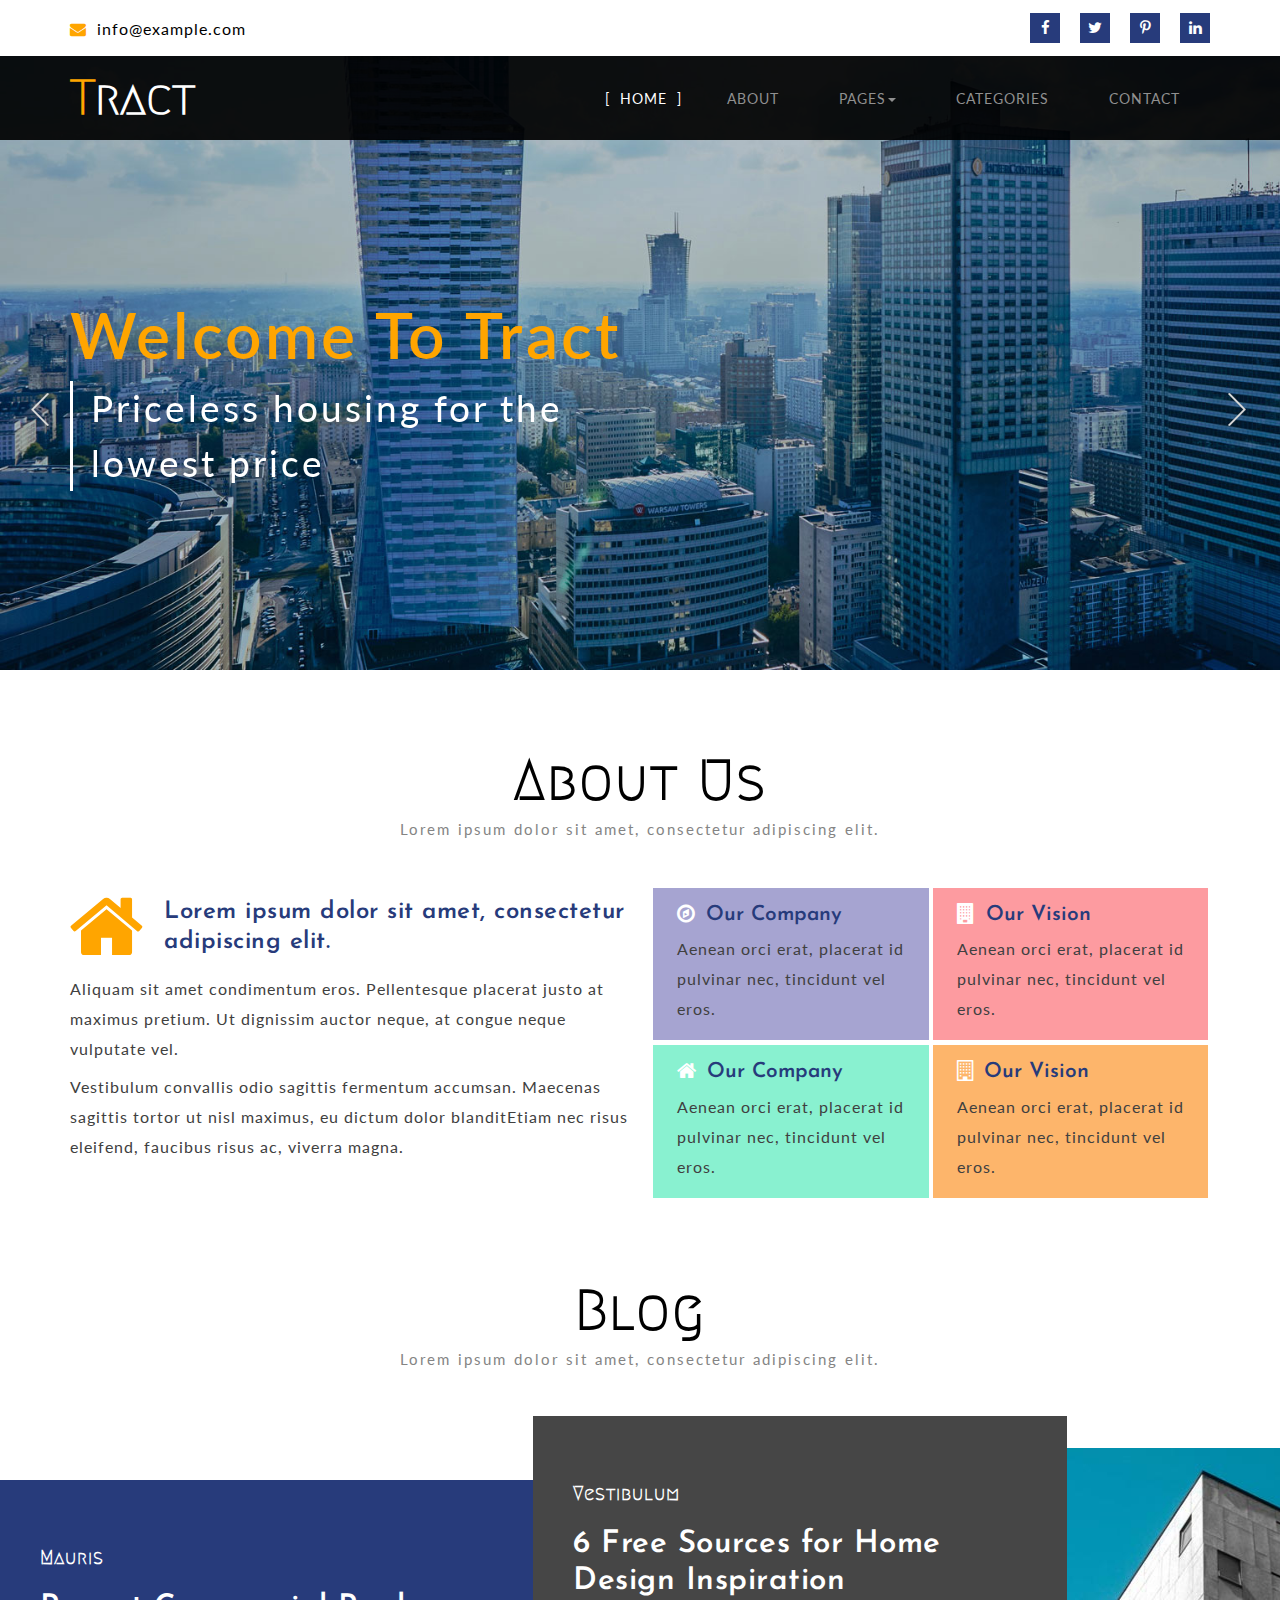
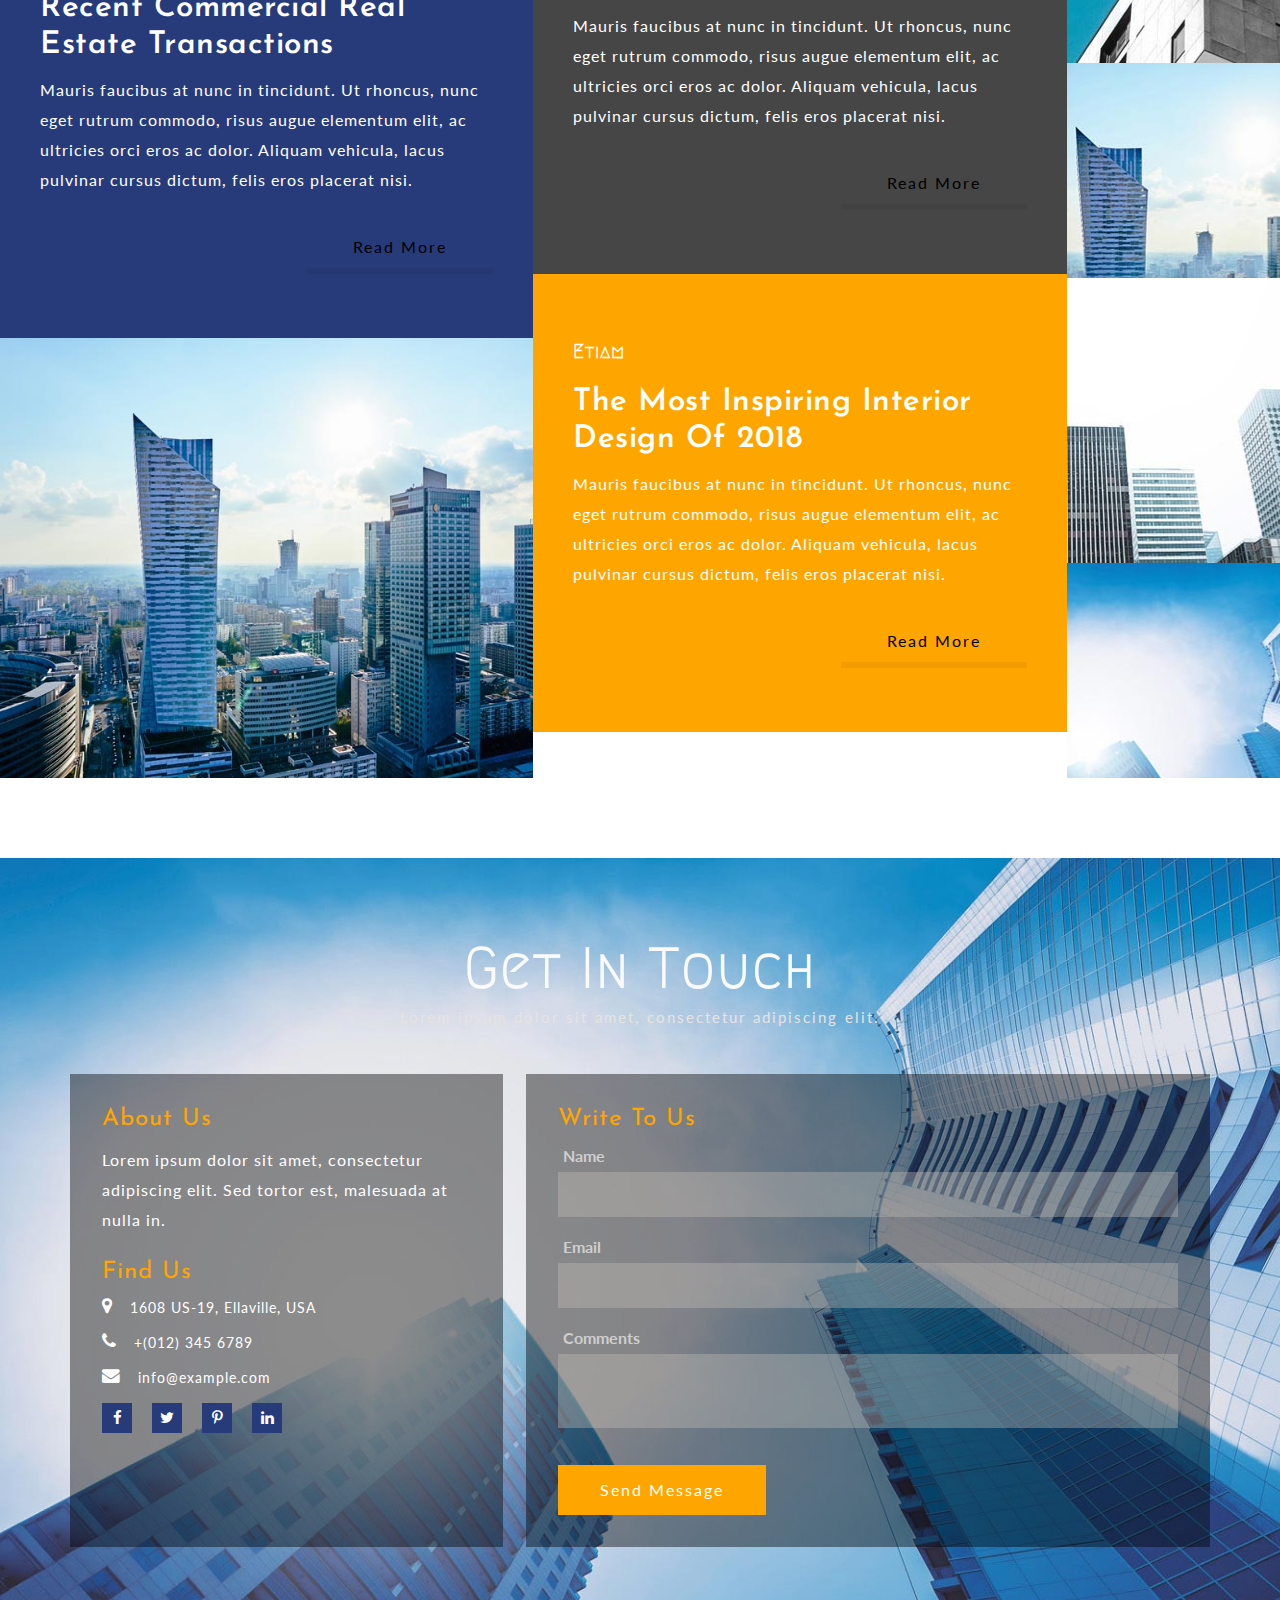
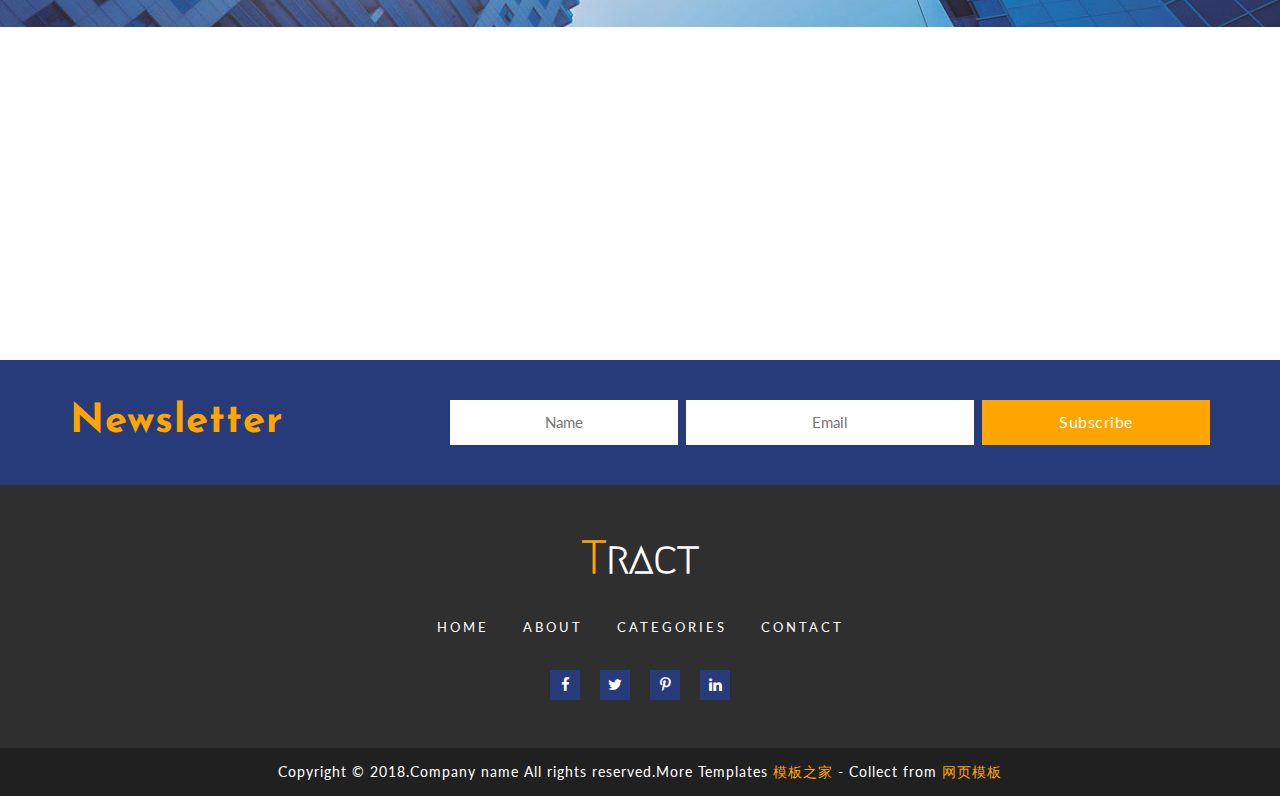
<file: index.html>
<!DOCTYPE html>
<html lang="en">

<head>
	<title>Home</title>
	<!-- Meta-tags -->
	<meta name="viewport" content="width=device-width, initial-scale=1">
	<meta http-equiv="Content-Type" content="text/html; charset=utf-8" />
	<meta name="keywords" content="" />
	<script type="application/x-javascript">
		addEventListener("load", function () {
			setTimeout(hideURLbar, 0);
		}, false);

		function hideURLbar() {
			window.scrollTo(0, 1);
		}
	</script>
	<!-- //Meta-tags -->
	<link href="css/bootstrap.css" rel="stylesheet" type="text/css" media="all" /><!-- //Bootstrap Css -->
	<link href="css/font-awesome.css" rel="stylesheet"><!-- //Font-awesome Css -->
	<link href="css/style.css" rel="stylesheet" type="text/css" media="all" /><!-- //Required Css -->
	<!--fonts-->
	<link href="http://fonts.googleapis.com/css?family=Megrim" rel="stylesheet">
	<link href="http://fonts.googleapis.com/css?family=Josefin+Sans:100,300,400,600,700" rel="stylesheet">
	<link href="http://fonts.googleapis.com/css?family=Lato:300,400,700,900" rel="stylesheet">
	<!--//fonts-->

</head>

<body>
	<!--Slider-->
	<div class="slider">
		<!-- header -->
		<div class="header">
			<div class="container">
				<div class="w3l_header_left">
					<ul>
						<li><span class="fa fa-envelope" aria-hidden="true"></span> <a href="mailto:info@example.com">info@example.com</a></li>
					</ul>
				</div>
				<div class="w3l_header_right">
					<div class="w3ls-social-icons">
						<a class="facebook" href="#"><span class="fa fa-facebook"></span></a>
						<a class="twitter" href="#"><span class="fa fa-twitter"></span></a>
						<a class="pinterest" href="#"><span class="fa fa-pinterest-p"></span></a>
						<a class="linkedin" href="#"><span class="fa fa-linkedin"></span></a>
					</div>
				</div>
				<div class="clearfix"> </div>
			</div>
		</div>

		<!-- //header -->
		<div class="header-bottom">
			<div class="container">
				<nav class="navbar navbar-default">
					<!-- Brand and toggle get grouped for better mobile display -->
					<div class="navbar-header">
						<button type="button" class="navbar-toggle collapsed" data-toggle="collapse" data-target="#bs-example-navbar-collapse-1">
					<span class="sr-only">Toggle navigation</span>
					<span class="icon-bar"></span>
					<span class="icon-bar"></span>
					<span class="icon-bar"></span>
				  </button>
						<div class="logo">
							<h1><a class="navbar-brand" href="index.html"><span>T</span>ract</a></h1>
						</div>
					</div>

					<!-- Collect the nav links, forms, and other content for toggling -->
					<div class="collapse navbar-collapse nav-wil" id="bs-example-navbar-collapse-1">
						<nav class="cl-effect-1" id="cl-effect-1">
							<ul class="nav navbar-nav">
								<li class="active"><a href="index.html" data-hover="Home">Home</a></li>
								<li><a href="about.html" data-hover="About">About</a></li>
								<li class="dropdown menu__item">
									<a href="#" class="dropdown-toggle menu__link active" data-toggle="dropdown" data-hover="Pages" role="button" aria-haspopup="true"
									    aria-expanded="false">Pages<span class="caret"></span></a>
									<ul class="dropdown-menu">
										<li><a href="codes.html">Short Codes</a></li>
										<li><a href="icons.html">Web Icons</a></li>
									</ul>
								</li>
								<li><a href="categories.html" data-hover="Categories">Categories</a></li>
								<li><a href="contact.html" data-hover="Contact">Contact</a></li>
							</ul>
						</nav>
					</div>
					<!-- /.navbar-collapse -->
				</nav>
			</div>
		</div>
		<div class="container">
			<div class="callbacks_container">
				<ul class="rslides" id="slider3">
					<li>

						<div class="slider-info">
							<h3>Welcome to Tract</h3>
							<p>Priceless housing for the lowest price</p>
						</div>
					</li>
					<li>
						<div class="slider-info">
							<h3>Welcome to Tract</h3>
							<p>Attractive home purchase offers</p>
						</div>
					</li>
					<li>
						<div class="slider-info">
							<h3>Welcome to Tract</h3>
							<p>Your success in property operations</p>
						</div>
					</li>

				</ul>

			</div>
		</div>
		<div class="clearfix"></div>
	</div>

	<div class="modal fade" id="myModal1" tabindex="-1" role="dialog">
		<!-- Modal1 -->
		<div class="modal-dialog">
			<!-- Modal content-->
			<div class="modal-content">
				<div class="modal-header">
					<button type="button" class="close" data-dismiss="modal">&times;</button>
					<h4><span>T</span>ract</h4>
					<img src="images/modal.jpg" alt=" " class="img-responsive">
					<h5>Professional realtor works for you</h5>
					<p>Lorem Ipsum is simply dummy text of the printing and typesetting industry. Lorem Ipsum has been the industry's standard
						dummy text ever since the 1500s, when an unknown printer took a galley of type and scrambled it to make a type specimen
						book. It has survived not only five centuries, but also the leap into electronic typesetting.</p>
				</div>
			</div>
		</div>
	</div>
	<!-- //Modal1 -->
	<!--//Slider-->
	<!--//Header-->

	<!-- about -->
	<div class="about">
		<div class="container">
			<h3 class="tittle">About Us</h3>
			<p class="heading-btm-w3ls">Lorem ipsum dolor sit amet, consectetur adipiscing elit.</p>
			<div class="about-main">
				<div class="about-left-w3-agile">
					<span class="fa fa-home" aria-hidden="true"></span>
					<h4 class="sub-hdng">Lorem ipsum dolor sit amet, consectetur adipiscing elit.</h4>
					<div class="clearfix"></div>
					<p class="para-w3-agileits">Aliquam sit amet condimentum eros. Pellentesque placerat justo at maximus pretium. Ut dignissim auctor neque, at congue
						neque vulputate vel.</p>
					<p class="para-w3-agileits">Vestibulum convallis odio sagittis fermentum accumsan. Maecenas sagittis tortor ut nisl maximus, eu dictum dolor blanditEtiam
						nec risus eleifend, faucibus risus ac, viverra magna. </p>
				</div>
				<div class="about-right-agileinfo">
					<div class="about-top">
						<div class="about-inner a1">
							<span class="fa fa-compass" aria-hidden="true"></span>
							<h6>Our Company</h6>
							<div class="clearfix"></div>
							<p class="para-w3-agileits">Aenean orci erat, placerat id pulvinar nec, tincidunt vel eros.</p>
						</div>
						<div class="about-inner a2">
							<span class="fa fa-building" aria-hidden="true"></span>
							<h6>Our Vision</h6>
							<div class="clearfix"></div>
							<p class="para-w3-agileits">Aenean orci erat, placerat id pulvinar nec, tincidunt vel eros.</p>
						</div>
					</div>
					<div class="about-bottom">
						<div class="about-inner a3">
							<span class="fa fa-home" aria-hidden="true"></span>
							<h6>Our Company</h6>
							<div class="clearfix"></div>
							<p class="para-w3-agileits">Aenean orci erat, placerat id pulvinar nec, tincidunt vel eros.</p>
						</div>
						<div class="about-inner a4">
							<span class="fa fa-building-o" aria-hidden="true"></span>
							<h6>Our Vision</h6>
							<div class="clearfix"></div>
							<p class="para-w3-agileits">Aenean orci erat, placerat id pulvinar nec, tincidunt vel eros.</p>
						</div>
					</div>
				</div>
			</div>
		</div>
	</div>
	<!-- //about-bottom -->
	<div class="tlinks">Collect from <a href="http://www.cssmoban.com/"  title="网站模板">网站模板</a></div>
	<!-- blog -->
	<div class="blog">
		<div class="container">
			<h3 class="tittle">Blog</h3>
			<p class="heading-btm-w3ls">Lorem ipsum dolor sit amet, consectetur adipiscing elit.</p>
		</div>
		<div class="col-md-5 blog-left-w3-agile">
			<div class="blog-inner">
				<span>Mauris</span>
				<h4 class="sub-hdng"><a href="#" data-toggle="modal" data-target="#myModal1">Recent Commercial Real Estate Transactions</a></h4>
				<p class="para-w3-agileits">Mauris faucibus at nunc in tincidunt. Ut rhoncus, nunc eget rutrum commodo, risus augue elementum elit, ac ultricies
					orci eros ac dolor. Aliquam vehicula, lacus pulvinar cursus dictum, felis eros placerat nisi.</p>
				<div class="readmore-w3"><a class="readmore" href="#" data-toggle="modal" data-target="#myModal1">Read More</a></div>
				<div class="clearfix"> </div>
			</div>
			<div class="blog-inner-img">

			</div>
		</div>
		<div class="col-md-5 blog-right-w3-agile">
			<div class="blog-inner dark">
				<span>Vestibulum</span>
				<h4 class="sub-hdng"><a href="#" data-toggle="modal" data-target="#myModal1">6 Free Sources for Home Design Inspiration</a></h4>
				<p class="para-w3-agileits">Mauris faucibus at nunc in tincidunt. Ut rhoncus, nunc eget rutrum commodo, risus augue elementum elit, ac ultricies
					orci eros ac dolor. Aliquam vehicula, lacus pulvinar cursus dictum, felis eros placerat nisi.</p>
				<div class="readmore-w3"><a class="readmore" href="#" data-toggle="modal" data-target="#myModal1">Read More</a></div>
				<div class="clearfix"> </div>
			</div>
			<div class="blog-inner green">
				<span>Etiam</span>
				<h4 class="sub-hdng"><a href="#" data-toggle="modal" data-target="#myModal1">The Most Inspiring Interior Design Of 2018</a></h4>
				<p class="para-w3-agileits">Mauris faucibus at nunc in tincidunt. Ut rhoncus, nunc eget rutrum commodo, risus augue elementum elit, ac ultricies
					orci eros ac dolor. Aliquam vehicula, lacus pulvinar cursus dictum, felis eros placerat nisi.</p>
				<div class="readmore-w3"><a class="readmore" href="#" data-toggle="modal" data-target="#myModal1">Read More</a></div>
				<div class="clearfix"> </div>
			</div>
		</div>
		<div class="col-md-2 blog-side-w3ls">
			<ul>
				<li class="img1"></li>
				<li class="img2"></li>
				<li class="img3"></li>
				<li class="img4"></li>
			</ul>
		</div>
		<div class="clearfix"> </div>
	</div>
	<!--// blog -->
	<!--footer-->
	<div class="contact-agile" id="contact">
		<div class="container">
			<h3 class="tittle">Get in Touch</h3>
			<p class="heading-btm-w3ls">Lorem ipsum dolor sit amet, consectetur adipiscing elit.</p>
			<div class="contact-eql">
				<div class="contact-left">
					<h4>About Us</h4>
					<p class="para-w3-agileits">Lorem ipsum dolor sit amet, consectetur adipiscing elit. Sed tortor est, malesuada at nulla in.</p>
					<h4>Find Us</h4>
					<div class="add-info">
						<span class="fa fa-map-marker" aria-hidden="true"></span>
						<p>1608 US-19, Ellaville, USA</p>
					</div>
					<div class="add-info">
						<span class="fa fa-phone" aria-hidden="true"></span>
						<p>+(012) 345 6789</p>
					</div>
					<div class="add-info">
						<span class="fa fa-envelope" aria-hidden="true"></span>
						<p><a href="mailto:info@example.com">info@example.com</a></p>
					</div>
					<div class="w3ls-social-icons">
						<a class="facebook" href="#"><span class="fa fa-facebook"></span></a>
						<a class="twitter" href="#"><span class="fa fa-twitter"></span></a>
						<a class="pinterest" href="#"><span class="fa fa-pinterest-p"></span></a>
						<a class="linkedin" href="#"><span class="fa fa-linkedin"></span></a>
					</div>
				</div>
				<div class="contact-middle">
					<h4>Write to Us</h4>
					<form action="#" method="post">
						<div class="form-fields-agileinfo">
							<p>Name</p>
							<input type="text" name="your name" placeholder=" " required="" />
						</div>
						<div class="form-fields-agileinfo">
							<p>Email</p>
							<input type="email" name="your email" placeholder=" " required="" />
						</div>
						<div class="form-fields-agileinfo">
							<p>Comments</p>
							<textarea name="your message" placeholder=" " required></textarea>
						</div>
						<input type="submit" value="Send Message">
					</form>
				</div>
			</div>
		</div>
	</div>
	<div class="map-w3ls">
		<iframe src=""></iframe>
	</div>
	<div class="w3layouts_newsletter_right">
		<div class="container">
			<div class="col-md-4 n-left">
				<h6>Newsletter</h6>
			</div>
			<div class="col-md-8 n-right">
				<form action="#" method="post">
					<div class="input-flds">
						<input type="text" name="Name" placeholder="Name" required="">
					</div>
					<div class="input-flds">
						<input type="email" name="Email" placeholder="Email" required="">
					</div>
					<div class="input-flds">
						<input type="submit" value="Subscribe">
					</div>
				</form>
			</div>
			<div class="clearfix"></div>
		</div>
	</div>
	<div class="bottom-social-w3ls">
		<h2 class="footer-logo"><a href="index.html"><span>T</span>ract</a></h2>
		<nav>
			<ul class="nav-w3ls">
				<li><a href="index.html">Home</a></li>
				<li><a href="about.html">About</a></li>
				<li><a href="categories.html">Categories</a></li>
				<li><a href="contact.html">Contact</a></li>
			</ul>
		</nav>
		<div class="w3ls-social-icons">
			<a class="facebook" href="#"><span class="fa fa-facebook"></span></a>
			<a class="twitter" href="#"><span class="fa fa-twitter"></span></a>
			<a class="pinterest" href="#"><span class="fa fa-pinterest-p"></span></a>
			<a class="linkedin" href="#"><span class="fa fa-linkedin"></span></a>
		</div>
	</div>
	<div class="copy">
		<p>Copyright &copy; 2018.Company name All rights reserved.More Templates <a href="http://www.cssmoban.com/" target="_blank" title="模板之家">模板之家</a> - Collect from <a href="http://www.cssmoban.com/" title="网页模板" target="_blank">网页模板</a></p>
	</div>
	<!--/footer -->

	<!-- js -->
	<script type="text/javascript" src="js/jquery-2.2.3.min.js"></script>
	<!-- start-smoth-scrolling -->
	<script type="text/javascript" src="js/move-top.js"></script>
	<script type="text/javascript" src="js/easing.js"></script>
	<script type="text/javascript">
		jQuery(document).ready(function ($) {
			$(".scroll").click(function (event) {
				event.preventDefault();
				$('html,body').animate({
					scrollTop: $(this.hash).offset().top
				}, 1000);
			});
		});
	</script>
	<!-- start-smoth-scrolling -->
	<script src="js/responsiveslides.min.js"></script>
	<script>
		// You can also use "$(window).load(function() {"
		$(function () {
			// Slideshow 3
			$("#slider3").responsiveSlides({
				auto: true,
				pager: false,
				nav: true,
				speed: 500,
				namespace: "callbacks",
				before: function () {
					$('.events').append("<li>before event fired.</li>");
				},
				after: function () {
					$('.events').append("<li>after event fired.</li>");
				}
			});

		});
	</script>
	<!-- smooth scrolling -->
	<script type="text/javascript">
		$(document).ready(function () {
			/*
				var defaults = {
				containerID: 'toTop', // fading element id
				containerHoverID: 'toTopHover', // fading element hover id
				scrollSpeed: 1200,
				easingType: 'linear' 
				};
			*/
			$().UItoTop({
				easingType: 'easeOutQuart'
			});
		});
	</script>


	<a href="#home" id="toTop" style="display: block;"> <span id="toTopHover" style="opacity: 1;"> </span></a>
	<!-- //smooth scrolling -->
	<script type="text/javascript" src="js/bootstrap-3.1.1.min.js"></script>

</body>

</html>
</file>
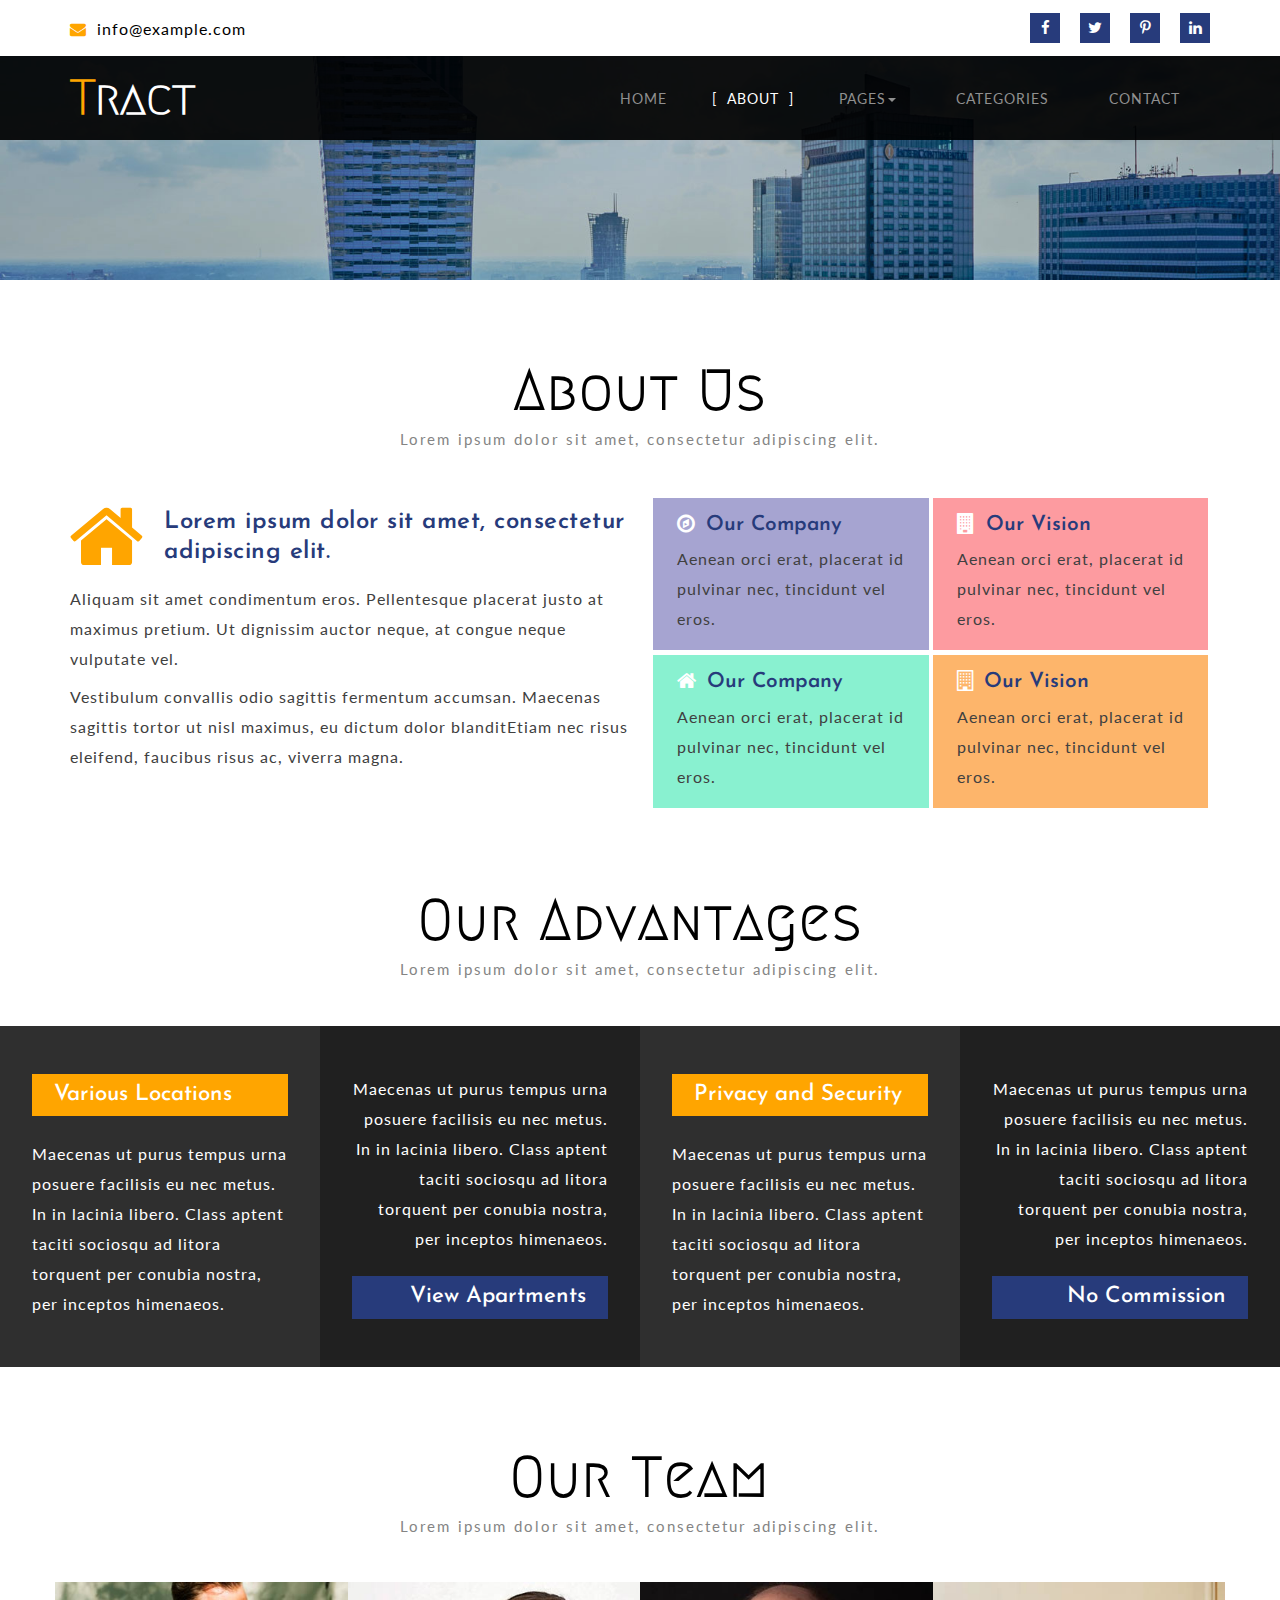
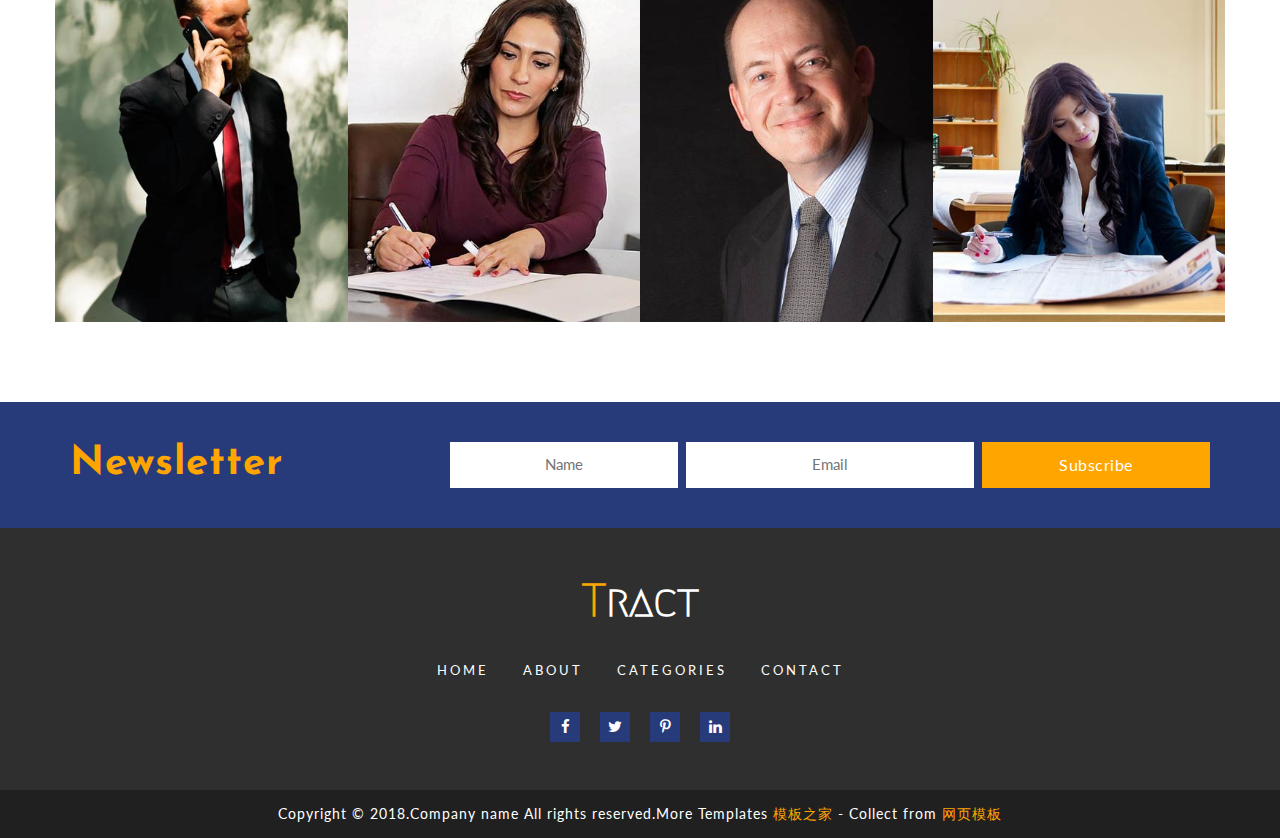
<file: about.html>
<!DOCTYPE html>
<html lang="en">

<head>
	<title>About</title>
	<!-- Meta-tags -->
	<meta name="viewport" content="width=device-width, initial-scale=1">
	<meta http-equiv="Content-Type" content="text/html; charset=utf-8" />
	<meta name="keywords" content="" />
	<script type="application/x-javascript">
		addEventListener("load", function () {
			setTimeout(hideURLbar, 0);
		}, false);

		function hideURLbar() {
			window.scrollTo(0, 1);
		}
	</script>
	<!-- //Meta-tags -->
	<link href="css/bootstrap.css" rel="stylesheet" type="text/css" media="all" /><!-- //Bootstrap Css -->
	<link href="css/font-awesome.css" rel="stylesheet"><!-- //Font-awesome Css -->
	<link href="css/style.css" rel="stylesheet" type="text/css" media="all" /><!-- //Required Css -->
	<!--fonts-->
	<link href="http://fonts.googleapis.com/css?family=Megrim" rel="stylesheet">
	<link href="http://fonts.googleapis.com/css?family=Josefin+Sans:100,300,400,600,700" rel="stylesheet">
	<link href="http://fonts.googleapis.com/css?family=Lato:300,400,700,900" rel="stylesheet">
	<!--//fonts-->

</head>

<body>
	<!--Slider-->
	<div class="inner-bnr">
		<!-- header -->
		<div class="header">
			<div class="container">
				<div class="w3l_header_left">
					<ul>
						<li><span class="fa fa-envelope" aria-hidden="true"></span> <a href="mailto:info@example.com">info@example.com</a></li>
					</ul>
				</div>
				<div class="w3l_header_right">
					<div class="w3ls-social-icons">
						<a class="facebook" href="#"><span class="fa fa-facebook"></span></a>
						<a class="twitter" href="#"><span class="fa fa-twitter"></span></a>
						<a class="pinterest" href="#"><span class="fa fa-pinterest-p"></span></a>
						<a class="linkedin" href="#"><span class="fa fa-linkedin"></span></a>
					</div>
				</div>
				<div class="clearfix"> </div>
			</div>
		</div>

		<!-- //header -->
		<div class="header-bottom">
			<div class="container">
				<nav class="navbar navbar-default">
					<!-- Brand and toggle get grouped for better mobile display -->
					<div class="navbar-header">
						<button type="button" class="navbar-toggle collapsed" data-toggle="collapse" data-target="#bs-example-navbar-collapse-1">
					<span class="sr-only">Toggle navigation</span>
					<span class="icon-bar"></span>
					<span class="icon-bar"></span>
					<span class="icon-bar"></span>
				  </button>
						<div class="logo">
							<h1><a class="navbar-brand" href="index.html"><span>T</span>ract</a></h1>
						</div>
					</div>

					<!-- Collect the nav links, forms, and other content for toggling -->
					<div class="collapse navbar-collapse nav-wil" id="bs-example-navbar-collapse-1">
						<nav class="cl-effect-1" id="cl-effect-1">
							<ul class="nav navbar-nav">
								<li><a href="index.html" data-hover="Home">Home</a></li>
								<li class="active"><a href="about.html" data-hover="About">About</a></li>
								<li class="dropdown menu__item">
									<a href="#" class="dropdown-toggle menu__link active" data-toggle="dropdown" data-hover="Pages" role="button" aria-haspopup="true"
									    aria-expanded="false">Pages<span class="caret"></span></a>
									<ul class="dropdown-menu">
										<li><a href="codes.html">Short Codes</a></li>
										<li><a href="icons.html">Web Icons</a></li>
									</ul>
								</li>
								<li><a href="categories.html" data-hover="Categories">Categories</a></li>
								<li><a href="contact.html" data-hover="Contact">Contact</a></li>
							</ul>
						</nav>
					</div>
					<!-- /.navbar-collapse -->
				</nav>
			</div>
		</div>
	</div>
	<!--//Slider-->
	<!--//Header-->

	<!-- about -->
	<div class="about">
		<div class="container">
			<h3 class="tittle">About Us</h3>
			<p class="heading-btm-w3ls">Lorem ipsum dolor sit amet, consectetur adipiscing elit.</p>
			<div class="about-main">
				<div class="about-left-w3-agile">
					<span class="fa fa-home" aria-hidden="true"></span>
					<h4 class="sub-hdng">Lorem ipsum dolor sit amet, consectetur adipiscing elit.</h4>
					<div class="clearfix"></div>
					<p class="para-w3-agileits">Aliquam sit amet condimentum eros. Pellentesque placerat justo at maximus pretium. Ut dignissim auctor neque, at congue
						neque vulputate vel.</p>
					<p class="para-w3-agileits">Vestibulum convallis odio sagittis fermentum accumsan. Maecenas sagittis tortor ut nisl maximus, eu dictum dolor blanditEtiam
						nec risus eleifend, faucibus risus ac, viverra magna. </p>
				</div>
				<div class="about-right-agileinfo">
					<div class="about-top">
						<div class="about-inner a1">
							<span class="fa fa-compass" aria-hidden="true"></span>
							<h6>Our Company</h6>
							<div class="clearfix"></div>
							<p class="para-w3-agileits">Aenean orci erat, placerat id pulvinar nec, tincidunt vel eros.</p>
						</div>
						<div class="about-inner a2">
							<span class="fa fa-building" aria-hidden="true"></span>
							<h6>Our Vision</h6>
							<div class="clearfix"></div>
							<p class="para-w3-agileits">Aenean orci erat, placerat id pulvinar nec, tincidunt vel eros.</p>
						</div>
					</div>
					<div class="about-bottom">
						<div class="about-inner a3">
							<span class="fa fa-home" aria-hidden="true"></span>
							<h6>Our Company</h6>
							<div class="clearfix"></div>
							<p class="para-w3-agileits">Aenean orci erat, placerat id pulvinar nec, tincidunt vel eros.</p>
						</div>
						<div class="about-inner a4">
							<span class="fa fa-building-o" aria-hidden="true"></span>
							<h6>Our Vision</h6>
							<div class="clearfix"></div>
							<p class="para-w3-agileits">Aenean orci erat, placerat id pulvinar nec, tincidunt vel eros.</p>
						</div>
					</div>
				</div>
			</div>
		</div>
	</div>
	<!-- //about-bottom -->
	<!-- advantages -->
	<div class="advantages">
		<div class="container">
			<h3 class="tittle">Our Advantages</h3>
			<p class="heading-btm-w3ls">Lorem ipsum dolor sit amet, consectetur adipiscing elit.</p>
		</div>
		<div class="advntge-main">
			<div class="advntge-left-w3-agile">
				<div class="advntge-inner-w3ls">
					<h6>Various Locations</h6>
					<p class="para-w3-agileits">Maecenas ut purus tempus urna posuere facilisis eu nec metus. In in lacinia libero. Class aptent taciti sociosqu ad
						litora torquent per conubia nostra, per inceptos himenaeos.</p>
				</div>
				<div class="advntge-inner-w3ls">
					<p class="para-w3-agileits text-right">Maecenas ut purus tempus urna posuere facilisis eu nec metus. In in lacinia libero. Class aptent taciti sociosqu ad
						litora torquent per conubia nostra, per inceptos himenaeos.</p>
					<h6 class="text-right">View Apartments</h6>
				</div>
			</div>
			<div class="advntge-right-agileinfo">
				<div class="advntge-inner-w3ls">
					<h6>Privacy and Security</h6>
					<p class="para-w3-agileits">Maecenas ut purus tempus urna posuere facilisis eu nec metus. In in lacinia libero. Class aptent taciti sociosqu ad
						litora torquent per conubia nostra, per inceptos himenaeos.</p>
				</div>
				<div class="advntge-inner-w3ls">
					<p class="para-w3-agileits text-right">Maecenas ut purus tempus urna posuere facilisis eu nec metus. In in lacinia libero. Class aptent taciti sociosqu ad
						litora torquent per conubia nostra, per inceptos himenaeos.</p>
					<h6 class="text-right">No Commission</h6>
				</div>
			</div>
		</div>
	</div>
	<!--// advantages -->
	<!-- team -->
	<div class="team">
		<div class="container">
			<h3 class="tittle">Our Team</h3>
			<p class="heading-btm-w3ls">Lorem ipsum dolor sit amet, consectetur adipiscing elit.</p>
			<div class="row team-row">
				<div class="col-md-3 col-sm-6 thumbnail team-w3agile">
					<img src="images/t1.jpg" class="img-responsive" alt="">
					<div class="team-info">
						<div class="caption">
							<h4>Andrew Tompson</h4>
							<p>Leasing Associate</p>
						</div>
						<div class="w3ls-social-icons">
							<a class="facebook" href="#"><span class="fa fa-facebook"></span></a>
							<a class="twitter" href="#"><span class="fa fa-twitter"></span></a>
							<a class="pinterest" href="#"><span class="fa fa-pinterest-p"></span></a>
							<a class="linkedin" href="#"><span class="fa fa-linkedin"></span></a>
						</div>
					</div>
				</div>
				<div class="col-md-3 col-sm-6 thumbnail team-w3agile">
					<img src="images/t2.jpg" class="img-responsive" alt="">
					<div class="team-info">
						<div class="caption">
							<h4>Carolyn Stone</h4>
							<p>Chief Officer</p>
						</div>
						<div class="w3ls-social-icons">
							<a class="facebook" href="#"><span class="fa fa-facebook"></span></a>
							<a class="twitter" href="#"><span class="fa fa-twitter"></span></a>
							<a class="pinterest" href="#"><span class="fa fa-pinterest-p"></span></a>
							<a class="linkedin" href="#"><span class="fa fa-linkedin"></span></a>
						</div>
					</div>
				</div>
				<div class="col-md-3 col-sm-6 thumbnail team-w3agile">
					<img src="images/t3.jpg" class="img-responsive" alt="">
					<div class="team-info">
						<div class="caption">
							<h4>Adam Lobster</h4>
							<p>Realtor</p>
						</div>
						<div class="w3ls-social-icons">
							<a class="facebook" href="#"><span class="fa fa-facebook"></span></a>
							<a class="twitter" href="#"><span class="fa fa-twitter"></span></a>
							<a class="pinterest" href="#"><span class="fa fa-pinterest-p"></span></a>
							<a class="linkedin" href="#"><span class="fa fa-linkedin"></span></a>
						</div>
					</div>
				</div>
				<div class="col-md-3 col-sm-6 thumbnail team-w3agile">
					<img src="images/t4.jpg" class="img-responsive" alt="">
					<div class="team-info">
						<div class="caption">
							<h4>Christina </h4>
							<p>Agent</p>
						</div>
						<div class="w3ls-social-icons">
							<a class="facebook" href="#"><span class="fa fa-facebook"></span></a>
							<a class="twitter" href="#"><span class="fa fa-twitter"></span></a>
							<a class="pinterest" href="#"><span class="fa fa-pinterest-p"></span></a>
							<a class="linkedin" href="#"><span class="fa fa-linkedin"></span></a>
						</div>
					</div>
				</div>
				<div class="clearfix"> </div>
			</div>
		</div>


	</div>
	<!-- //team -->

	<!--footer-->
	<div class="w3layouts_newsletter_right">
		<div class="container">
			<div class="col-md-4 n-left">
				<h6>Newsletter</h6>
			</div>
			<div class="col-md-8 n-right">
				<form action="#" method="post">
					<div class="input-flds">
						<input type="text" name="Name" placeholder="Name" required="">
					</div>
					<div class="input-flds">
						<input type="email" name="Email" placeholder="Email" required="">
					</div>
					<div class="input-flds">
						<input type="submit" value="Subscribe">
					</div>
				</form>
			</div>
			<div class="clearfix"></div>
		</div>
	</div>
	<div class="bottom-social-w3ls">
		<h2 class="footer-logo"><a href="index.html"><span>T</span>ract</a></h2>
		<nav>
			<ul class="nav-w3ls">
				<li><a href="index.html">Home</a></li>
				<li><a href="about.html">About</a></li>
				<li><a href="categories.html">Categories</a></li>
				<li><a href="contact.html">Contact</a></li>
			</ul>
		</nav>
		<div class="w3ls-social-icons">
			<a class="facebook" href="#"><span class="fa fa-facebook"></span></a>
			<a class="twitter" href="#"><span class="fa fa-twitter"></span></a>
			<a class="pinterest" href="#"><span class="fa fa-pinterest-p"></span></a>
			<a class="linkedin" href="#"><span class="fa fa-linkedin"></span></a>
		</div>
	</div>
	<div class="copy">
		<p>Copyright &copy; 2018.Company name All rights reserved.More Templates <a href="http://www.cssmoban.com/" target="_blank" title="模板之家">模板之家</a> - Collect from <a href="http://www.cssmoban.com/" title="网页模板" target="_blank">网页模板</a></p>
	</div>
	<!--/footer -->

	<!-- js -->
	<script type="text/javascript" src="js/jquery-2.2.3.min.js"></script>
	<!-- start-smoth-scrolling -->
	<script type="text/javascript" src="js/move-top.js"></script>
	<script type="text/javascript" src="js/easing.js"></script>
	<script type="text/javascript">
		jQuery(document).ready(function ($) {
			$(".scroll").click(function (event) {
				event.preventDefault();
				$('html,body').animate({
					scrollTop: $(this.hash).offset().top
				}, 1000);
			});
		});
	</script>
	<!-- start-smoth-scrolling -->
	<!-- smooth scrolling -->
	<script type="text/javascript">
		$(document).ready(function () {
			/*
				var defaults = {
				containerID: 'toTop', // fading element id
				containerHoverID: 'toTopHover', // fading element hover id
				scrollSpeed: 1200,
				easingType: 'linear' 
				};
			*/
			$().UItoTop({
				easingType: 'easeOutQuart'
			});
		});
	</script>


	<a href="#home" id="toTop" style="display: block;"> <span id="toTopHover" style="opacity: 1;"> </span></a>
	<!-- //smooth scrolling -->
	<script type="text/javascript" src="js/bootstrap-3.1.1.min.js"></script>

</body>

</html>
</file>
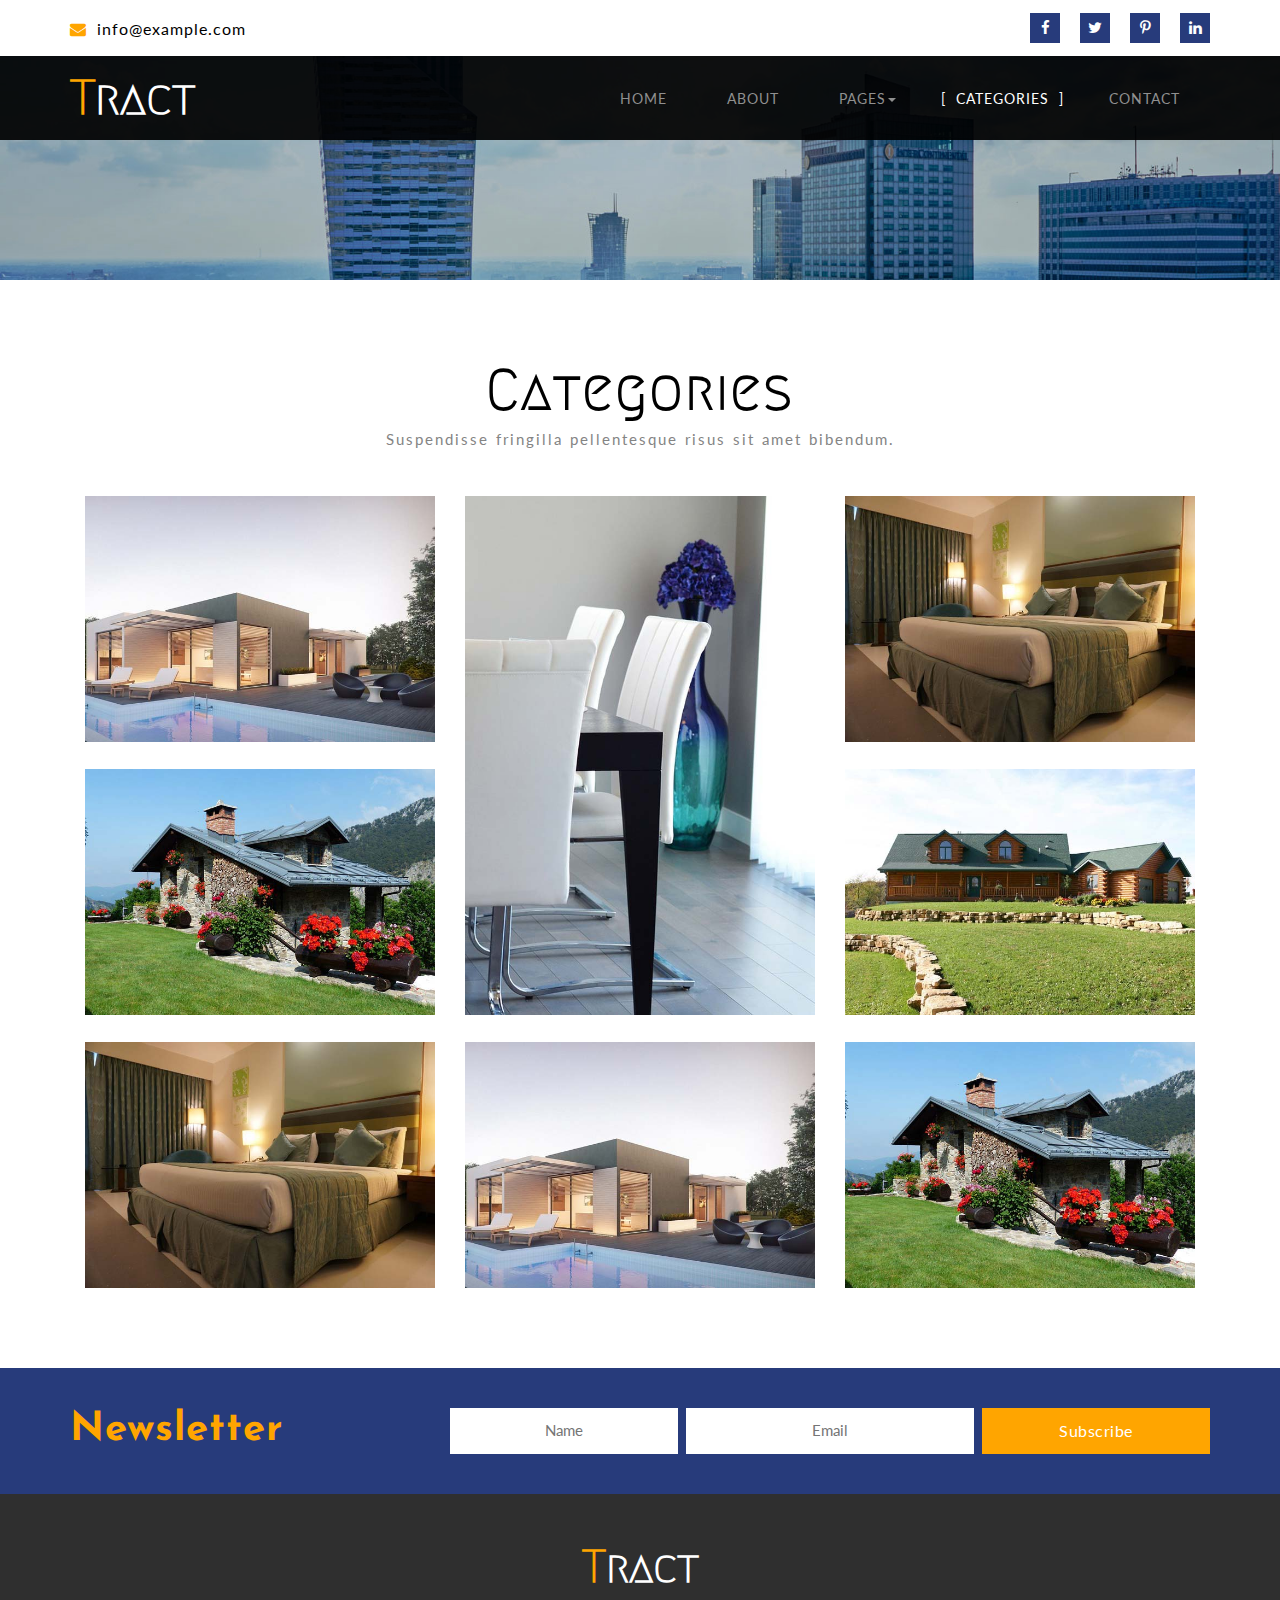
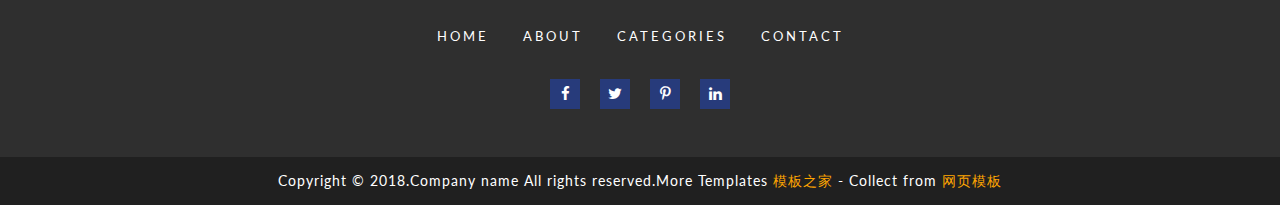
<file: categories.html>
<!DOCTYPE html>
<html lang="en">

<head>
	<title>Categories</title>
	<!-- Meta-tags -->
	<meta name="viewport" content="width=device-width, initial-scale=1">
	<meta http-equiv="Content-Type" content="text/html; charset=utf-8" />
	<meta name="keywords" content="" />
	<script type="application/x-javascript">
		addEventListener("load", function () {
			setTimeout(hideURLbar, 0);
		}, false);

		function hideURLbar() {
			window.scrollTo(0, 1);
		}
	</script>
	<!-- //Meta-tags -->
	<link href="css/bootstrap.css" rel="stylesheet" type="text/css" media="all" /><!-- //Bootstrap Css -->
	<link href="css/font-awesome.css" rel="stylesheet"><!-- //Font-awesome Css -->
	<link href="css/style.css" rel="stylesheet" type="text/css" media="all" /><!-- //Required Css -->
	<link rel="stylesheet" href="css/chocolat.css" type="text/css" media="screen"><!-- //Gallery Css -->
	<!--fonts-->
	<link href="http://fonts.googleapis.com/css?family=Megrim" rel="stylesheet">
	<link href="http://fonts.googleapis.com/css?family=Josefin+Sans:100,300,400,600,700" rel="stylesheet">
	<link href="http://fonts.googleapis.com/css?family=Lato:300,400,700,900" rel="stylesheet">
	<!--//fonts-->

</head>

<body>
	<!--Slider-->
	<div class="inner-bnr">
		<!-- header -->
		<div class="header">
			<div class="container">
				<div class="w3l_header_left">
					<ul>
						<li><span class="fa fa-envelope" aria-hidden="true"></span> <a href="mailto:info@example.com">info@example.com</a></li>
					</ul>
				</div>
				<div class="w3l_header_right">
					<div class="w3ls-social-icons">
						<a class="facebook" href="#"><span class="fa fa-facebook"></span></a>
						<a class="twitter" href="#"><span class="fa fa-twitter"></span></a>
						<a class="pinterest" href="#"><span class="fa fa-pinterest-p"></span></a>
						<a class="linkedin" href="#"><span class="fa fa-linkedin"></span></a>
					</div>
				</div>
				<div class="clearfix"> </div>
			</div>
		</div>

		<!-- //header -->
		<div class="header-bottom">
			<div class="container">
				<nav class="navbar navbar-default">
					<!-- Brand and toggle get grouped for better mobile display -->
					<div class="navbar-header">
						<button type="button" class="navbar-toggle collapsed" data-toggle="collapse" data-target="#bs-example-navbar-collapse-1">
					<span class="sr-only">Toggle navigation</span>
					<span class="icon-bar"></span>
					<span class="icon-bar"></span>
					<span class="icon-bar"></span>
				  </button>
						<div class="logo">
							<h1><a class="navbar-brand" href="index.html"><span>T</span>ract</a></h1>
						</div>
					</div>

					<!-- Collect the nav links, forms, and other content for toggling -->
					<div class="collapse navbar-collapse nav-wil" id="bs-example-navbar-collapse-1">
						<nav class="cl-effect-1" id="cl-effect-1">
							<ul class="nav navbar-nav">
								<li><a href="index.html" data-hover="Home">Home</a></li>
								<li><a href="about.html" data-hover="About">About</a></li>
								<li class="dropdown menu__item">
									<a href="#" class="dropdown-toggle menu__link active" data-toggle="dropdown" data-hover="Pages" role="button" aria-haspopup="true"
									    aria-expanded="false">Pages<span class="caret"></span></a>
									<ul class="dropdown-menu">
										<li><a href="codes.html">Short Codes</a></li>
										<li><a href="icons.html">Web Icons</a></li>
									</ul>
								</li>
								<li class="active"><a href="categories.html" data-hover="Categories">Categories</a></li>
								<li><a href="contact.html" data-hover="Contact">Contact</a></li>
							</ul>
						</nav>
					</div>
					<!-- /.navbar-collapse -->
				</nav>
			</div>
		</div>
	</div>
	<!--//Slider-->
	<!--//Header-->
	<!--Categories-->
	<div class="gallery" id="gallery">
		<div class="container">
			<h3 class="tittle">Categories</h3>
			<p class="heading-btm-w3ls">Suspendisse fringilla pellentesque risus sit amet bibendum.</p>
			<div class="agile_gallery_grids w3-agile demo">
				<div class="col-md-4 col-sm-4 col-xs-4 gal-sec">
					<div class="gallery-grid1">
						<a title="Attractive home purchase offers." href="images/g1.jpg">
						<img src="images/g1.jpg" alt=" " class="img-responsive" />
						<div class="p-mask">
							<h4>Swimming Pool</h4>
							<p>52 Properties</p>
						</div>
						</a>
					</div>
					<div class="gallery-grid1">
						<a title="Attractive home purchase offers." href="images/g2.jpg">
						<img src="images/g2.jpg" alt=" " class="img-responsive" />
						<div class="p-mask">
							<h4>Summer House</h4>
							<p>48 Properties</p>
						</div>
						</a>
					</div>
					<div class="gallery-grid1">
						<a title="Attractive home purchase offers." href="images/g4.jpg">
						<img src="images/g4.jpg" alt=" " class="img-responsive" />
						<div class="p-mask">
							<h4>Bedroom Apartments</h4>
							<p>85 Properties</p>
						</div>
						</a>
					</div>
				</div>
				<div class="col-md-4 col-sm-4 col-xs-4 gal-sec">
					<div class="gallery-grid1">
						<a title="Attractive home purchase offers." href="images/g3s.jpg">
						<img src="images/g3.jpg" alt=" " class="img-responsive" />
						<div class="p-mask">
							<h4>Studio Appartments</h4>
							<p>30 Properties</p>
						</div>
						</a>
					</div>
					<div class="gallery-grid1">
						<a title="Attractive home purchase offers." href="images/g1.jpg">
						<img src="images/g1.jpg" alt=" " class="img-responsive" />
						<div class="p-mask">
							<h4>Swimming Pool</h4>
							<p>52 Properties</p>
						</div>
						</a>
					</div>
				</div>
				<div class="col-md-4 col-sm-4 col-xs-4 gal-sec">
					<div class="gallery-grid1">
						<a title="Attractive home purchase offers." href="images/g4.jpg">
						<img src="images/g4.jpg" alt=" " class="img-responsive" />
						<div class="p-mask">
							<h4>Bedroom Apartments</h4>
							<p>85 Properties</p>
						</div>
						</a>
					</div>
					<div class="gallery-grid1">
						<a title="Attractive home purchase offers." href="images/g5.jpg">
						<img src="images/g5.jpg" alt=" " class="img-responsive" />
						<div class="p-mask">
							<h4>Cozy Houses</h4>
							<p>68 Properties</p>
						</div>
						</a>
					</div>
					<div class="gallery-grid1">
						<a title="Attractive home purchase offers." href="images/g2.jpg">
						<img src="images/g2.jpg" alt=" " class="img-responsive" />
						<div class="p-mask">
							<h4>Summer House</h4>
							<p>48 Properties</p>
						</div>
						</a>
					</div>
				</div>
			</div>
		</div>
	</div>
	<!--//Categories-->
	<!--footer-->
	<div class="w3layouts_newsletter_right">
		<div class="container">
			<div class="col-md-4 n-left">
				<h6>Newsletter</h6>
			</div>
			<div class="col-md-8 n-right">
				<form action="#" method="post">
					<div class="input-flds">
						<input type="text" name="Name" placeholder="Name" required="">
					</div>
					<div class="input-flds">
						<input type="email" name="Email" placeholder="Email" required="">
					</div>
					<div class="input-flds">
						<input type="submit" value="Subscribe">
					</div>
				</form>
			</div>
			<div class="clearfix"></div>
		</div>
	</div>
	<div class="bottom-social-w3ls">
		<h2 class="footer-logo"><a href="index.html"><span>T</span>ract</a></h2>
		<nav>
			<ul class="nav-w3ls">
				<li><a href="index.html">Home</a></li>
				<li><a href="about.html">About</a></li>
				<li><a href="categories.html">Categories</a></li>
				<li><a href="contact.html">Contact</a></li>
			</ul>
		</nav>
		<div class="w3ls-social-icons">
			<a class="facebook" href="#"><span class="fa fa-facebook"></span></a>
			<a class="twitter" href="#"><span class="fa fa-twitter"></span></a>
			<a class="pinterest" href="#"><span class="fa fa-pinterest-p"></span></a>
			<a class="linkedin" href="#"><span class="fa fa-linkedin"></span></a>
		</div>
	</div>
	<div class="copy">
		<p>Copyright &copy; 2018.Company name All rights reserved.More Templates <a href="http://www.cssmoban.com/" target="_blank" title="模板之家">模板之家</a> - Collect from <a href="http://www.cssmoban.com/" title="网页模板" target="_blank">网页模板</a></p>
	</div>
	<!--/footer -->

	<!-- js -->
	<script type="text/javascript" src="js/jquery-2.2.3.min.js"></script>
	<!--gallery -->
	<script src="js/jquery.chocolat.js"></script>
	<!--light-box-files -->
	<script type="text/javascript">
		$(function () {
			$('.gallery-grid1 a').Chocolat();
		});
	</script>
	<!-- //gallery -->
	<!-- start-smoth-scrolling -->
	<script type="text/javascript" src="js/move-top.js"></script>
	<script type="text/javascript" src="js/easing.js"></script>
	<script type="text/javascript">
		jQuery(document).ready(function ($) {
			$(".scroll").click(function (event) {
				event.preventDefault();
				$('html,body').animate({
					scrollTop: $(this.hash).offset().top
				}, 1000);
			});
		});
	</script>
	<!-- start-smoth-scrolling -->
	<!-- smooth scrolling -->
	<script type="text/javascript">
		$(document).ready(function () {
			/*
				var defaults = {
				containerID: 'toTop', // fading element id
				containerHoverID: 'toTopHover', // fading element hover id
				scrollSpeed: 1200,
				easingType: 'linear' 
				};
			*/
			$().UItoTop({
				easingType: 'easeOutQuart'
			});
		});
	</script>


	<a href="#home" id="toTop" style="display: block;"> <span id="toTopHover" style="opacity: 1;"> </span></a>
	<!-- //smooth scrolling -->
	<script type="text/javascript" src="js/bootstrap-3.1.1.min.js"></script>

</body>

</html>
</file>
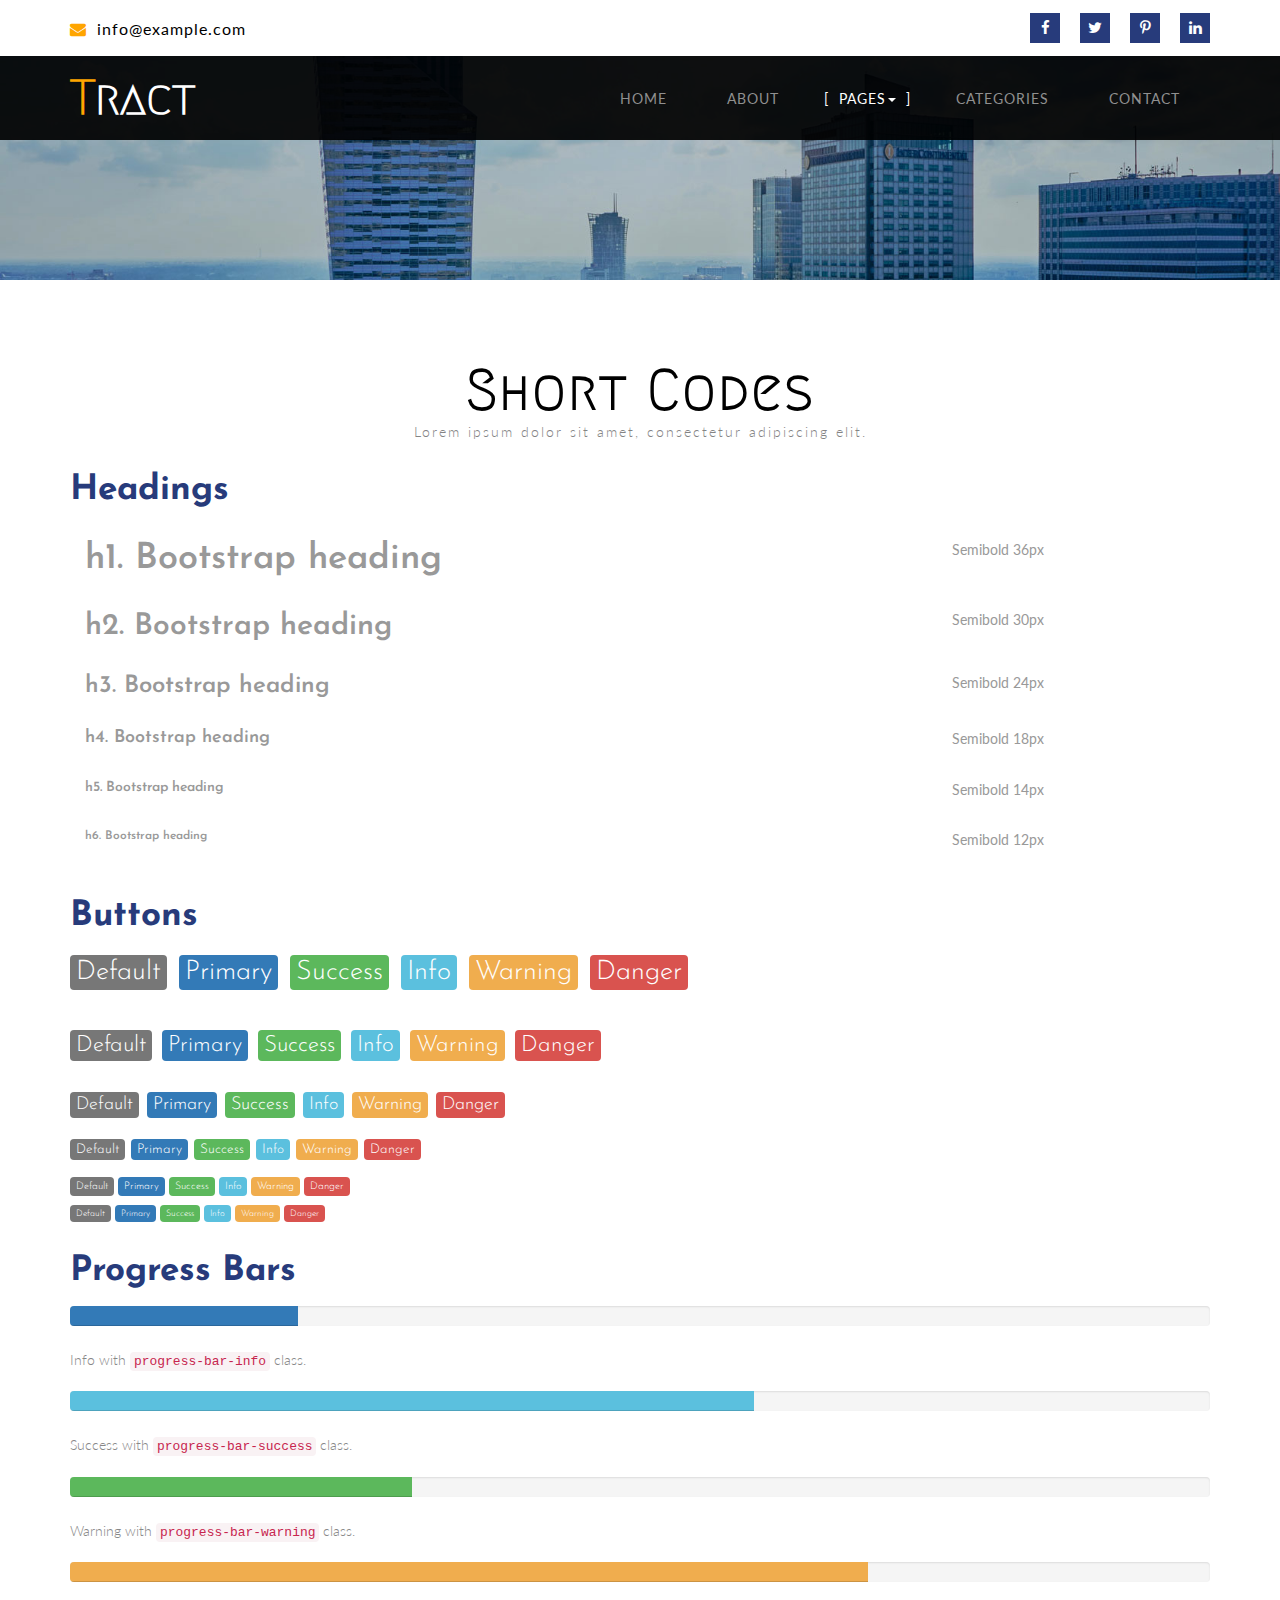
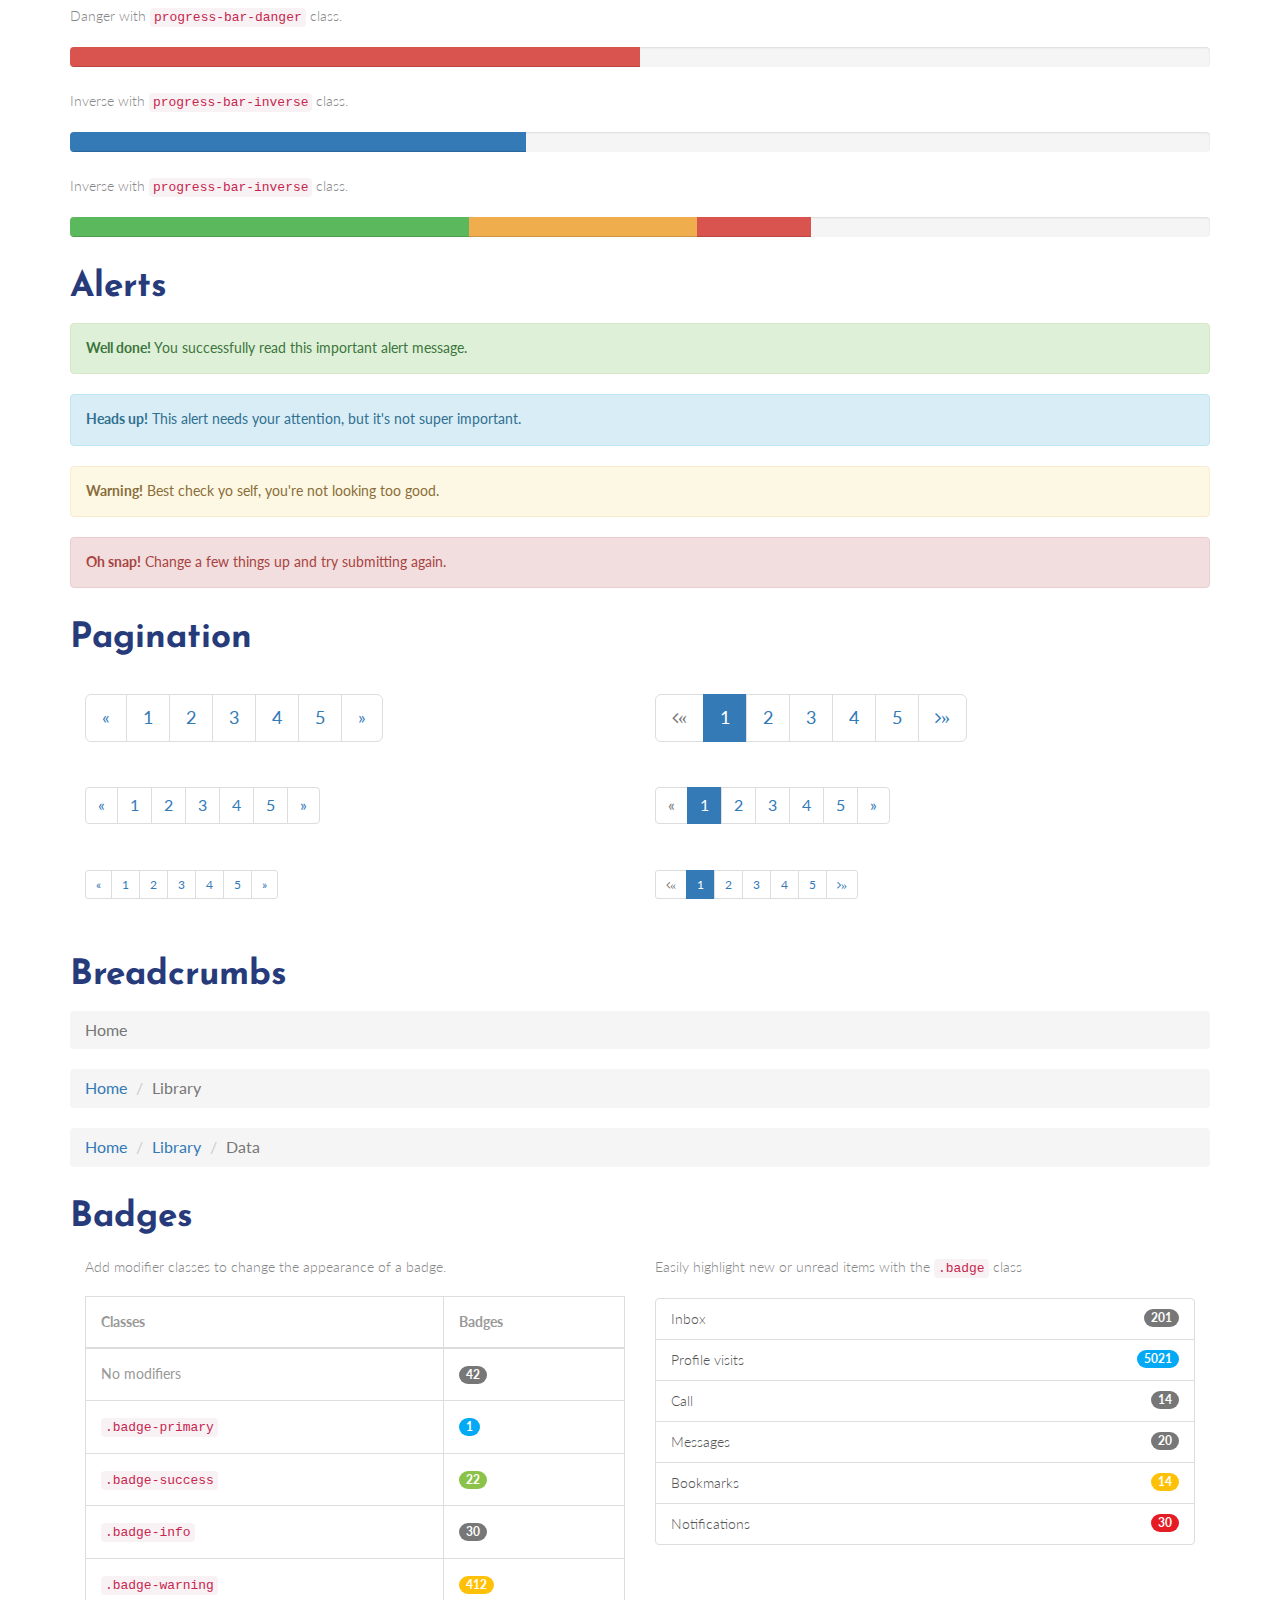
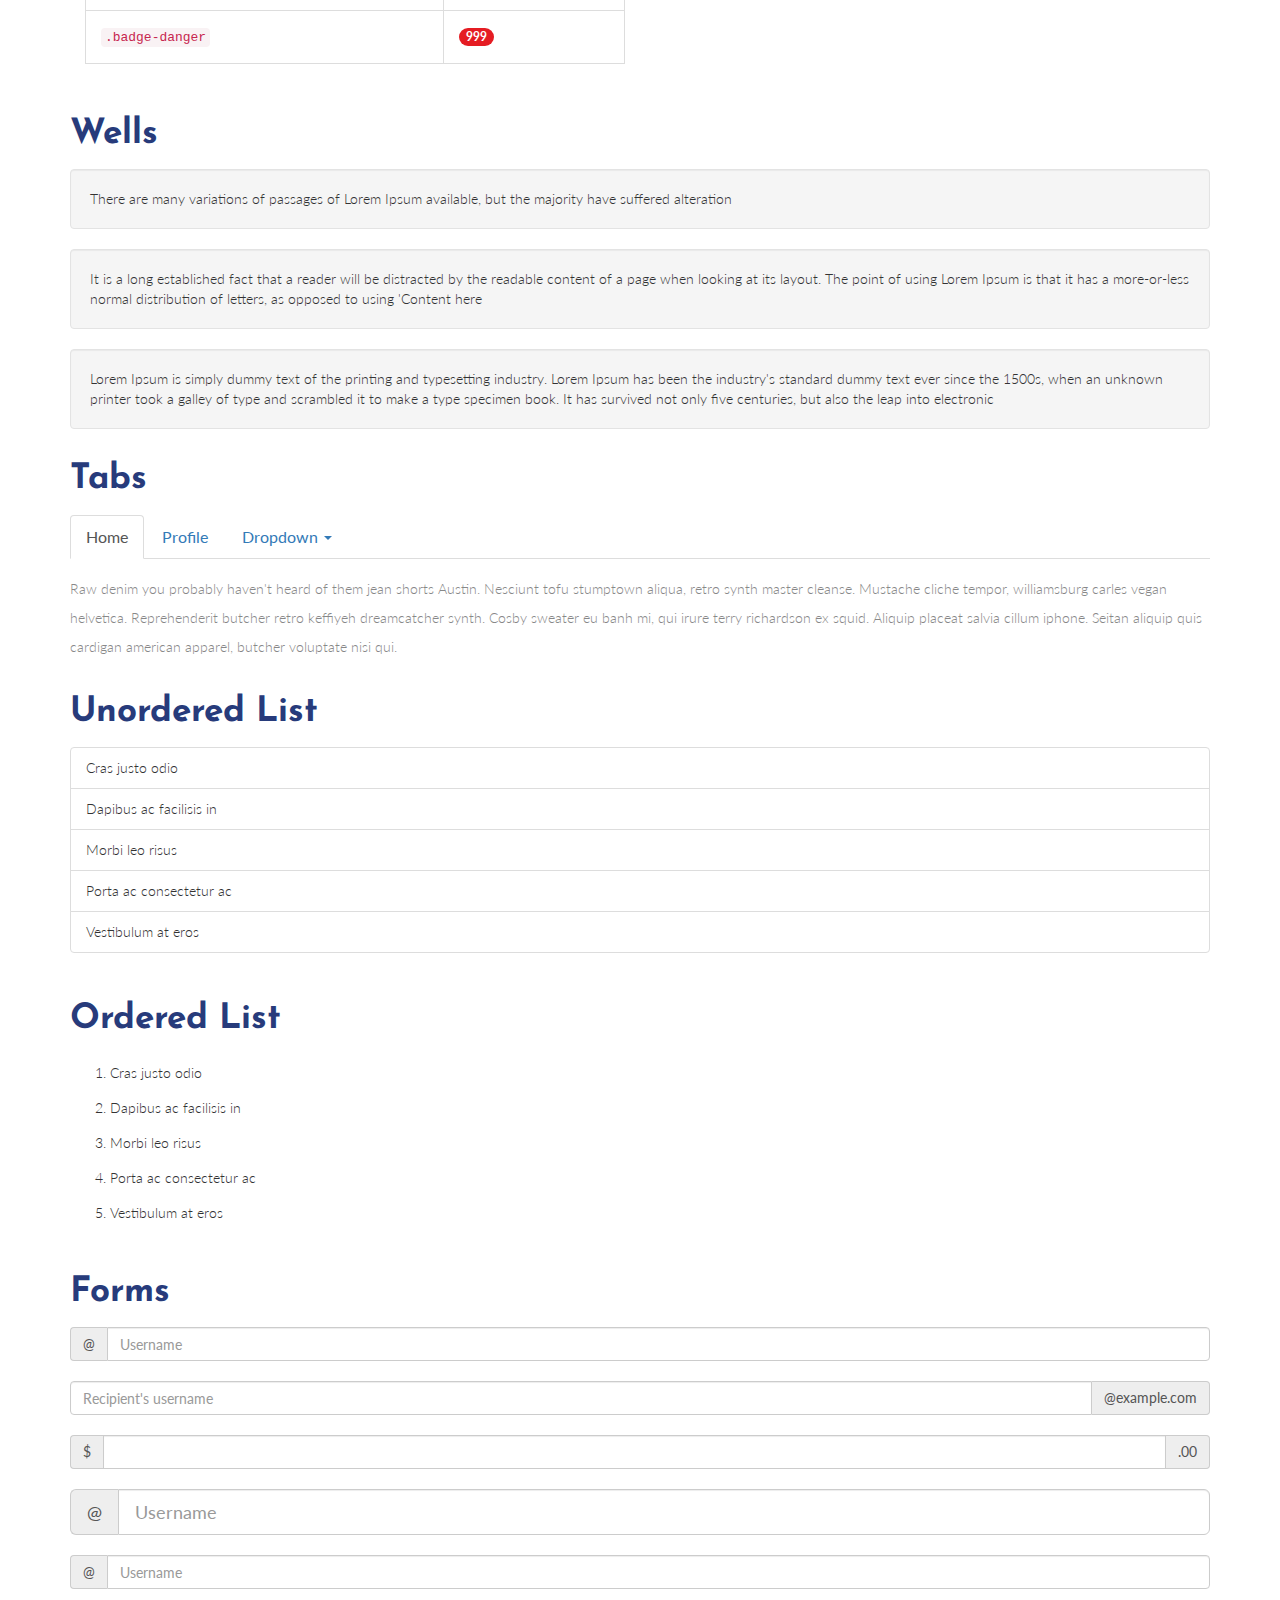
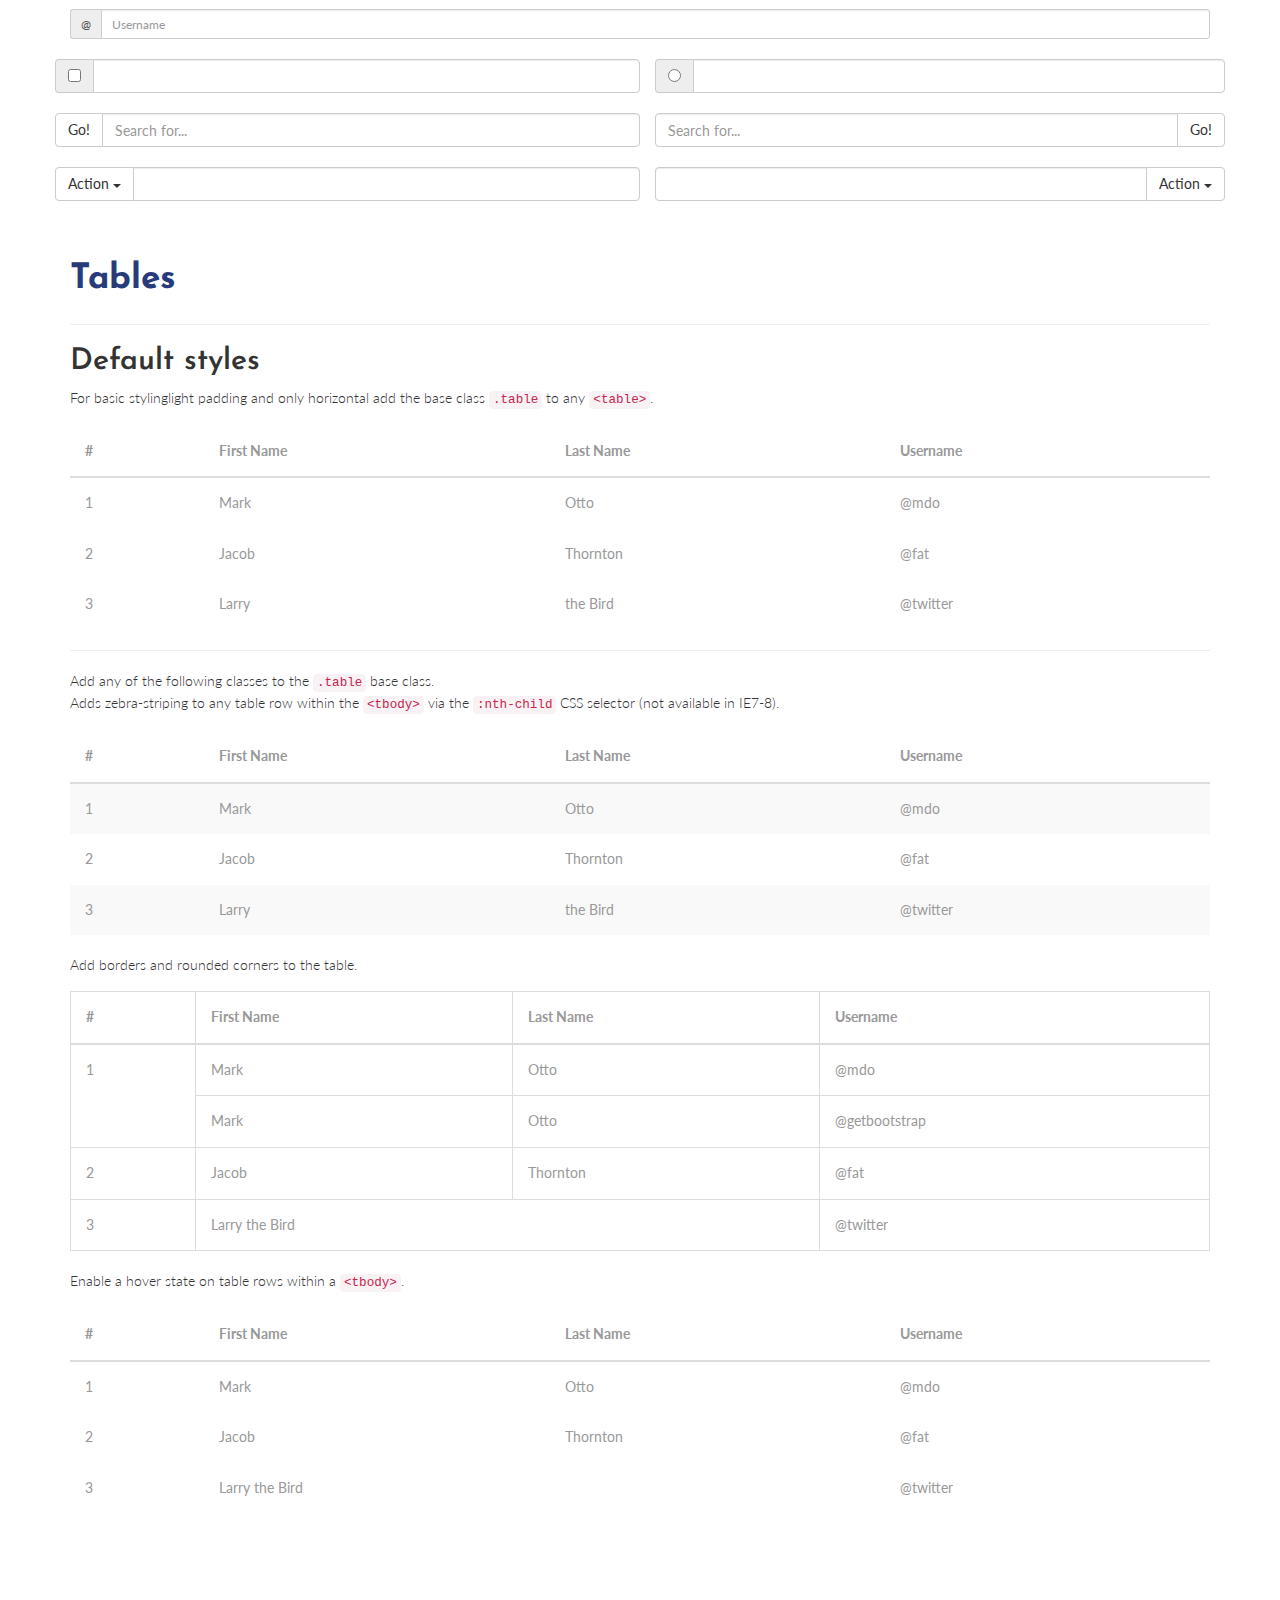
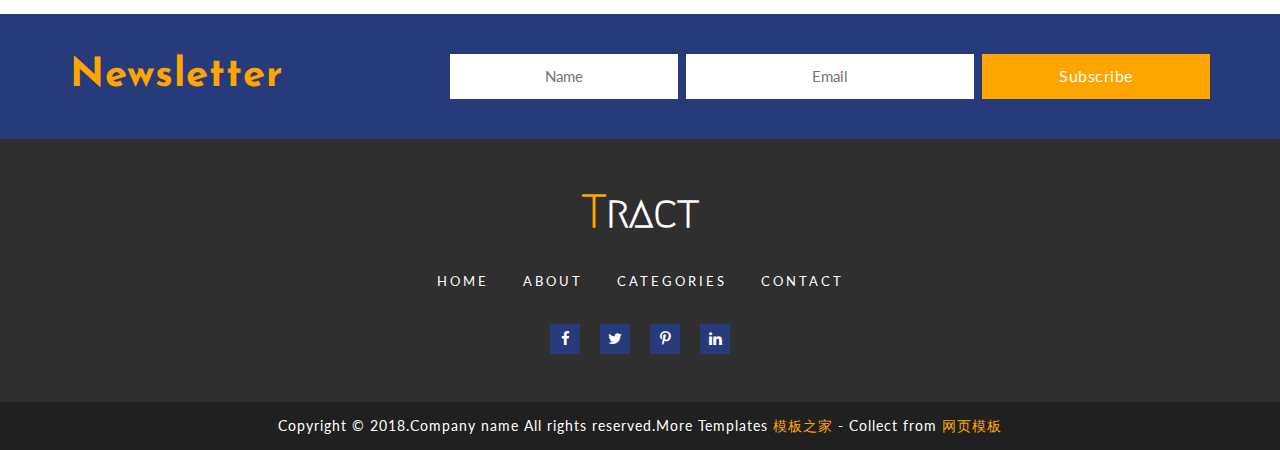
<file: codes.html>
<!DOCTYPE html>
<html lang="en">

<head>
	<title>ShortCodes</title>
	<!-- Meta-tags -->
	<meta name="viewport" content="width=device-width, initial-scale=1">
	<meta http-equiv="Content-Type" content="text/html; charset=utf-8" />
	<meta name="keywords" content="" />
	<script type="application/x-javascript">
		addEventListener("load", function () {
			setTimeout(hideURLbar, 0);
		}, false);

		function hideURLbar() {
			window.scrollTo(0, 1);
		}
	</script>
	<!-- //Meta-tags -->
	<link href="css/bootstrap.css" rel="stylesheet" type="text/css" media="all" /><!-- //Bootstrap Css -->
	<link href="css/font-awesome.css" rel="stylesheet"><!-- //Font-awesome Css -->
	<link href="css/style.css" rel="stylesheet" type="text/css" media="all" /><!-- //Required Css -->
	<!--fonts-->
	<link href="http://fonts.googleapis.com/css?family=Megrim" rel="stylesheet">
	<link href="http://fonts.googleapis.com/css?family=Josefin+Sans:100,300,400,600,700" rel="stylesheet">
	<link href="http://fonts.googleapis.com/css?family=Lato:300,400,700,900" rel="stylesheet">
	<!--//fonts-->

</head>

<body>
	<!--Slider-->
	<div class="inner-bnr">
		<!-- header -->
		<div class="header">
			<div class="container">
				<div class="w3l_header_left">
					<ul>
						<li><span class="fa fa-envelope" aria-hidden="true"></span> <a href="mailto:info@example.com">info@example.com</a></li>
					</ul>
				</div>
				<div class="w3l_header_right">
					<div class="w3ls-social-icons">
						<a class="facebook" href="#"><span class="fa fa-facebook"></span></a>
						<a class="twitter" href="#"><span class="fa fa-twitter"></span></a>
						<a class="pinterest" href="#"><span class="fa fa-pinterest-p"></span></a>
						<a class="linkedin" href="#"><span class="fa fa-linkedin"></span></a>
					</div>
				</div>
				<div class="clearfix"> </div>
			</div>
		</div>

		<!-- //header -->
		<div class="header-bottom">
			<div class="container">
				<nav class="navbar navbar-default">
					<!-- Brand and toggle get grouped for better mobile display -->
					<div class="navbar-header">
						<button type="button" class="navbar-toggle collapsed" data-toggle="collapse" data-target="#bs-example-navbar-collapse-1">
					<span class="sr-only">Toggle navigation</span>
					<span class="icon-bar"></span>
					<span class="icon-bar"></span>
					<span class="icon-bar"></span>
				  </button>
						<div class="logo">
							<h1><a class="navbar-brand" href="index.html"><span>T</span>ract</a></h1>
						</div>
					</div>

					<!-- Collect the nav links, forms, and other content for toggling -->
					<div class="collapse navbar-collapse nav-wil" id="bs-example-navbar-collapse-1">
						<nav class="cl-effect-1" id="cl-effect-1">
							<ul class="nav navbar-nav">
								<li><a href="index.html" data-hover="Home">Home</a></li>
								<li><a href="about.html" data-hover="About">About</a></li>
								<li class="dropdown menu__item active">
									<a href="#" class="dropdown-toggle menu__link active" data-toggle="dropdown" data-hover="Pages" role="button" aria-haspopup="true"
									    aria-expanded="false">Pages<span class="caret"></span></a>
									<ul class="dropdown-menu">
										<li><a href="codes.html">Short Codes</a></li>
										<li><a href="icons.html">Web Icons</a></li>
									</ul>
								</li>
								<li><a href="categories.html" data-hover="Categories">Categories</a></li>
								<li><a href="contact.html" data-hover="Contact">Contact</a></li>
							</ul>
						</nav>
					</div>
					<!-- /.navbar-collapse -->
				</nav>
			</div>
		</div>
	</div>
	<!--//Slider-->
	<!--//Header-->
	<!--typography-page -->
	<div class="typo">
		<div class="container">
			<h3 class="tittle">Short Codes</h3>
			<p class="heading-btm-w3ls">Lorem ipsum dolor sit amet, consectetur adipiscing elit.</p>
			<div class="grid_3 grid_4">
				<h3 class="hdg">Headings</h3>
				<div class="bs-example">
					<table class="table">
						<tbody>
							<tr>
								<td>
									<h1 id="h1.-bootstrap-heading">h1. Bootstrap heading<a class="anchorjs-link" href="#h1.-bootstrap-heading"><span class="anchorjs-icon"></span></a></h1>
								</td>
								<td class="type-info">Semibold 36px</td>
							</tr>
							<tr>
								<td>
									<h2 id="h2.-bootstrap-heading">h2. Bootstrap heading<a class="anchorjs-link" href="#h2.-bootstrap-heading"><span class="anchorjs-icon"></span></a></h2>
								</td>
								<td class="type-info">Semibold 30px</td>
							</tr>
							<tr>
								<td>
									<h3 id="h3.-bootstrap-heading">h3. Bootstrap heading<a class="anchorjs-link" href="#h3.-bootstrap-heading"><span class="anchorjs-icon"></span></a></h3>
								</td>
								<td class="type-info">Semibold 24px</td>
							</tr>
							<tr>
								<td>
									<h4 id="h4.-bootstrap-heading">h4. Bootstrap heading<a class="anchorjs-link" href="#h4.-bootstrap-heading"><span class="anchorjs-icon"></span></a></h4>
								</td>
								<td class="type-info">Semibold 18px</td>
							</tr>
							<tr>
								<td>
									<h5 id="h5.-bootstrap-heading">h5. Bootstrap heading<a class="anchorjs-link" href="#h5.-bootstrap-heading"><span class="anchorjs-icon"></span></a></h5>
								</td>
								<td class="type-info">Semibold 14px</td>
							</tr>
							<tr>
								<td>
									<h6>h6. Bootstrap heading</h6>
								</td>
								<td class="type-info">Semibold 12px</td>
							</tr>
						</tbody>
					</table>
				</div>
			</div>

			<div class="grid_3 grid_5">
				<h3>Buttons</h3>
				<h1>
					<a href="#"><span class="label label-default">Default</span></a>
					<a href="#"><span class="label label-primary">Primary</span></a>
					<a href="#"><span class="label label-success">Success</span></a>
					<a href="#"><span class="label label-info">Info</span></a>
					<a href="#"><span class="label label-warning">Warning</span></a>
					<a href="#"><span class="label label-danger">Danger</span></a>
				</h1>
				<h2>
					<a href="#"><span class="label label-default">Default</span></a>
					<a href="#"><span class="label label-primary">Primary</span></a>
					<a href="#"><span class="label label-success">Success</span></a>
					<a href="#"><span class="label label-info">Info</span></a>
					<a href="#"><span class="label label-warning">Warning</span></a>
					<a href="#"><span class="label label-danger">Danger</span></a>
				</h2>
				<h3>
					<a href="#"><span class="label label-default">Default</span></a>
					<a href="#"><span class="label label-primary">Primary</span></a>
					<a href="#"><span class="label label-success">Success</span></a>
					<a href="#"><span class="label label-info">Info</span></a>
					<a href="#"><span class="label label-warning">Warning</span></a>
					<a href="#"><span class="label label-danger">Danger</span></a>
				</h3>
				<h4>
					<a href="#"><span class="label label-default">Default</span></a>
					<a href="#"><span class="label label-primary">Primary</span></a>
					<a href="#"><span class="label label-success">Success</span></a>
					<a href="#"><span class="label label-info">Info</span></a>
					<a href="#"><span class="label label-warning">Warning</span></a>
					<a href="#"><span class="label label-danger">Danger</span></a>
				</h4>
				<h5>
					<a href="#"><span class="label label-default">Default</span></a>
					<a href="#"><span class="label label-primary">Primary</span></a>
					<a href="#"><span class="label label-success">Success</span></a>
					<a href="#"><span class="label label-info">Info</span></a>
					<a href="#"><span class="label label-warning">Warning</span></a>
					<a href="#"><span class="label label-danger">Danger</span></a>
				</h5>
				<h6>
					<a href="#"><span class="label label-default">Default</span></a>
					<a href="#"><span class="label label-primary">Primary</span></a>
					<a href="#"><span class="label label-success">Success</span></a>
					<a href="#"><span class="label label-info">Info</span></a>
					<a href="#"><span class="label label-warning">Warning</span></a>
					<a href="#"><span class="label label-danger">Danger</span></a>
				</h6>
			</div>
			<div class="grid_3 grid_5">
				<h3>Progress Bars</h3>
				<div class="tab-content">
					<div class="tab-pane active" id="domprogress">
						<div class="progress">
							<div class="progress-bar progress-bar-primary" style="width: 20%"></div>
						</div>
						<p>Info with <code>progress-bar-info</code> class.</p>
						<div class="progress">
							<div class="progress-bar progress-bar-info" style="width: 60%"></div>
						</div>
						<p>Success with <code>progress-bar-success</code> class.</p>
						<div class="progress">
							<div class="progress-bar progress-bar-success" style="width: 30%"></div>
						</div>
						<p>Warning with <code>progress-bar-warning</code> class.</p>
						<div class="progress">
							<div class="progress-bar progress-bar-warning" style="width: 70%"></div>
						</div>
						<p>Danger with <code>progress-bar-danger</code> class.</p>
						<div class="progress">
							<div class="progress-bar progress-bar-danger" style="width: 50%"></div>
						</div>
						<p>Inverse with <code>progress-bar-inverse</code> class.</p>
						<div class="progress">
							<div class="progress-bar progress-bar-inverse" style="width: 40%"></div>
						</div>
						<p>Inverse with <code>progress-bar-inverse</code> class.</p>
						<div class="progress">
							<div class="progress-bar progress-bar-success" style="width: 35%"><span class="sr-only">35% Complete (success)</span></div>
							<div class="progress-bar progress-bar-warning" style="width: 20%"><span class="sr-only">20% Complete (warning)</span></div>
							<div class="progress-bar progress-bar-danger" style="width: 10%"><span class="sr-only">10% Complete (danger)</span></div>
						</div>
					</div>
				</div>
			</div>
			<div class="grid_3 grid_5">
				<h3>Alerts</h3>
				<div class="alert alert-success" role="alert">
					<strong>Well done!</strong> You successfully read this important alert message.
				</div>
				<div class="alert alert-info" role="alert">
					<strong>Heads up!</strong> This alert needs your attention, but it's not super important.
				</div>
				<div class="alert alert-warning" role="alert">
					<strong>Warning!</strong> Best check yo self, you're not looking too good.
				</div>
				<div class="alert alert-danger" role="alert">
					<strong>Oh snap!</strong> Change a few things up and try submitting again.
				</div>
			</div>
			<div class="grid_3 grid_5">
				<h3>Pagination</h3>
				<div class="col-md-6">
					<nav>
						<ul class="pagination pagination-lg">
							<li><a href="#" aria-label="Previous"><span aria-hidden="true">&laquo;</span></a></li>
							<li><a href="#">1</a></li>
							<li><a href="#">2</a></li>
							<li><a href="#">3</a></li>
							<li><a href="#">4</a></li>
							<li><a href="#">5</a></li>
							<li><a href="#" aria-label="Next"><span aria-hidden="true">&raquo;</span></a></li>
						</ul>
					</nav>
					<nav>
						<ul class="pagination">
							<li><a href="#" aria-label="Previous"><span aria-hidden="true">&laquo;</span></a></li>
							<li><a href="#">1</a></li>
							<li><a href="#">2</a></li>
							<li><a href="#">3</a></li>
							<li><a href="#">4</a></li>
							<li><a href="#">5</a></li>
							<li><a href="#" aria-label="Next"><span aria-hidden="true">&raquo;</span></a></li>
						</ul>
					</nav>
					<nav>
						<ul class="pagination pagination-sm">
							<li><a href="#" aria-label="Previous"><span aria-hidden="true">&laquo;</span></a></li>
							<li><a href="#">1</a></li>
							<li><a href="#">2</a></li>
							<li><a href="#">3</a></li>
							<li><a href="#">4</a></li>
							<li><a href="#">5</a></li>
							<li><a href="#" aria-label="Next"><span aria-hidden="true">&raquo;</span></a></li>
						</ul>
					</nav>
				</div>
				<div class="col-md-6">
					<ul class="pagination pagination-lg">
						<li class="disabled"><a href="#"><i class="fa fa-angle-left">&laquo;</i></a></li>
						<li class="active"><a href="#">1</a></li>
						<li><a href="#">2</a></li>
						<li><a href="#">3</a></li>
						<li><a href="#">4</a></li>
						<li><a href="#">5</a></li>
						<li><a href="#"><i class="fa fa-angle-right">&raquo;</i></a></li>
					</ul>
					<nav>
						<ul class="pagination">
							<li class="disabled"><a href="#" aria-label="Previous"><span aria-hidden="true">&laquo;</span></a></li>
							<li class="active"><a href="#">1 <span class="sr-only">(current)</span></a></li>
							<li><a href="#">2</a></li>
							<li><a href="#">3</a></li>
							<li><a href="#">4</a></li>
							<li><a href="#">5</a></li>
							<li><a href="#" aria-label="Next"><span aria-hidden="true">&raquo;</span></a></li>
						</ul>
					</nav>
					<ul class="pagination pagination-sm">
						<li class="disabled"><a href="#"><i class="fa fa-angle-left">&laquo;</i></a></li>
						<li class="active"><a href="#">1</a></li>
						<li><a href="#">2</a></li>
						<li><a href="#">3</a></li>
						<li><a href="#">4</a></li>
						<li><a href="#">5</a></li>
						<li><a href="#"><i class="fa fa-angle-right">&raquo;</i></a></li>
					</ul>
				</div>
				<div class="clearfix"> </div>
			</div>
			<div class="grid_3 grid_5">
				<h3>Breadcrumbs</h3>
				<ol class="breadcrumb">
					<li class="active">Home</li>
				</ol>
				<ol class="breadcrumb">
					<li><a href="#">Home</a></li>
					<li class="active">Library</li>
				</ol>
				<ol class="breadcrumb">
					<li><a href="#">Home</a></li>
					<li><a href="#">Library</a></li>
					<li class="active">Data</li>
				</ol>
			</div>
			<div class="grid_3 grid_5">
				<h3>Badges</h3>
				<div class="col-md-6">
					<p>Add modifier classes to change the appearance of a badge.</p>
					<table class="table table-bordered">
						<thead>
							<tr>
								<th>Classes</th>
								<th>Badges</th>
							</tr>
						</thead>
						<tbody>
							<tr>
								<td>No modifiers</td>
								<td><span class="badge">42</span></td>
							</tr>
							<tr>
								<td><code>.badge-primary</code></td>
								<td><span class="badge badge-primary">1</span></td>
							</tr>
							<tr>
								<td><code>.badge-success</code></td>
								<td><span class="badge badge-success">22</span></td>
							</tr>
							<tr>
								<td><code>.badge-info</code></td>
								<td><span class="badge badge-info">30</span></td>
							</tr>
							<tr>
								<td><code>.badge-warning</code></td>
								<td><span class="badge badge-warning">412</span></td>
							</tr>
							<tr>
								<td><code>.badge-danger</code></td>
								<td><span class="badge badge-danger">999</span></td>
							</tr>
						</tbody>
					</table>
				</div>
				<div class="col-md-6">
					<p>Easily highlight new or unread items with the <code>.badge</code> class</p>
					<div class="list-group list-group-alternate">
						<a href="#" class="list-group-item"><span class="badge">201</span> <i class="ti ti-email"></i> Inbox </a>
						<a href="#" class="list-group-item"><span class="badge badge-primary">5021</span> <i class="ti ti-eye"></i> Profile visits </a>
						<a href="#" class="list-group-item"><span class="badge">14</span> <i class="ti ti-headphone-alt"></i> Call </a>
						<a href="#" class="list-group-item"><span class="badge">20</span> <i class="ti ti-comments"></i> Messages </a>
						<a href="#" class="list-group-item"><span class="badge badge-warning">14</span> <i class="ti ti-bookmark"></i> Bookmarks </a>
						<a href="#" class="list-group-item"><span class="badge badge-danger">30</span> <i class="ti ti-bell"></i> Notifications </a>
					</div>
				</div>
				<div class="clearfix"> </div>
			</div>
			<div class="grid_3 grid_5">
				<h3>Wells</h3>
				<div class="well">
					There are many variations of passages of Lorem Ipsum available, but the majority have suffered alteration
				</div>
				<div class="well">
					It is a long established fact that a reader will be distracted by the readable content of a page when looking at its layout.
					The point of using Lorem Ipsum is that it has a more-or-less normal distribution of letters, as opposed to using 'Content
					here
				</div>
				<div class="well">
					Lorem Ipsum is simply dummy text of the printing and typesetting industry. Lorem Ipsum has been the industry's standard dummy
					text ever since the 1500s, when an unknown printer took a galley of type and scrambled it to make a type specimen book.
					It has survived not only five centuries, but also the leap into electronic
				</div>
			</div>
			<div class="grid_3 grid_5">
				<h3 class="bars">Tabs</h3>
				<div class="bs-example bs-example-tabs" role="tabpanel" data-example-id="togglable-tabs">
					<ul id="myTab" class="nav nav-tabs" role="tablist">
						<li role="presentation" class="active"><a href="#home" id="home-tab" role="tab" data-toggle="tab" aria-controls="home" aria-expanded="true">Home</a></li>
						<li role="presentation"><a href="#profile" role="tab" id="profile-tab" data-toggle="tab" aria-controls="profile">Profile</a></li>
						<li role="presentation" class="dropdown">
							<a href="#" id="myTabDrop1" class="dropdown-toggle" data-toggle="dropdown" aria-controls="myTabDrop1-contents">Dropdown <span class="caret"></span></a>
							<ul class="dropdown-menu" role="menu" aria-labelledby="myTabDrop1" id="myTabDrop1-contents">
								<li><a href="#dropdown1" tabindex="-1" role="tab" id="dropdown1-tab" data-toggle="tab" aria-controls="dropdown1">@fat</a></li>
								<li><a href="#dropdown2" tabindex="-1" role="tab" id="dropdown2-tab" data-toggle="tab" aria-controls="dropdown2">@mdo</a></li>
							</ul>
						</li>
					</ul>
					<div id="myTabContent" class="tab-content">
						<div role="tabpanel" class="tab-pane fade in active" id="home" aria-labelledby="home-tab">
							<p>Raw denim you probably haven't heard of them jean shorts Austin. Nesciunt tofu stumptown aliqua, retro synth master
								cleanse. Mustache cliche tempor, williamsburg carles vegan helvetica. Reprehenderit butcher retro keffiyeh dreamcatcher
								synth. Cosby sweater eu banh mi, qui irure terry richardson ex squid. Aliquip placeat salvia cillum iphone. Seitan
								aliquip quis cardigan american apparel, butcher voluptate nisi qui.</p>
						</div>
						<div role="tabpanel" class="tab-pane fade" id="profile" aria-labelledby="profile-tab">
							<p>Food truck fixie locavore, accusamus mcsweeney's marfa nulla single-origin coffee squid. Exercitation +1 labore velit,
								blog sartorial PBR leggings next level wes anderson artisan four loko farm-to-table craft beer twee. Qui photo booth
								letterpress, commodo enim craft beer mlkshk aliquip jean shorts ullamco ad vinyl cillum PBR. Homo nostrud organic,
								assumenda labore aesthetic magna delectus mollit. Keytar helvetica VHS salvia yr, vero magna velit sapiente labore
								stumptown. Vegan fanny pack odio cillum wes anderson 8-bit, sustainable jean shorts beard ut DIY ethical culpa terry
								richardson biodiesel. Art party scenester stumptown, tumblr butcher vero sint qui sapiente accusamus tattooed echo
								park.
							</p>
						</div>
						<div role="tabpanel" class="tab-pane fade" id="dropdown1" aria-labelledby="dropdown1-tab">
							<p>Etsy mixtape wayfarers, ethical wes anderson tofu before they sold out mcsweeney's organic lomo retro fanny pack lo-fi
								farm-to-table readymade. Messenger bag gentrify pitchfork tattooed craft beer, iphone skateboard locavore carles
								etsy salvia banksy hoodie helvetica. DIY synth PBR banksy irony. Leggings gentrify squid 8-bit cred pitchfork. Williamsburg
								banh mi whatever gluten-free, carles pitchfork biodiesel fixie etsy retro mlkshk vice blog. Scenester cred you probably
								haven't heard of them, vinyl craft beer blog stumptown. Pitchfork sustainable tofu synth chambray yr.</p>
						</div>
						<div role="tabpanel" class="tab-pane fade" id="dropdown2" aria-labelledby="dropdown2-tab">
							<p>Trust fund seitan letterpress, keytar raw denim keffiyeh etsy art party before they sold out master cleanse gluten-free
								squid scenester freegan cosby sweater. Fanny pack portland seitan DIY, art party locavore wolf cliche high life echo
								park Austin. Cred vinyl keffiyeh DIY salvia PBR, banh mi before they sold out farm-to-table VHS viral locavore cosby
								sweater. Lomo wolf viral, mustache readymade thundercats keffiyeh craft beer marfa ethical. Wolf salvia freegan,
								sartorial keffiyeh echo park vegan.</p>
						</div>
					</div>
				</div>
			</div>
			<h3 class="bars">Unordered List</h3>
			<ul class="list-group">
				<li class="list-group-item">Cras justo odio</li>
				<li class="list-group-item">Dapibus ac facilisis in</li>
				<li class="list-group-item">Morbi leo risus</li>
				<li class="list-group-item">Porta ac consectetur ac</li>
				<li class="list-group-item">Vestibulum at eros</li>
			</ul>
			<h3 class="bars">Ordered List</h3>
			<ol>
				<li class="list-group-item1">Cras justo odio</li>
				<li class="list-group-item1">Dapibus ac facilisis in</li>
				<li class="list-group-item1">Morbi leo risus</li>
				<li class="list-group-item1">Porta ac consectetur ac</li>
				<li class="list-group-item1">Vestibulum at eros</li>
			</ol>
			<h3 class="bars">Forms</h3>
			<div class="input-group">
				<span class="input-group-addon" id="basic-addon1">@</span>
				<input type="text" class="form-control" placeholder="Username" aria-describedby="basic-addon1">
			</div>
			<div class="input-group">
				<input type="text" class="form-control" placeholder="Recipient's username" aria-describedby="basic-addon2">
				<span class="input-group-addon" id="basic-addon2">@example.com</span>
			</div>
			<div class="input-group">
				<span class="input-group-addon">$</span>
				<input type="text" class="form-control" aria-label="Amount (to the nearest dollar)">
				<span class="input-group-addon">.00</span>
			</div>
			<div class="input-group input-group-lg">
				<span class="input-group-addon" id="sizing-addon1">@</span>
				<input type="text" class="form-control" placeholder="Username" aria-describedby="sizing-addon1">
			</div>
			<div class="input-group">
				<span class="input-group-addon" id="sizing-addon2">@</span>
				<input type="text" class="form-control" placeholder="Username" aria-describedby="sizing-addon2">
			</div>
			<div class="input-group input-group-sm">
				<span class="input-group-addon" id="sizing-addon3">@</span>
				<input type="text" class="form-control" placeholder="Username" aria-describedby="sizing-addon3">
			</div>
			<div class="row">
				<div class="col-lg-6 in-gp-tl">
					<div class="input-group">
						<span class="input-group-addon">
							<input type="checkbox" aria-label="...">
						</span>
						<input type="text" class="form-control" aria-label="...">
					</div>
					<!-- /input-group -->
				</div>
				<!-- /.col-lg-6 -->
				<div class="col-lg-6 in-gp-tb">
					<div class="input-group">
						<span class="input-group-addon">
							<input type="radio" aria-label="...">
						</span>
						<input type="text" class="form-control" aria-label="...">
					</div>
					<!-- /input-group -->
				</div>
				<!-- /.col-lg-6 -->
			</div>
			<!-- /.row -->
			<div class="row">
				<div class="col-lg-6 in-gp-tl">
					<div class="input-group">
						<span class="input-group-btn">
							<button class="btn btn-default" type="button">Go!</button>
						</span>
						<input type="text" class="form-control" placeholder="Search for...">
					</div>
					<!-- /input-group -->
				</div>
				<!-- /.col-lg-6 -->
				<div class="col-lg-6 in-gp-tb">
					<div class="input-group">
						<input type="text" class="form-control" placeholder="Search for...">
						<span class="input-group-btn">
							<button class="btn btn-default" type="button">Go!</button>
						</span>
					</div>
					<!-- /input-group -->
				</div>
				<!-- /.col-lg-6 -->
			</div>
			<!-- /.row -->
			<div class="row">
				<div class="col-lg-6 in-gp-tl">
					<div class="input-group">
						<div class="input-group-btn">
							<button type="button" class="btn btn-default dropdown-toggle" data-toggle="dropdown" aria-haspopup="true" aria-expanded="false">Action <span class="caret"></span></button>
							<ul class="dropdown-menu">
								<li><a href="#">Action</a></li>
								<li><a href="#">Another action</a></li>
								<li><a href="#">Something else here</a></li>
								<li role="separator" class="divider"></li>
								<li><a href="#">Separated link</a></li>
							</ul>
						</div>
						<!-- /btn-group -->
						<input type="text" class="form-control" aria-label="...">
					</div>
					<!-- /input-group -->
				</div>
				<!-- /.col-lg-6 -->
				<div class="col-lg-6 in-gp-tb">
					<div class="input-group">
						<input type="text" class="form-control" aria-label="...">
						<div class="input-group-btn">
							<button type="button" class="btn btn-default dropdown-toggle" data-toggle="dropdown" aria-haspopup="true" aria-expanded="false">Action <span class="caret"></span></button>
							<ul class="dropdown-menu dropdown-menu-right">
								<li><a href="#">Action</a></li>
								<li><a href="#">Another action</a></li>
								<li><a href="#">Something else here</a></li>
								<li role="separator" class="divider"></li>
								<li><a href="#">Separated link</a></li>
							</ul>
						</div>
						<!-- /btn-group -->
					</div>
					<!-- /input-group -->
				</div>
				<!-- /.col-lg-6 -->
			</div>
			<!-- /.row -->
			<div class="page-header">
				<h3 class="bars">Tables</h3>
			</div>
			<h2 class="typoh2">Default styles</h2>
			<p>For basic stylinglight padding and only horizontal add the base class <code>.table</code> to any <code>&lt;table&gt;</code>.</p>
			<div class="bs-docs-example">
				<table class="table">
					<thead>
						<tr>
							<th>#</th>
							<th>First Name</th>
							<th>Last Name</th>
							<th>Username</th>
						</tr>
					</thead>
					<tbody>
						<tr>
							<td>1</td>
							<td>Mark</td>
							<td>Otto</td>
							<td>@mdo</td>
						</tr>
						<tr>
							<td>2</td>
							<td>Jacob</td>
							<td>Thornton</td>
							<td>@fat</td>
						</tr>
						<tr>
							<td>3</td>
							<td>Larry</td>
							<td>the Bird</td>
							<td>@twitter</td>
						</tr>
					</tbody>
				</table>
			</div>
			<hr class="bs-docs-separator">
			<p>Add any of the following classes to the <code>.table</code> base class.</p>
			<p>Adds zebra-striping to any table row within the <code>&lt;tbody&gt;</code> via the <code>:nth-child</code> CSS selector
				(not available in IE7-8).</p>
			<div class="bs-docs-example">
				<table class="table table-striped">
					<thead>
						<tr>
							<th>#</th>
							<th>First Name</th>
							<th>Last Name</th>
							<th>Username</th>
						</tr>
					</thead>
					<tbody>
						<tr>
							<td>1</td>
							<td>Mark</td>
							<td>Otto</td>
							<td>@mdo</td>
						</tr>
						<tr>
							<td>2</td>
							<td>Jacob</td>
							<td>Thornton</td>
							<td>@fat</td>
						</tr>
						<tr>
							<td>3</td>
							<td>Larry</td>
							<td>the Bird</td>
							<td>@twitter</td>
						</tr>
					</tbody>
				</table>
			</div>
			<p>Add borders and rounded corners to the table.</p>
			<div class="bs-docs-example">
				<table class="table table-bordered">
					<thead>
						<tr>
							<th>#</th>
							<th>First Name</th>
							<th>Last Name</th>
							<th>Username</th>
						</tr>
					</thead>
					<tbody>
						<tr>
							<td rowspan="2">1</td>
							<td>Mark</td>
							<td>Otto</td>
							<td>@mdo</td>
						</tr>
						<tr>
							<td>Mark</td>
							<td>Otto</td>
							<td>@getbootstrap</td>
						</tr>
						<tr>
							<td>2</td>
							<td>Jacob</td>
							<td>Thornton</td>
							<td>@fat</td>
						</tr>
						<tr>
							<td>3</td>
							<td colspan="2">Larry the Bird</td>
							<td>@twitter</td>
						</tr>
					</tbody>
				</table>
			</div>
			<p>Enable a hover state on table rows within a <code>&lt;tbody&gt;</code>.</p>
			<div class="bs-docs-example">
				<table class="table table-hover">
					<thead>
						<tr>
							<th>#</th>
							<th>First Name</th>
							<th>Last Name</th>
							<th>Username</th>
						</tr>
					</thead>
					<tbody>
						<tr>
							<td>1</td>
							<td>Mark</td>
							<td>Otto</td>
							<td>@mdo</td>
						</tr>
						<tr>
							<td>2</td>
							<td>Jacob</td>
							<td>Thornton</td>
							<td>@fat</td>
						</tr>
						<tr>
							<td>3</td>
							<td colspan="2">Larry the Bird</td>
							<td>@twitter</td>
						</tr>
					</tbody>
				</table>
			</div>
		</div>
	</div>
	<!-- //typography-page -->

	<!--footer-->
	<div class="w3layouts_newsletter_right">
		<div class="container">
			<div class="col-md-4 n-left">
				<h6>Newsletter</h6>
			</div>
			<div class="col-md-8 n-right">
				<form action="#" method="post">
					<div class="input-flds">
						<input type="text" name="Name" placeholder="Name" required="">
					</div>
					<div class="input-flds">
						<input type="email" name="Email" placeholder="Email" required="">
					</div>
					<div class="input-flds">
						<input type="submit" value="Subscribe">
					</div>
				</form>
			</div>
			<div class="clearfix"></div>
		</div>
	</div>
	<div class="bottom-social-w3ls">
		<h2 class="footer-logo"><a href="index.html"><span>T</span>ract</a></h2>
		<nav>
			<ul class="nav-w3ls">
				<li><a href="index.html">Home</a></li>
				<li><a href="about.html">About</a></li>
				<li><a href="categories.html">Categories</a></li>
				<li><a href="contact.html">Contact</a></li>
			</ul>
		</nav>
		<div class="w3ls-social-icons">
			<a class="facebook" href="#"><span class="fa fa-facebook"></span></a>
			<a class="twitter" href="#"><span class="fa fa-twitter"></span></a>
			<a class="pinterest" href="#"><span class="fa fa-pinterest-p"></span></a>
			<a class="linkedin" href="#"><span class="fa fa-linkedin"></span></a>
		</div>
	</div>
	<div class="copy">
		<p>Copyright &copy; 2018.Company name All rights reserved.More Templates <a href="http://www.cssmoban.com/" target="_blank" title="模板之家">模板之家</a> - Collect from <a href="http://www.cssmoban.com/" title="网页模板" target="_blank">网页模板</a></p>
	</div>
	<!--/footer -->

	<!-- js -->
	<script type="text/javascript" src="js/jquery-2.2.3.min.js"></script>
	<!-- start-smoth-scrolling -->
	<script type="text/javascript" src="js/move-top.js"></script>
	<script type="text/javascript" src="js/easing.js"></script>
	<script type="text/javascript">
		jQuery(document).ready(function ($) {
			$(".scroll").click(function (event) {
				event.preventDefault();
				$('html,body').animate({
					scrollTop: $(this.hash).offset().top
				}, 1000);
			});
		});
	</script>
	<!-- start-smoth-scrolling -->
	<!-- smooth scrolling -->
	<script type="text/javascript">
		$(document).ready(function () {
			/*
				var defaults = {
				containerID: 'toTop', // fading element id
				containerHoverID: 'toTopHover', // fading element hover id
				scrollSpeed: 1200,
				easingType: 'linear' 
				};
			*/
			$().UItoTop({
				easingType: 'easeOutQuart'
			});
		});
	</script>


	<a href="#home" id="toTop" style="display: block;"> <span id="toTopHover" style="opacity: 1;"> </span></a>
	<!-- //smooth scrolling -->
	<script type="text/javascript" src="js/bootstrap-3.1.1.min.js"></script>

</body>

</html>
</file>
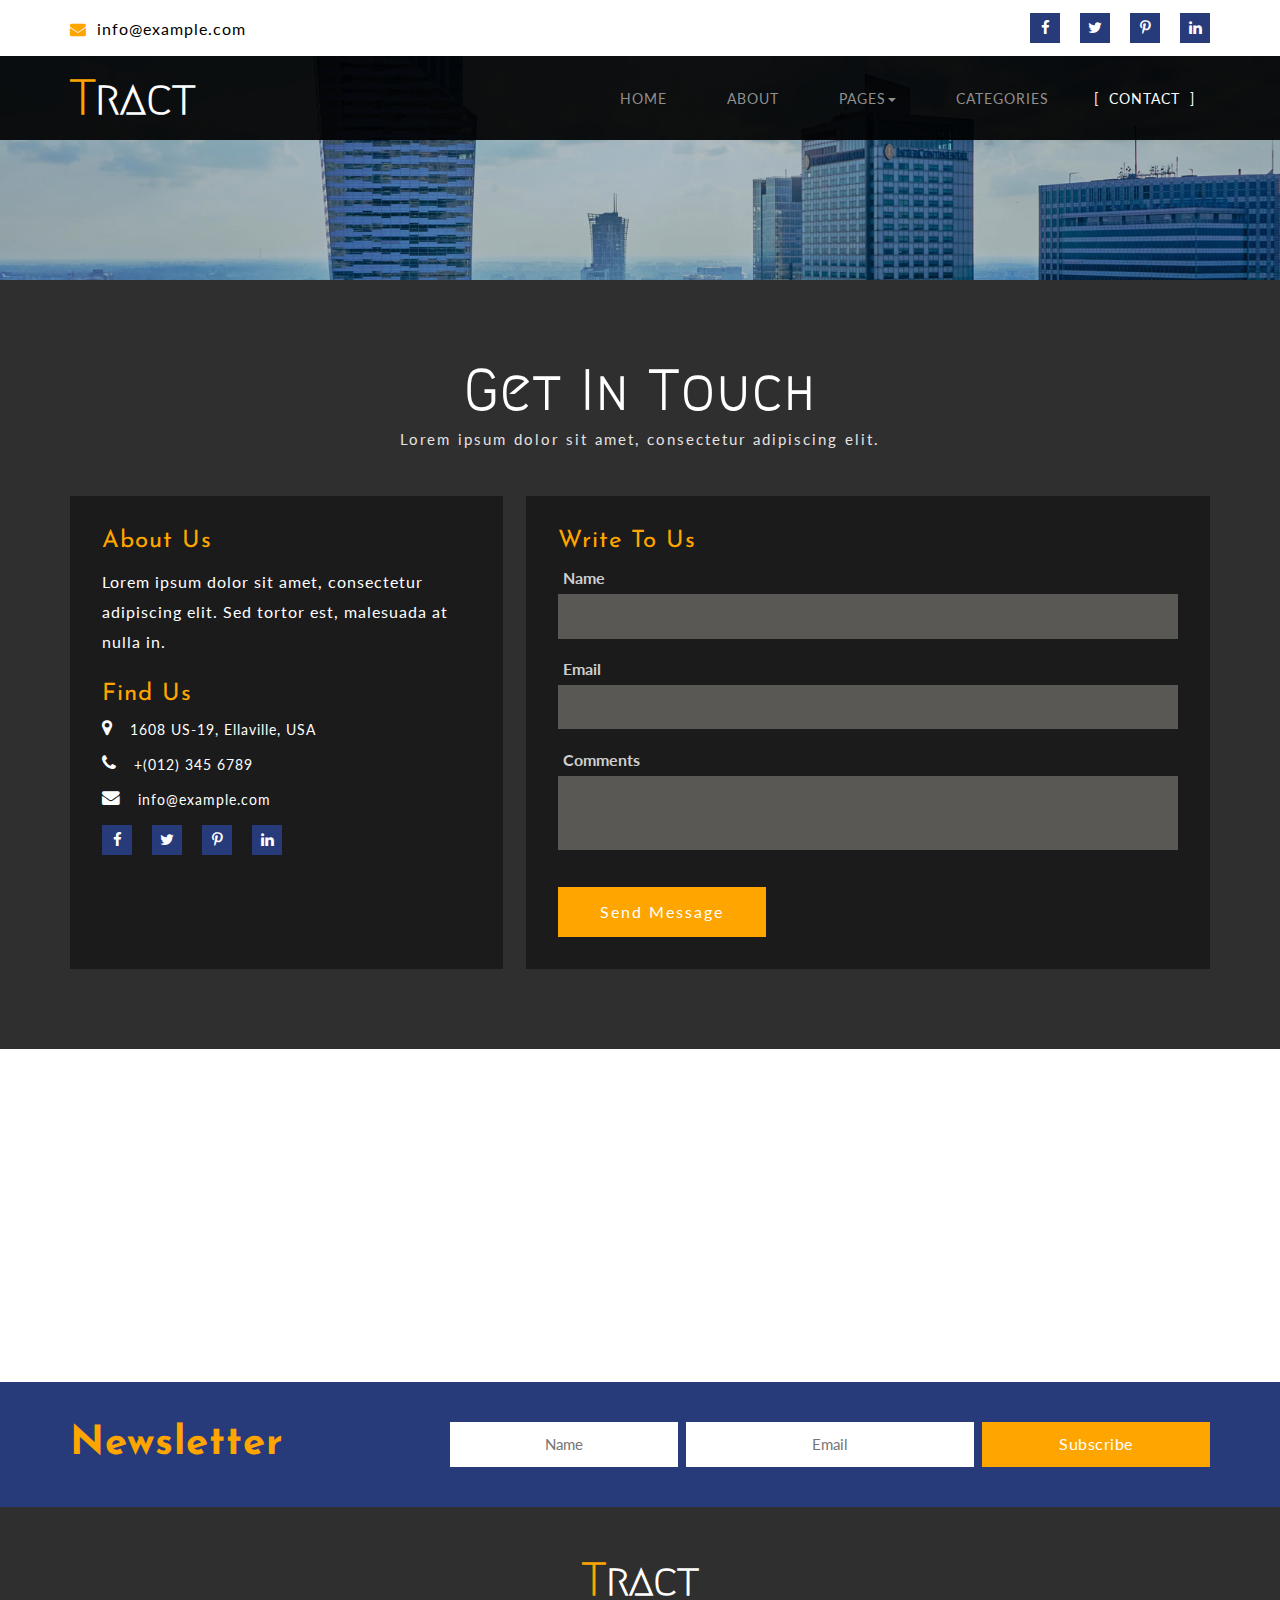
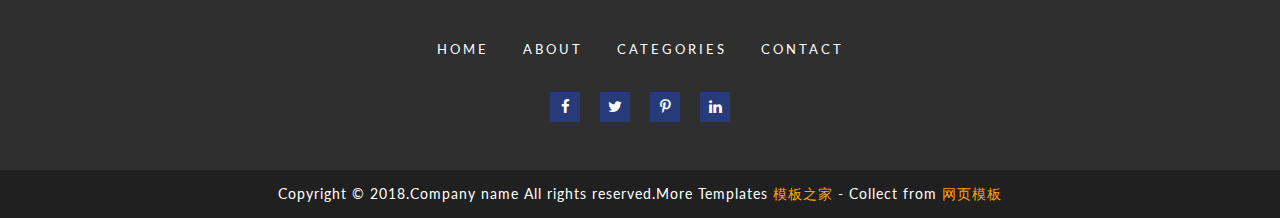
<file: contact.html>
<!DOCTYPE html>
<html lang="en">

<head>
	<title>Contact</title>
	<!-- Meta-tags -->
	<meta name="viewport" content="width=device-width, initial-scale=1">
	<meta http-equiv="Content-Type" content="text/html; charset=utf-8" />
	<meta name="keywords" content="" />
	<script type="application/x-javascript">
		addEventListener("load", function () {
			setTimeout(hideURLbar, 0);
		}, false);

		function hideURLbar() {
			window.scrollTo(0, 1);
		}
	</script>
	<!-- //Meta-tags -->
	<link href="css/bootstrap.css" rel="stylesheet" type="text/css" media="all" /><!-- //Bootstrap Css -->
	<link href="css/font-awesome.css" rel="stylesheet"><!-- //Font-awesome Css -->
	<link href="css/style.css" rel="stylesheet" type="text/css" media="all" /><!-- //Required Css -->
	<!--fonts-->
	<link href="http://fonts.googleapis.com/css?family=Megrim" rel="stylesheet">
	<link href="http://fonts.googleapis.com/css?family=Josefin+Sans:100,300,400,600,700" rel="stylesheet">
	<link href="http://fonts.googleapis.com/css?family=Lato:300,400,700,900" rel="stylesheet">
	<!--//fonts-->

</head>

<body>
	<!--Slider-->
	<div class="inner-bnr">
		<!-- header -->
		<div class="header">
			<div class="container">
				<div class="w3l_header_left">
					<ul>
						<li><span class="fa fa-envelope" aria-hidden="true"></span> <a href="mailto:info@example.com">info@example.com</a></li>
					</ul>
				</div>
				<div class="w3l_header_right">
					<div class="w3ls-social-icons">
						<a class="facebook" href="#"><span class="fa fa-facebook"></span></a>
						<a class="twitter" href="#"><span class="fa fa-twitter"></span></a>
						<a class="pinterest" href="#"><span class="fa fa-pinterest-p"></span></a>
						<a class="linkedin" href="#"><span class="fa fa-linkedin"></span></a>
					</div>
				</div>
				<div class="clearfix"> </div>
			</div>
		</div>

		<!-- //header -->
		<div class="header-bottom">
			<div class="container">
				<nav class="navbar navbar-default">
					<!-- Brand and toggle get grouped for better mobile display -->
					<div class="navbar-header">
						<button type="button" class="navbar-toggle collapsed" data-toggle="collapse" data-target="#bs-example-navbar-collapse-1">
					<span class="sr-only">Toggle navigation</span>
					<span class="icon-bar"></span>
					<span class="icon-bar"></span>
					<span class="icon-bar"></span>
				  </button>
						<div class="logo">
							<h1><a class="navbar-brand" href="index.html"><span>T</span>ract</a></h1>
						</div>
					</div>

					<!-- Collect the nav links, forms, and other content for toggling -->
					<div class="collapse navbar-collapse nav-wil" id="bs-example-navbar-collapse-1">
						<nav class="cl-effect-1" id="cl-effect-1">
							<ul class="nav navbar-nav">
								<li><a href="index.html" data-hover="Home">Home</a></li>
								<li><a href="about.html" data-hover="About">About</a></li>
								<li class="dropdown menu__item">
									<a href="#" class="dropdown-toggle menu__link active" data-toggle="dropdown" data-hover="Pages" role="button" aria-haspopup="true"
									    aria-expanded="false">Pages<span class="caret"></span></a>
									<ul class="dropdown-menu">
										<li><a href="codes.html">Short Codes</a></li>
										<li><a href="icons.html">Web Icons</a></li>
									</ul>
								</li>
								<li><a href="categories.html" data-hover="Categories">Categories</a></li>
								<li class="active"><a href="contact.html" data-hover="Contact">Contact</a></li>
							</ul>
						</nav>
					</div>
					<!-- /.navbar-collapse -->
				</nav>
			</div>
		</div>
	</div>
	<!--//Slider-->
	<!--//Header-->
	<!--footer-->
	<div class="contact-agile contact-page">
		<div class="container">
			<h3 class="tittle">Get in Touch</h3>
			<p class="heading-btm-w3ls">Lorem ipsum dolor sit amet, consectetur adipiscing elit.</p>
			<div class="contact-eql">
				<div class="contact-left">
					<h4>About Us</h4>
					<p class="para-w3-agileits">Lorem ipsum dolor sit amet, consectetur adipiscing elit. Sed tortor est, malesuada at nulla in.</p>
					<h4>Find Us</h4>
					<div class="add-info">
						<span class="fa fa-map-marker" aria-hidden="true"></span>
						<p>1608 US-19, Ellaville, USA</p>
					</div>
					<div class="add-info">
						<span class="fa fa-phone" aria-hidden="true"></span>
						<p>+(012) 345 6789</p>
					</div>
					<div class="add-info">
						<span class="fa fa-envelope" aria-hidden="true"></span>
						<p><a href="mailto:info@example.com">info@example.com</a></p>
					</div>
					<div class="w3ls-social-icons">
						<a class="facebook" href="#"><span class="fa fa-facebook"></span></a>
						<a class="twitter" href="#"><span class="fa fa-twitter"></span></a>
						<a class="pinterest" href="#"><span class="fa fa-pinterest-p"></span></a>
						<a class="linkedin" href="#"><span class="fa fa-linkedin"></span></a>
					</div>
				</div>
				<div class="contact-middle">
					<h4>Write to Us</h4>
					<form action="#" method="post">
						<div class="form-fields-agileinfo">
							<p>Name</p>
							<input type="text" name="your name" placeholder=" " required="" />
						</div>
						<div class="form-fields-agileinfo">
							<p>Email</p>
							<input type="email" name="your email" placeholder=" " required="" />
						</div>
						<div class="form-fields-agileinfo">
							<p>Comments</p>
							<textarea name="your message" placeholder=" " required=""></textarea>
						</div>
						<input type="submit" value="Send Message">
					</form>
				</div>
			</div>
		</div>
	</div>
	<div class="map-w3ls">
		<iframe src="https://www.google.com/maps/embed?pb=!1m18!1m12!1m3!1d13152320.404165294!2d-103.55034684755314!3d36.40881487153194!2m3!1f0!2f0!3f0!3m2!1i1024!2i768!4f13.1!3m3!1m2!1s0x88f30059df4864d5%3A0x3ef8d5e2e1ec947!2sKing&#39;s+Custom+Builders!5e0!3m2!1sen!2sin!4v1510548882552"></iframe>
	</div>
	<div class="w3layouts_newsletter_right">
		<div class="container">
			<div class="col-md-4 n-left">
				<h6>Newsletter</h6>
			</div>
			<div class="col-md-8 n-right">
				<form action="#" method="post">
					<div class="input-flds">
						<input type="text" name="Name" placeholder="Name" required="">
					</div>
					<div class="input-flds">
						<input type="email" name="Email" placeholder="Email" required="">
					</div>
					<div class="input-flds">
						<input type="submit" value="Subscribe">
					</div>
				</form>
			</div>
			<div class="clearfix"></div>
		</div>
	</div>
	<div class="bottom-social-w3ls">
		<h2 class="footer-logo"><a href="index.html"><span>T</span>ract</a></h2>
		<nav>
			<ul class="nav-w3ls">
				<li><a href="index.html">Home</a></li>
				<li><a href="about.html">About</a></li>
				<li><a href="categories.html">Categories</a></li>
				<li><a href="contact.html">Contact</a></li>
			</ul>
		</nav>
		<div class="w3ls-social-icons">
			<a class="facebook" href="#"><span class="fa fa-facebook"></span></a>
			<a class="twitter" href="#"><span class="fa fa-twitter"></span></a>
			<a class="pinterest" href="#"><span class="fa fa-pinterest-p"></span></a>
			<a class="linkedin" href="#"><span class="fa fa-linkedin"></span></a>
		</div>
	</div>
	<div class="copy">
		<p>Copyright &copy; 2018.Company name All rights reserved.More Templates <a href="http://www.cssmoban.com/" target="_blank" title="模板之家">模板之家</a> - Collect from <a href="http://www.cssmoban.com/" title="网页模板" target="_blank">网页模板</a></p>
	</div>
	<!--/footer -->

	<!-- js -->
	<script type="text/javascript" src="js/jquery-2.2.3.min.js"></script>
	<!-- start-smoth-scrolling -->
	<script type="text/javascript" src="js/move-top.js"></script>
	<script type="text/javascript" src="js/easing.js"></script>
	<script type="text/javascript">
		jQuery(document).ready(function ($) {
			$(".scroll").click(function (event) {
				event.preventDefault();
				$('html,body').animate({
					scrollTop: $(this.hash).offset().top
				}, 1000);
			});
		});
	</script>
	<!-- start-smoth-scrolling -->
	<!-- smooth scrolling -->
	<script type="text/javascript">
		$(document).ready(function () {
			/*
				var defaults = {
				containerID: 'toTop', // fading element id
				containerHoverID: 'toTopHover', // fading element hover id
				scrollSpeed: 1200,
				easingType: 'linear' 
				};
			*/
			$().UItoTop({
				easingType: 'easeOutQuart'
			});
		});
	</script>


	<a href="#home" id="toTop" style="display: block;"> <span id="toTopHover" style="opacity: 1;"> </span></a>
	<!-- //smooth scrolling -->
	<script type="text/javascript" src="js/bootstrap-3.1.1.min.js"></script>

</body>

</html>
</file>
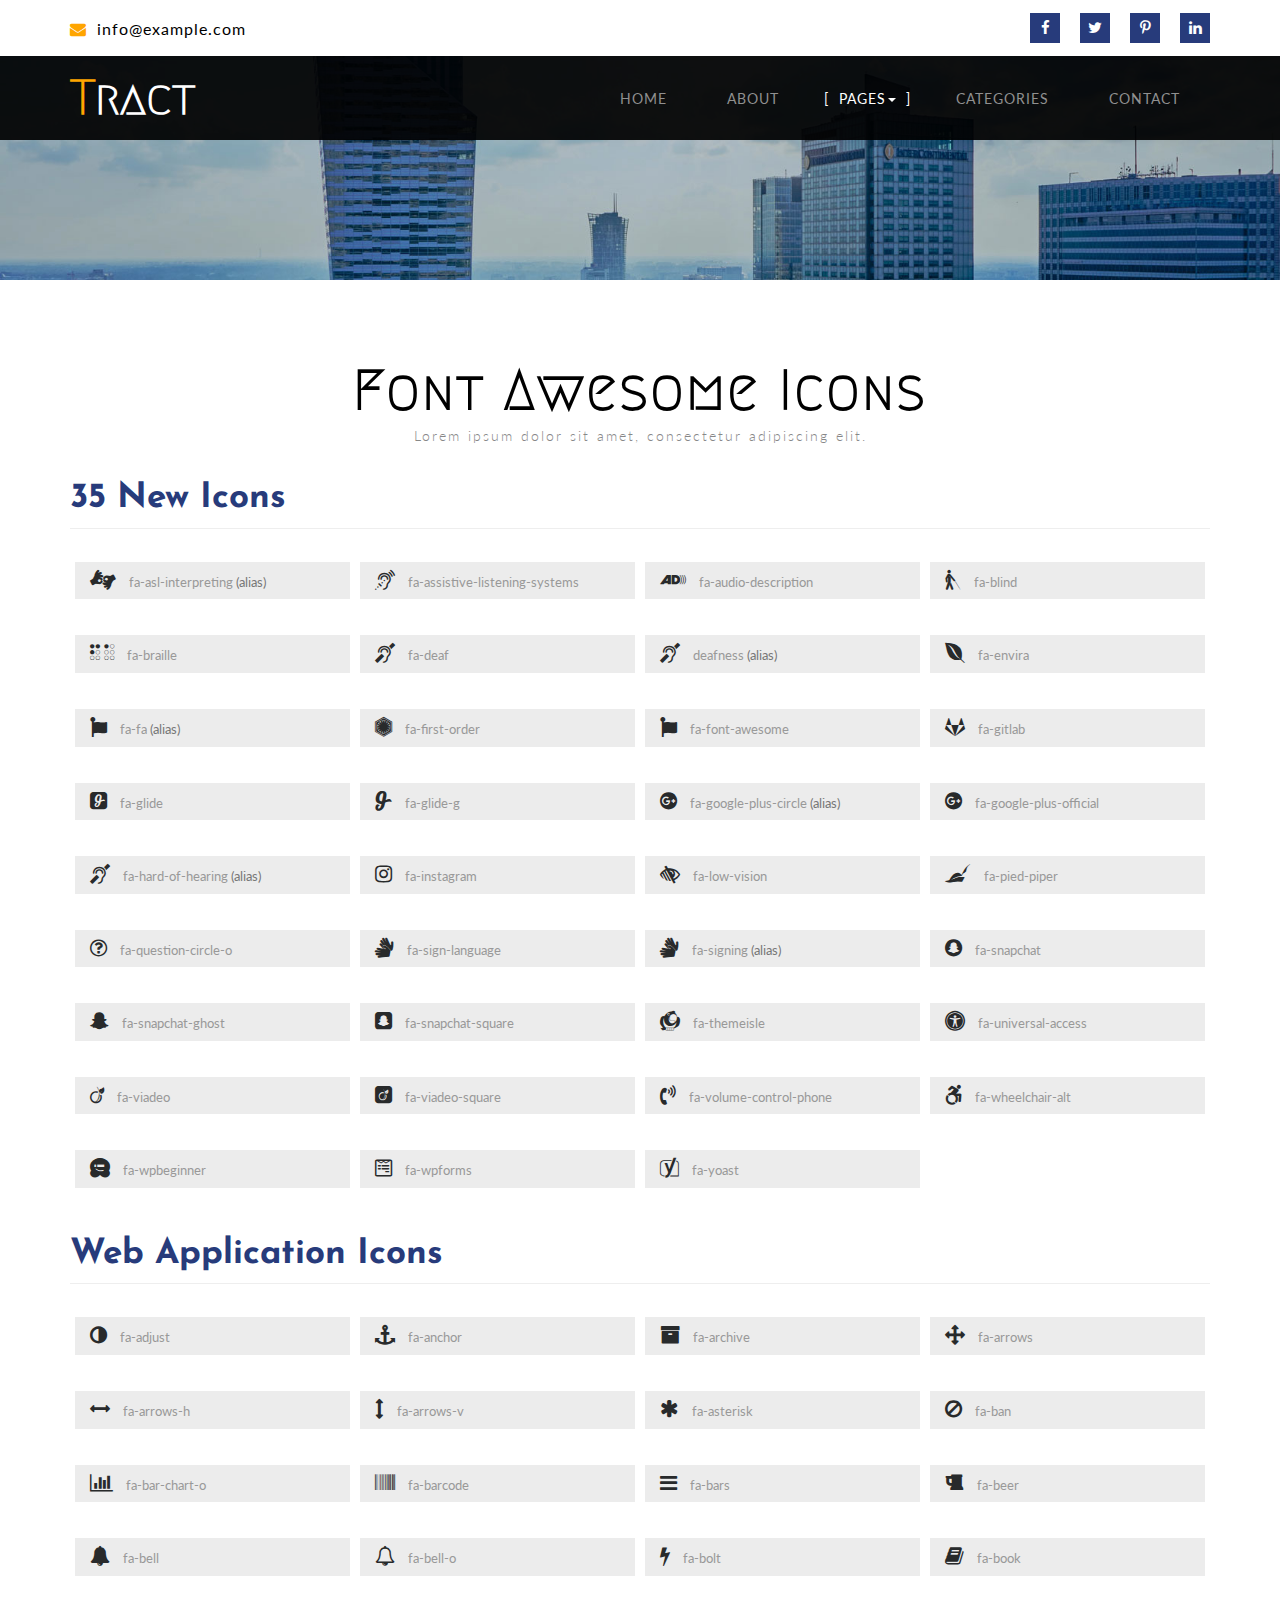
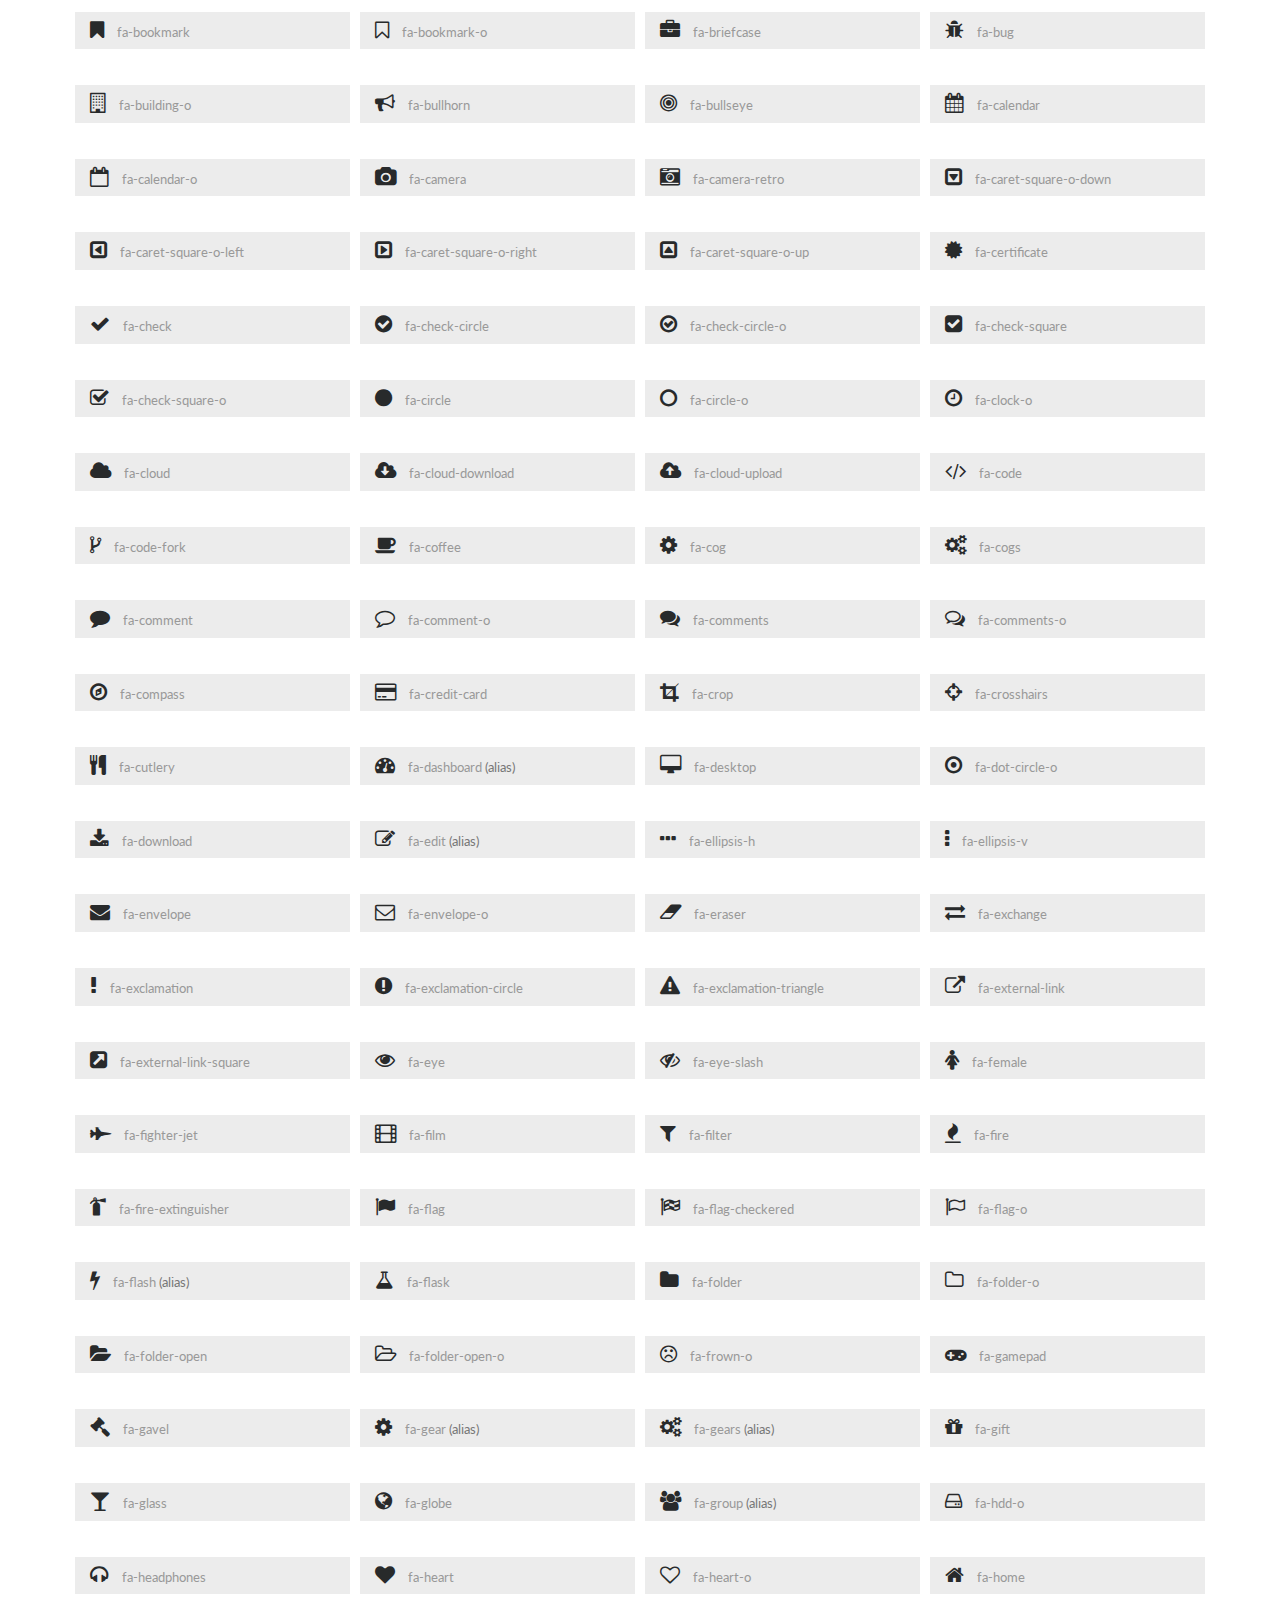
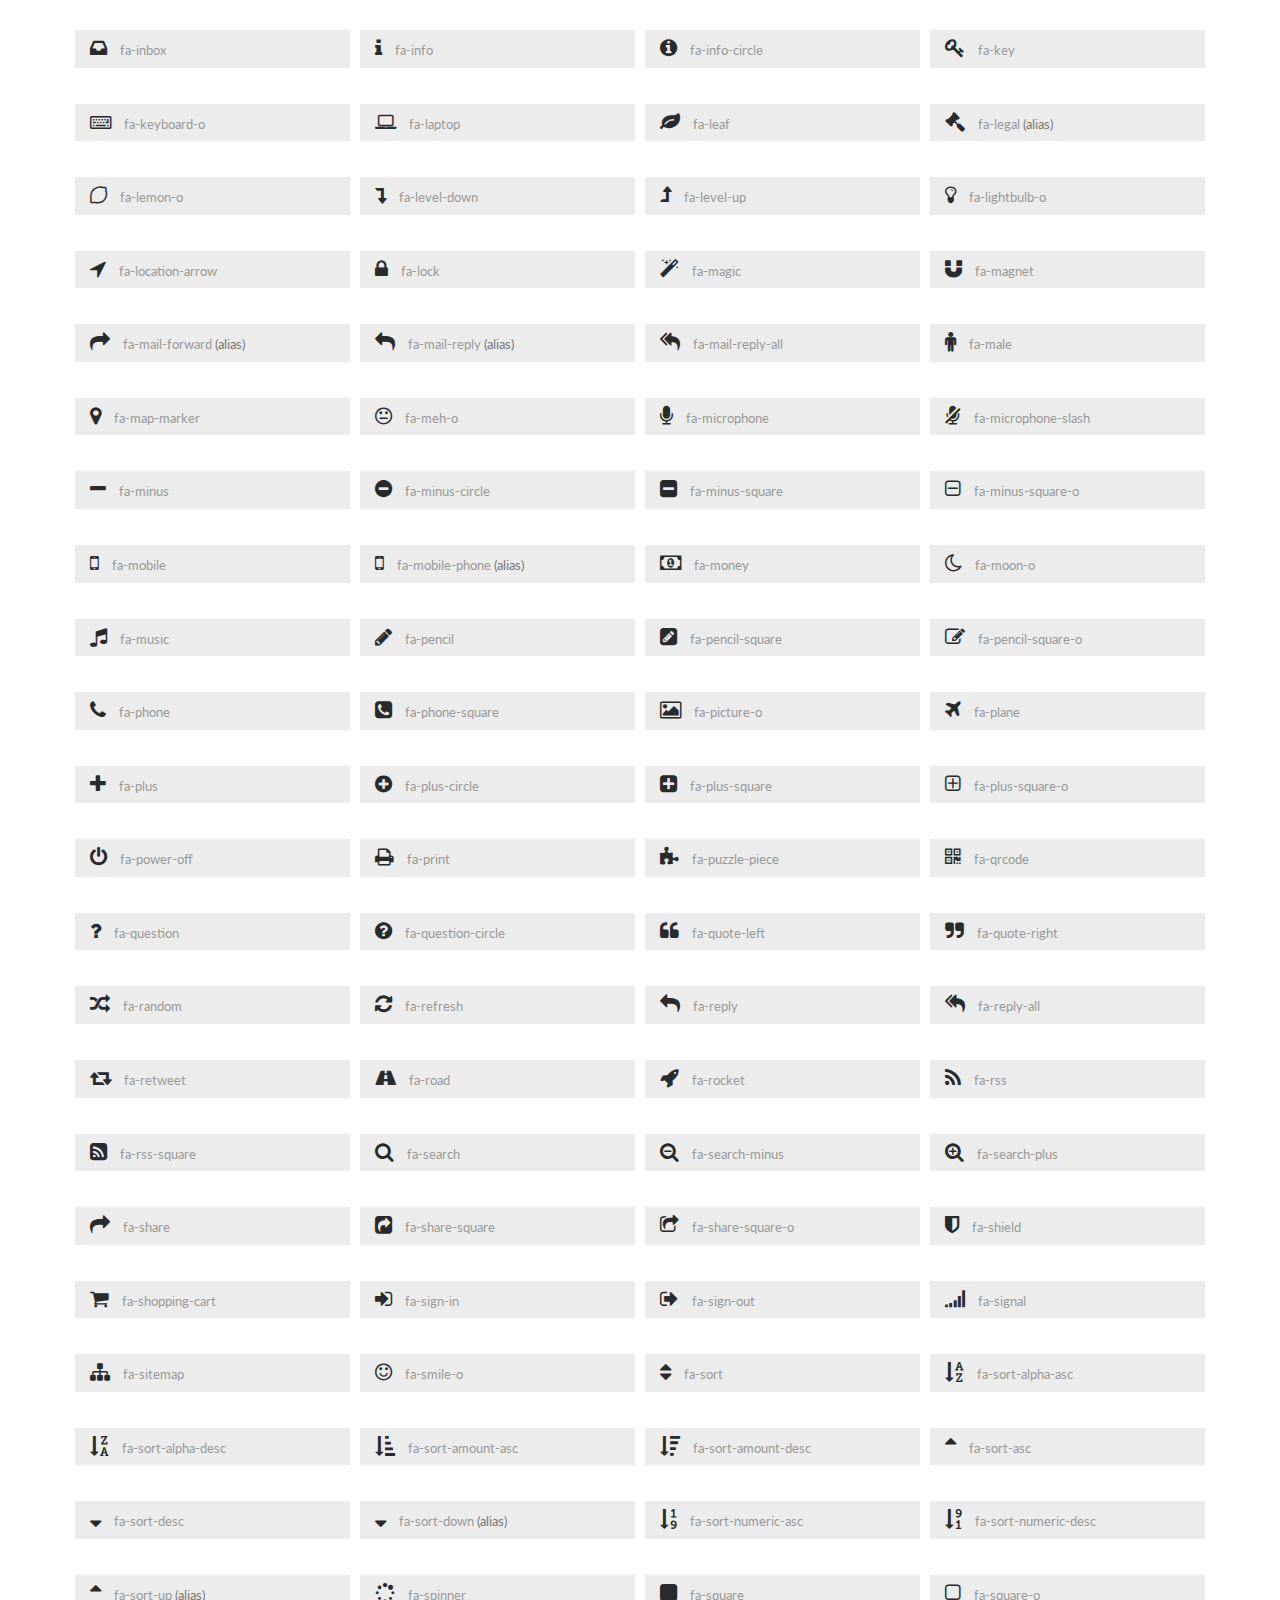
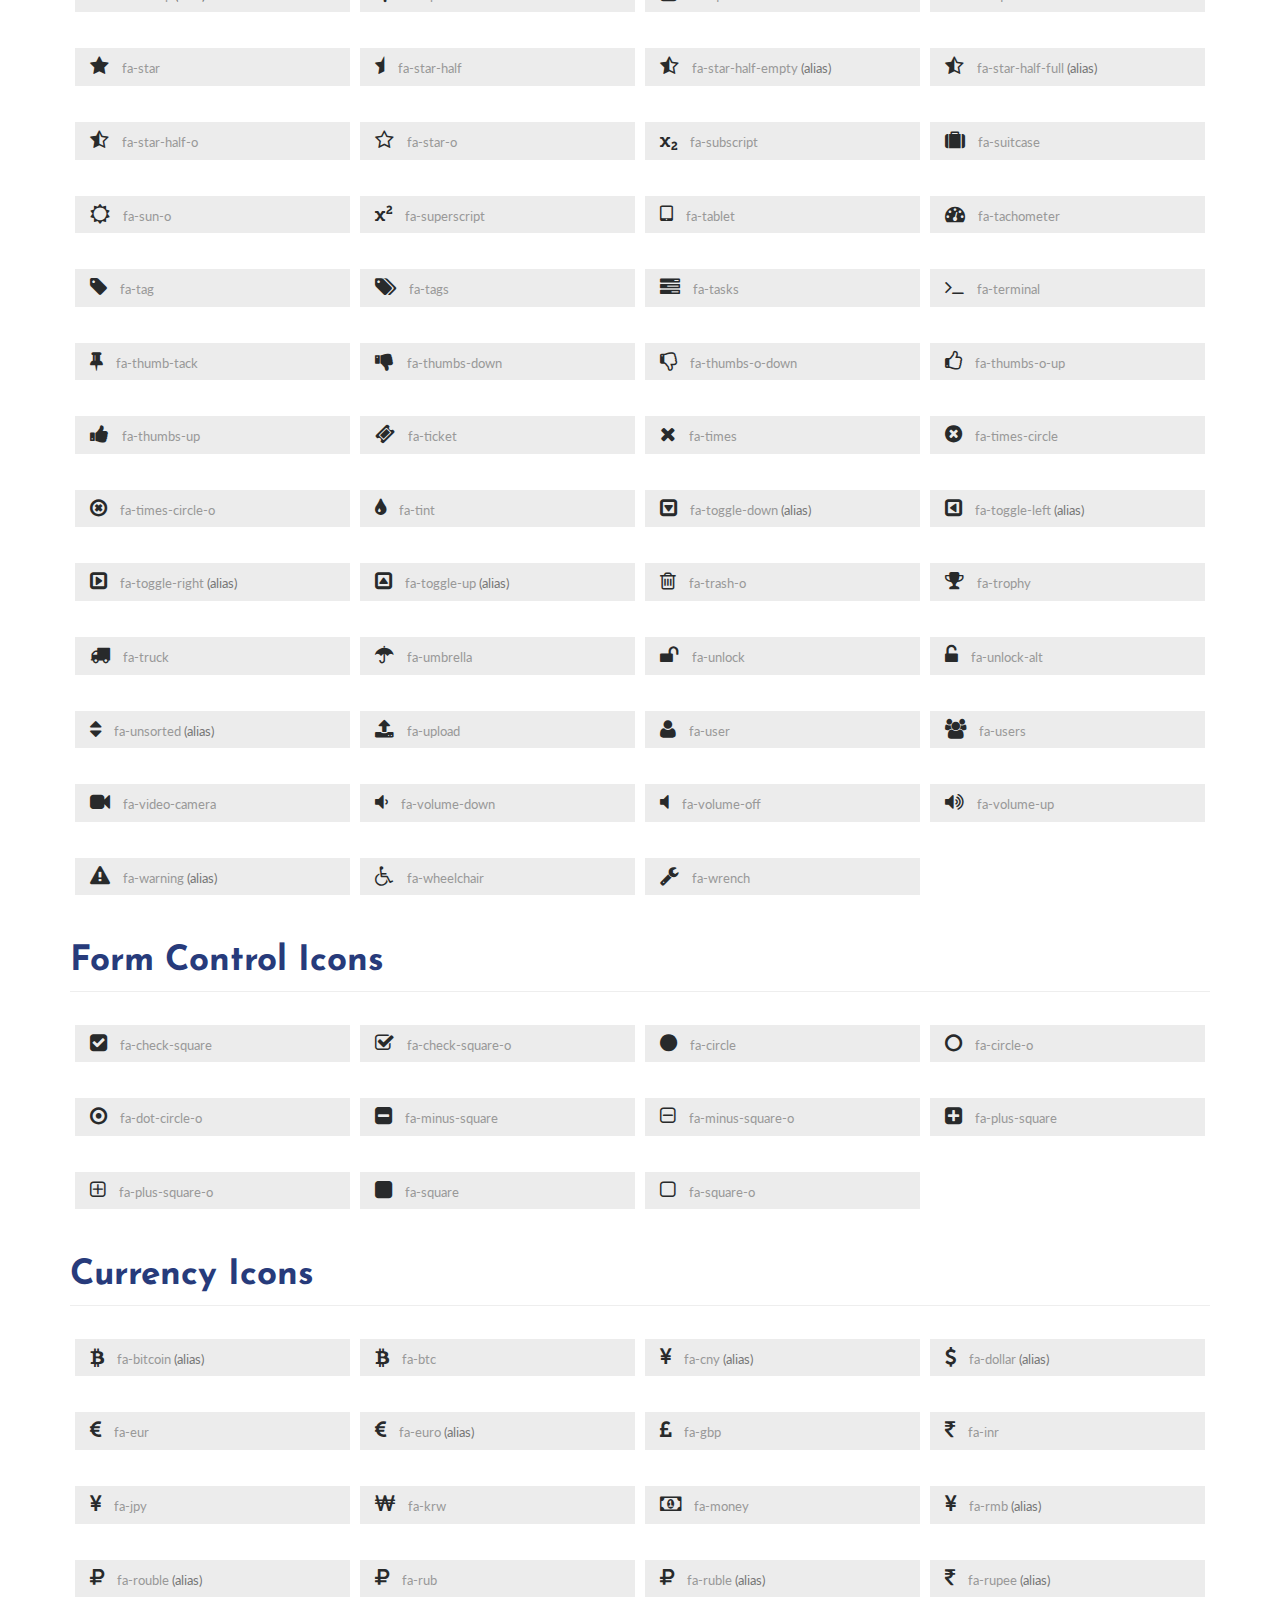
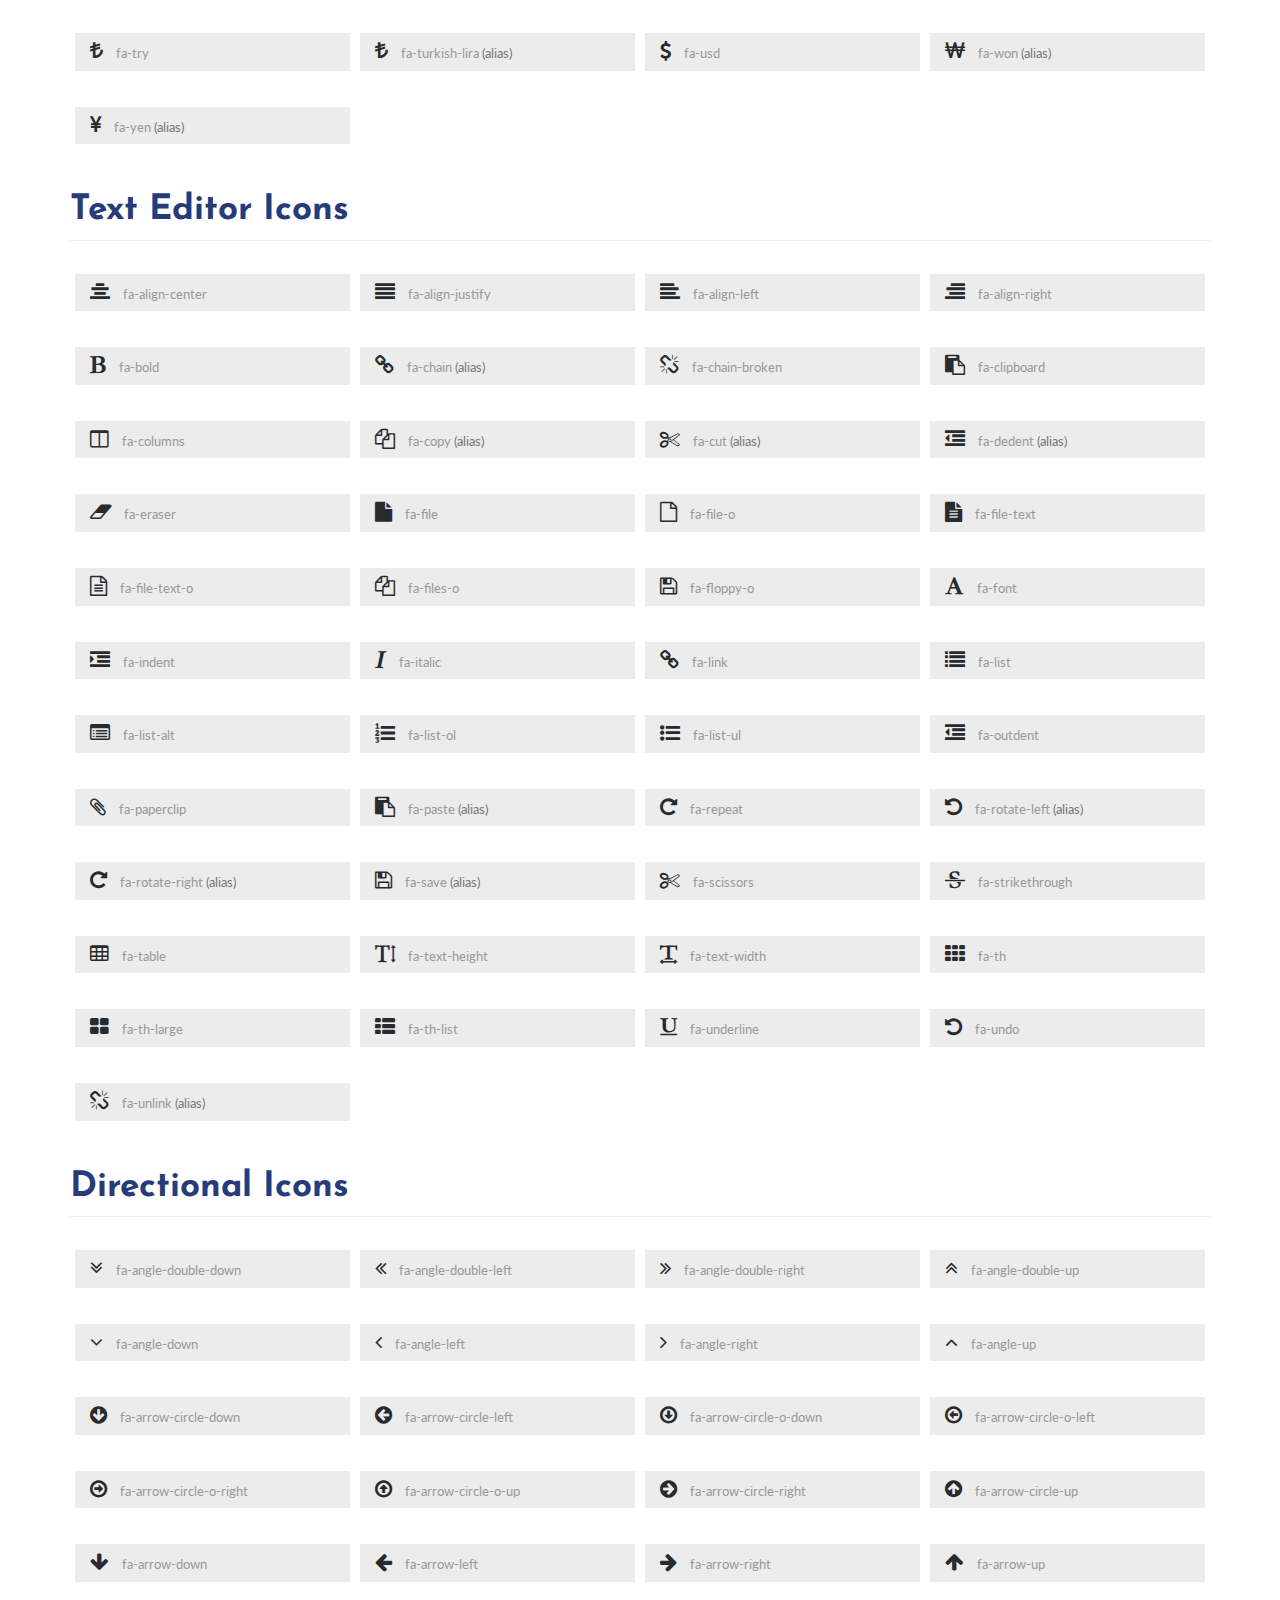
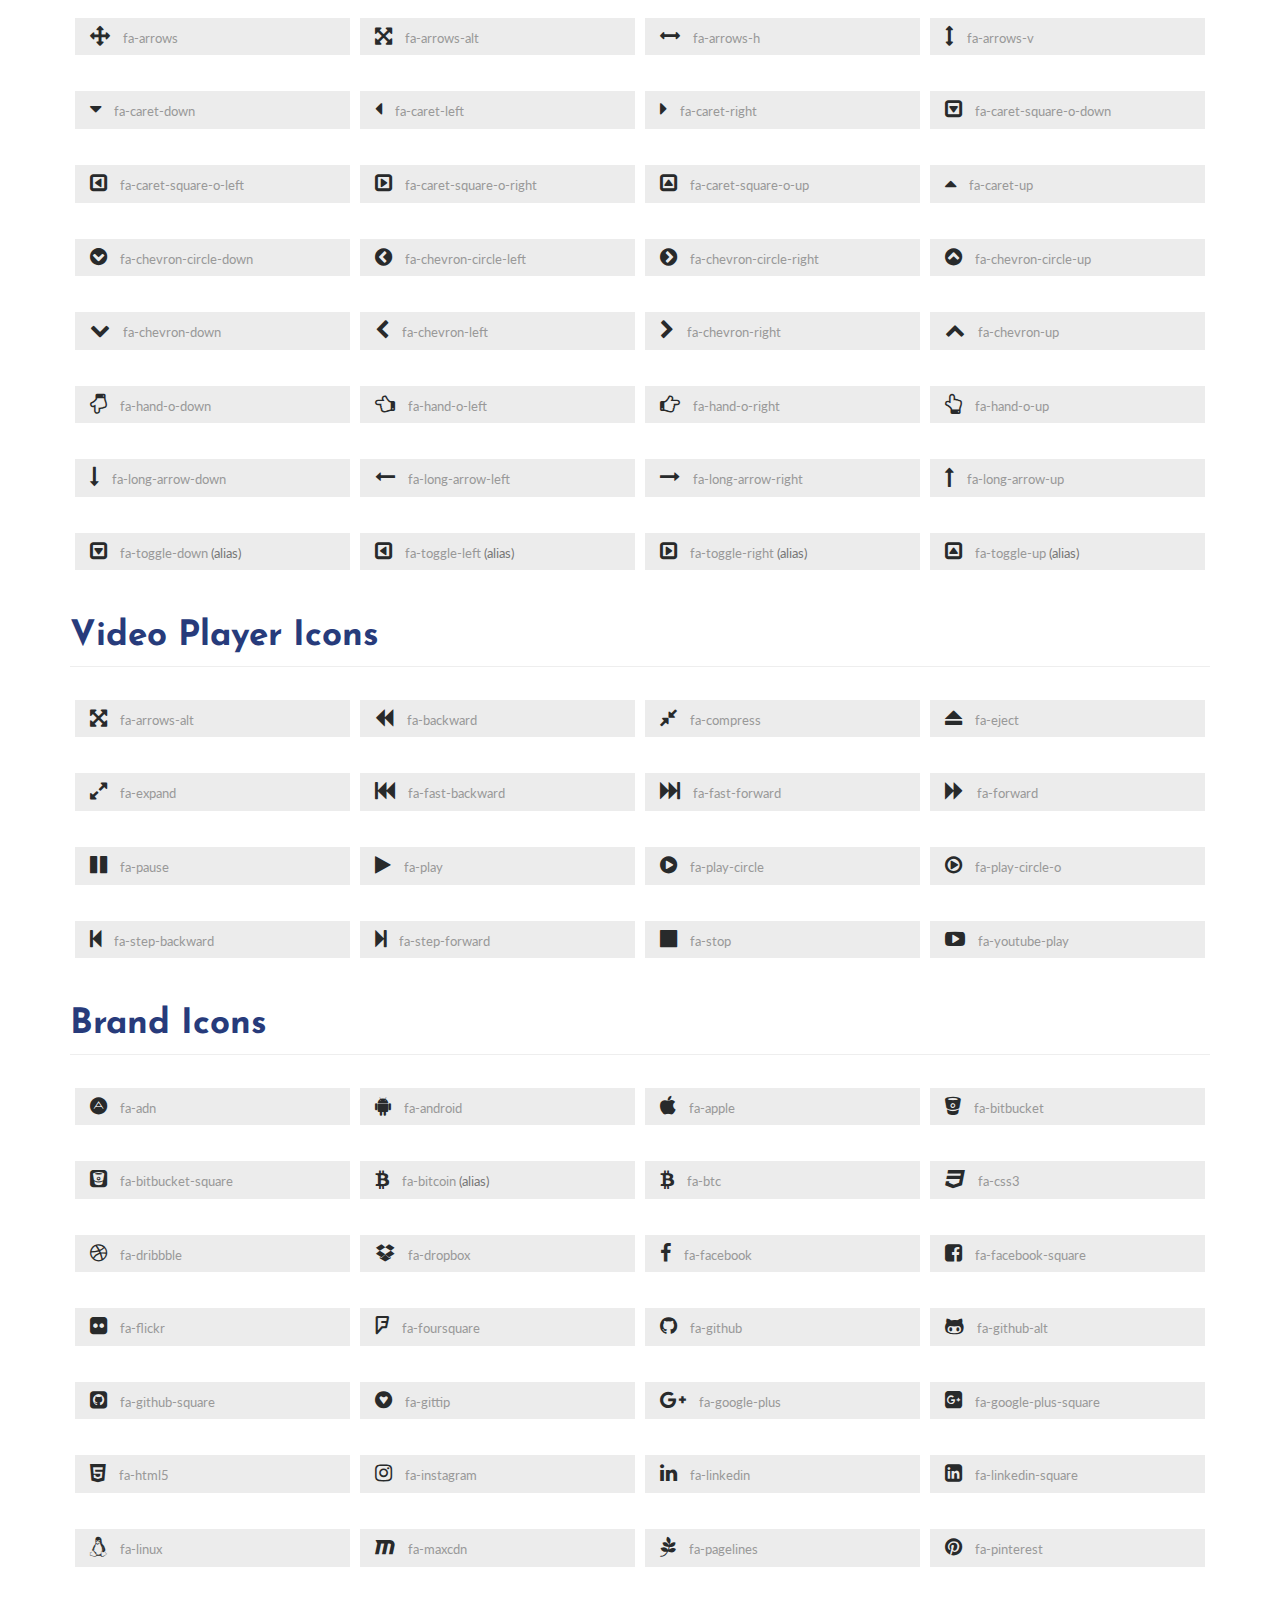
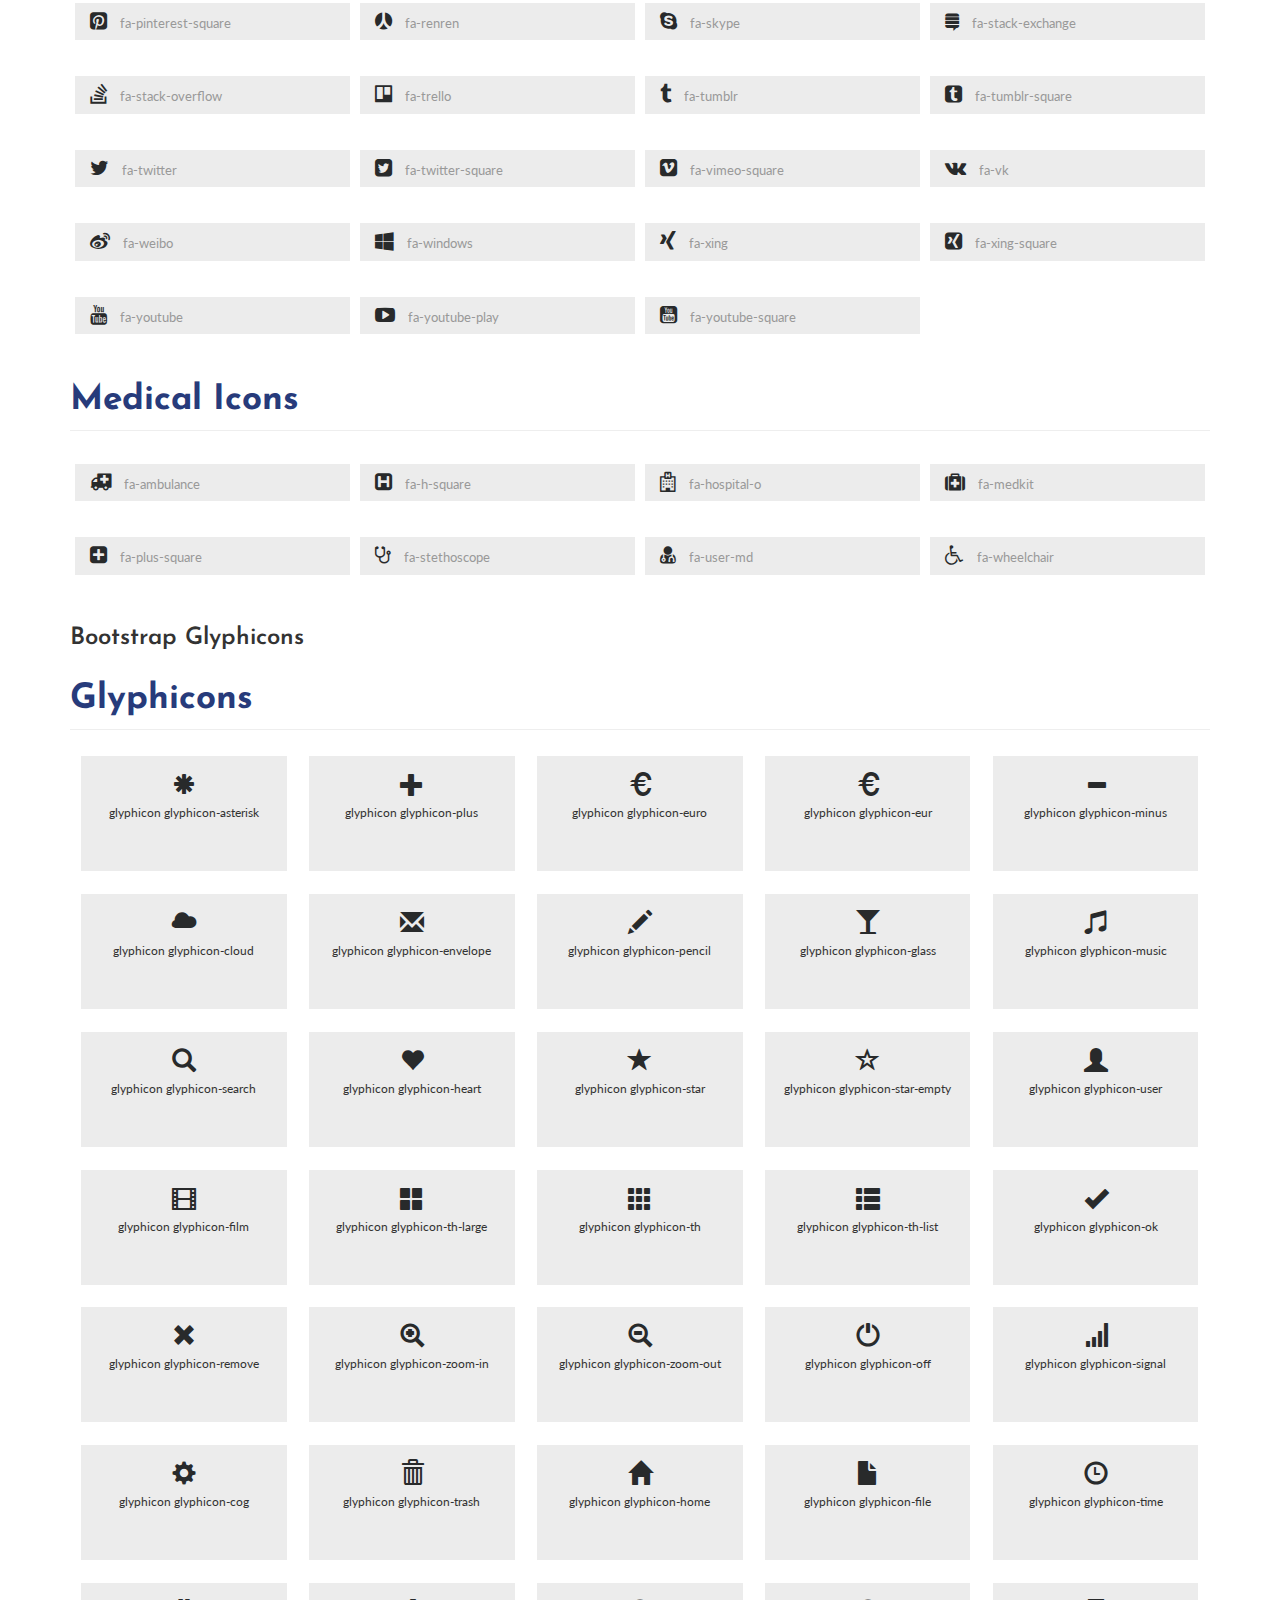
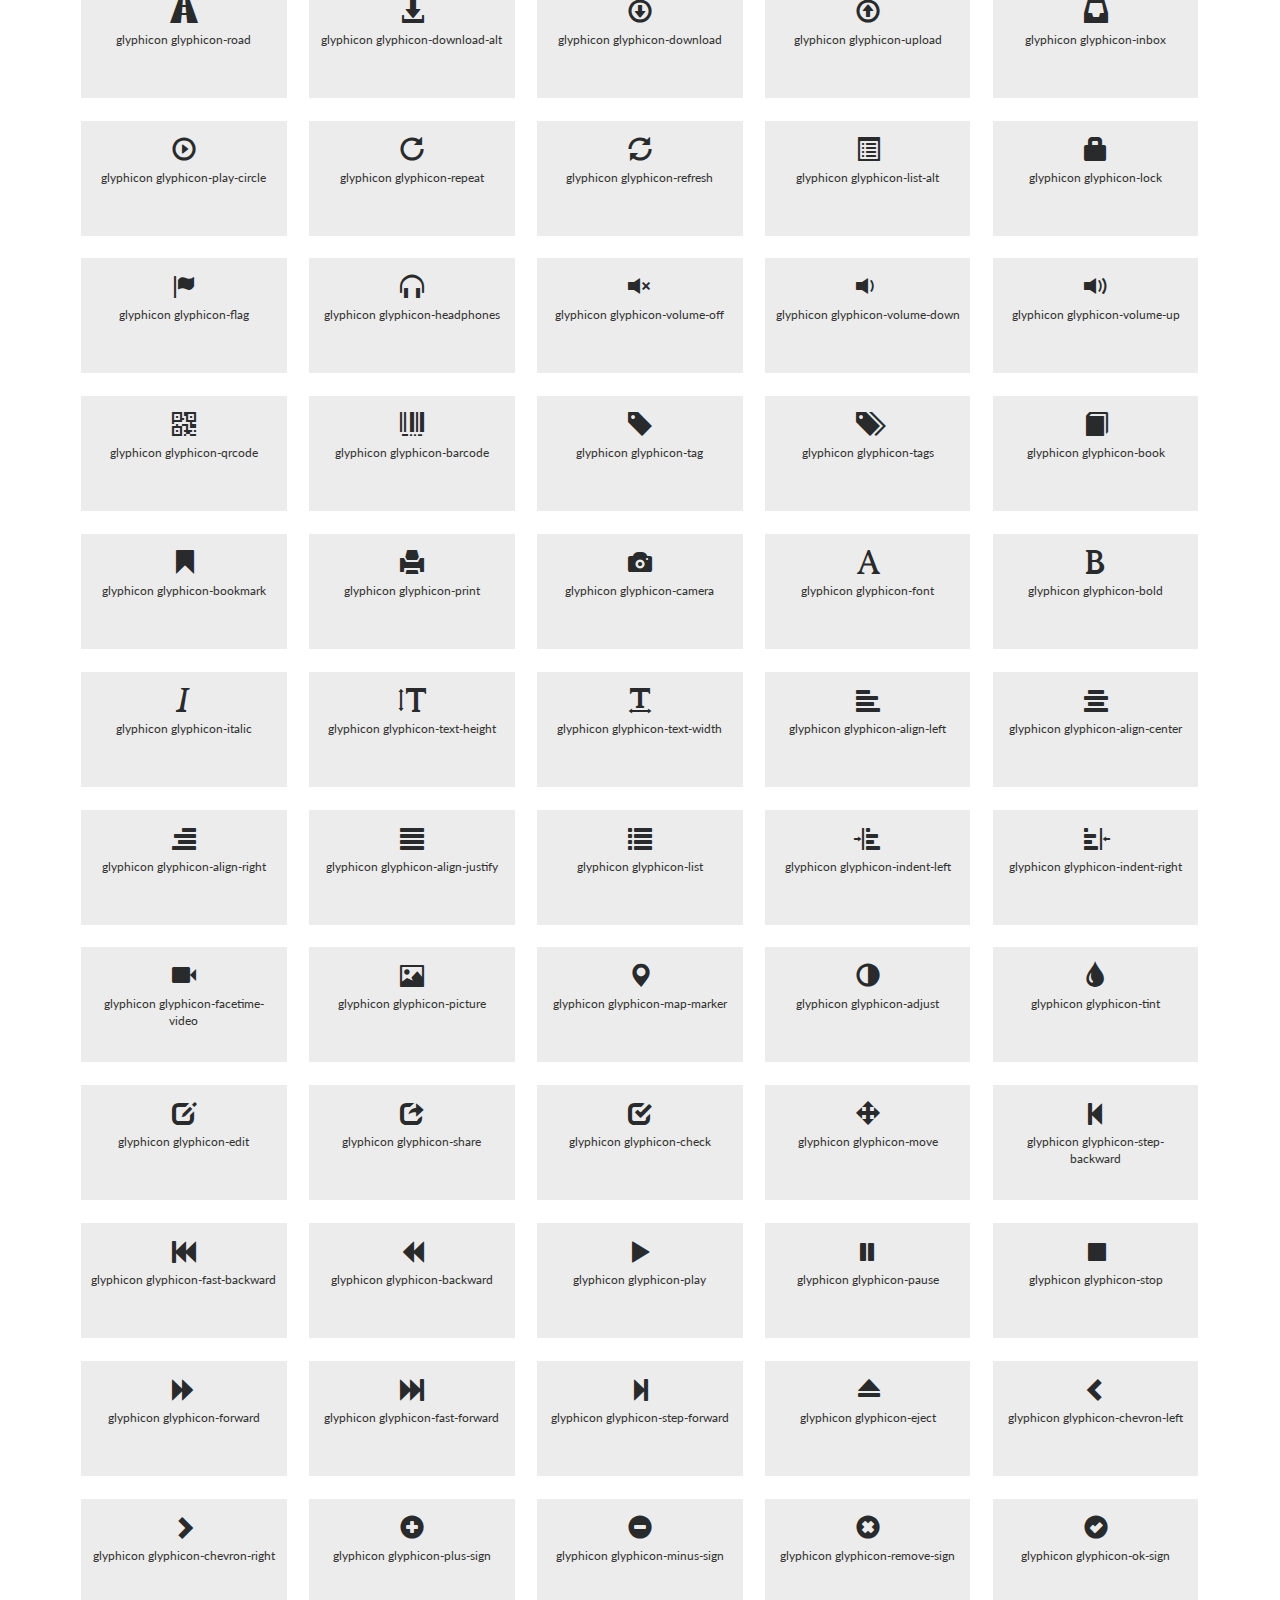
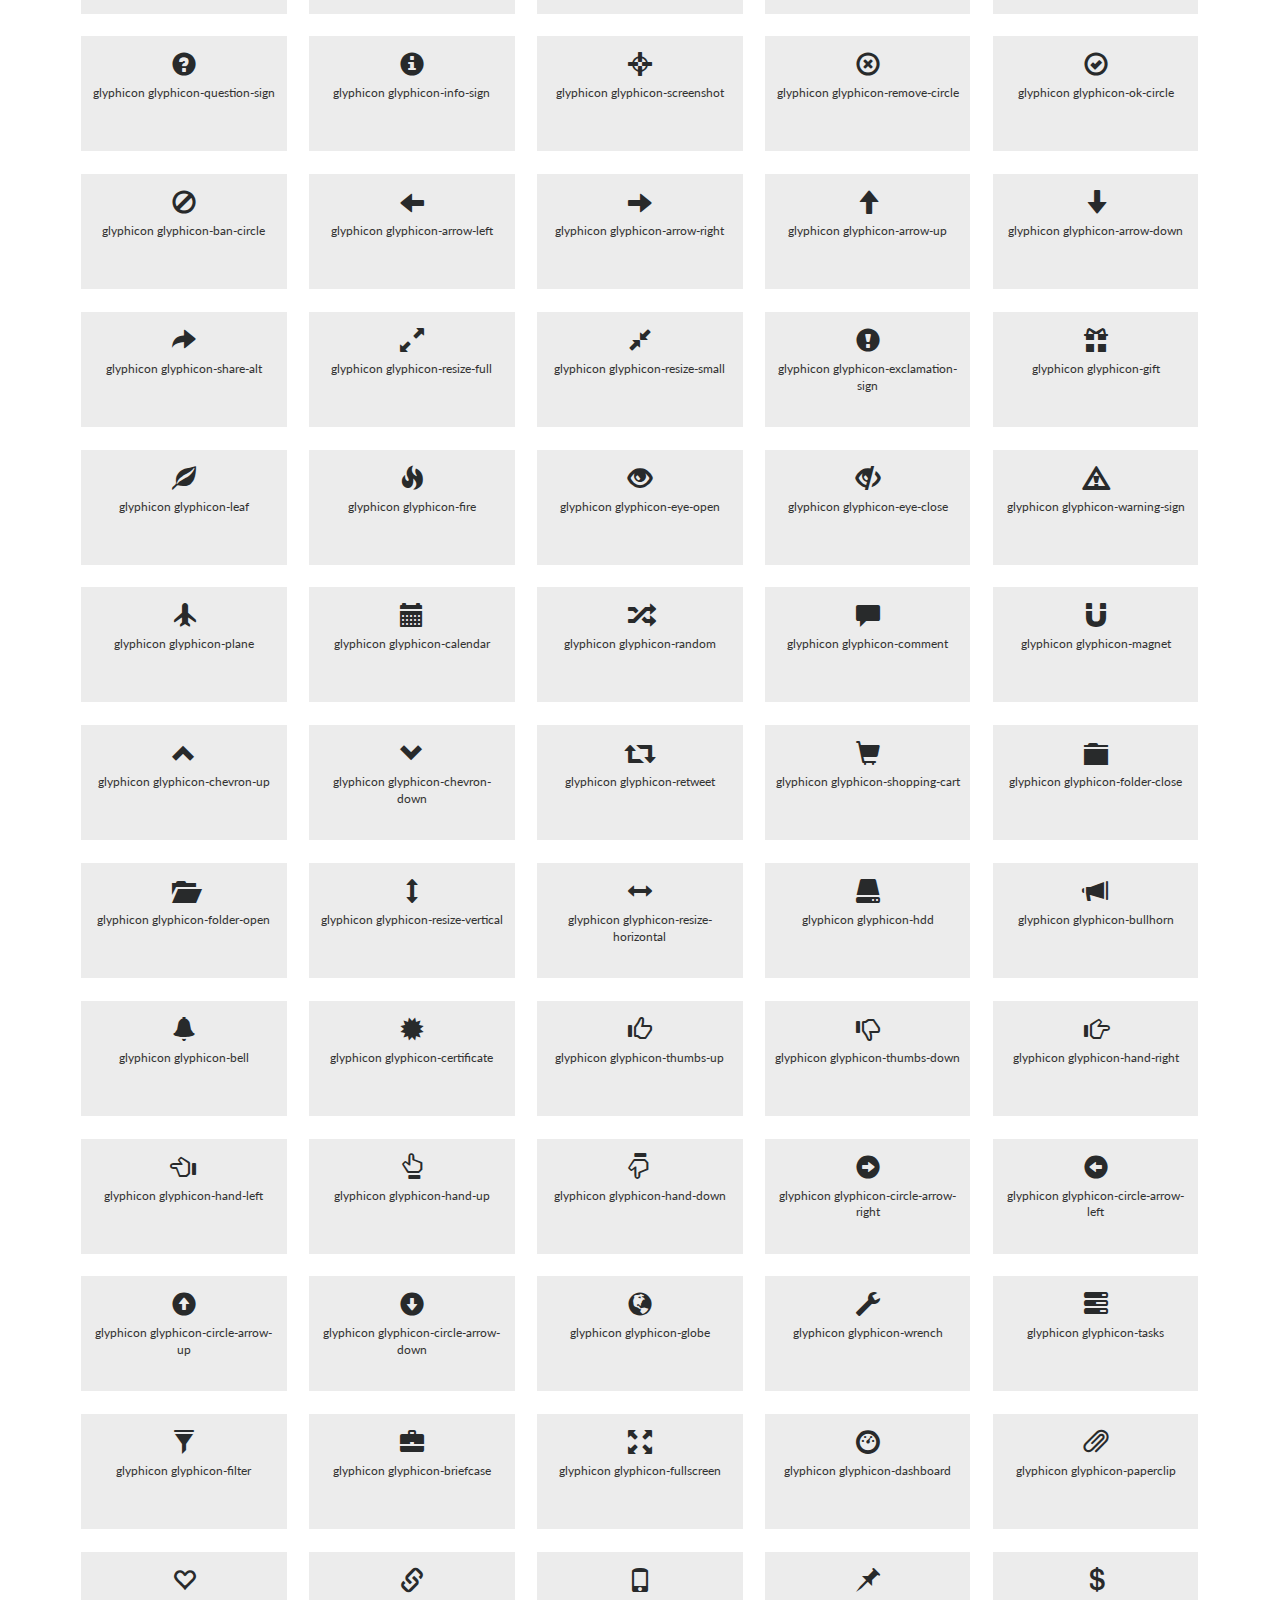
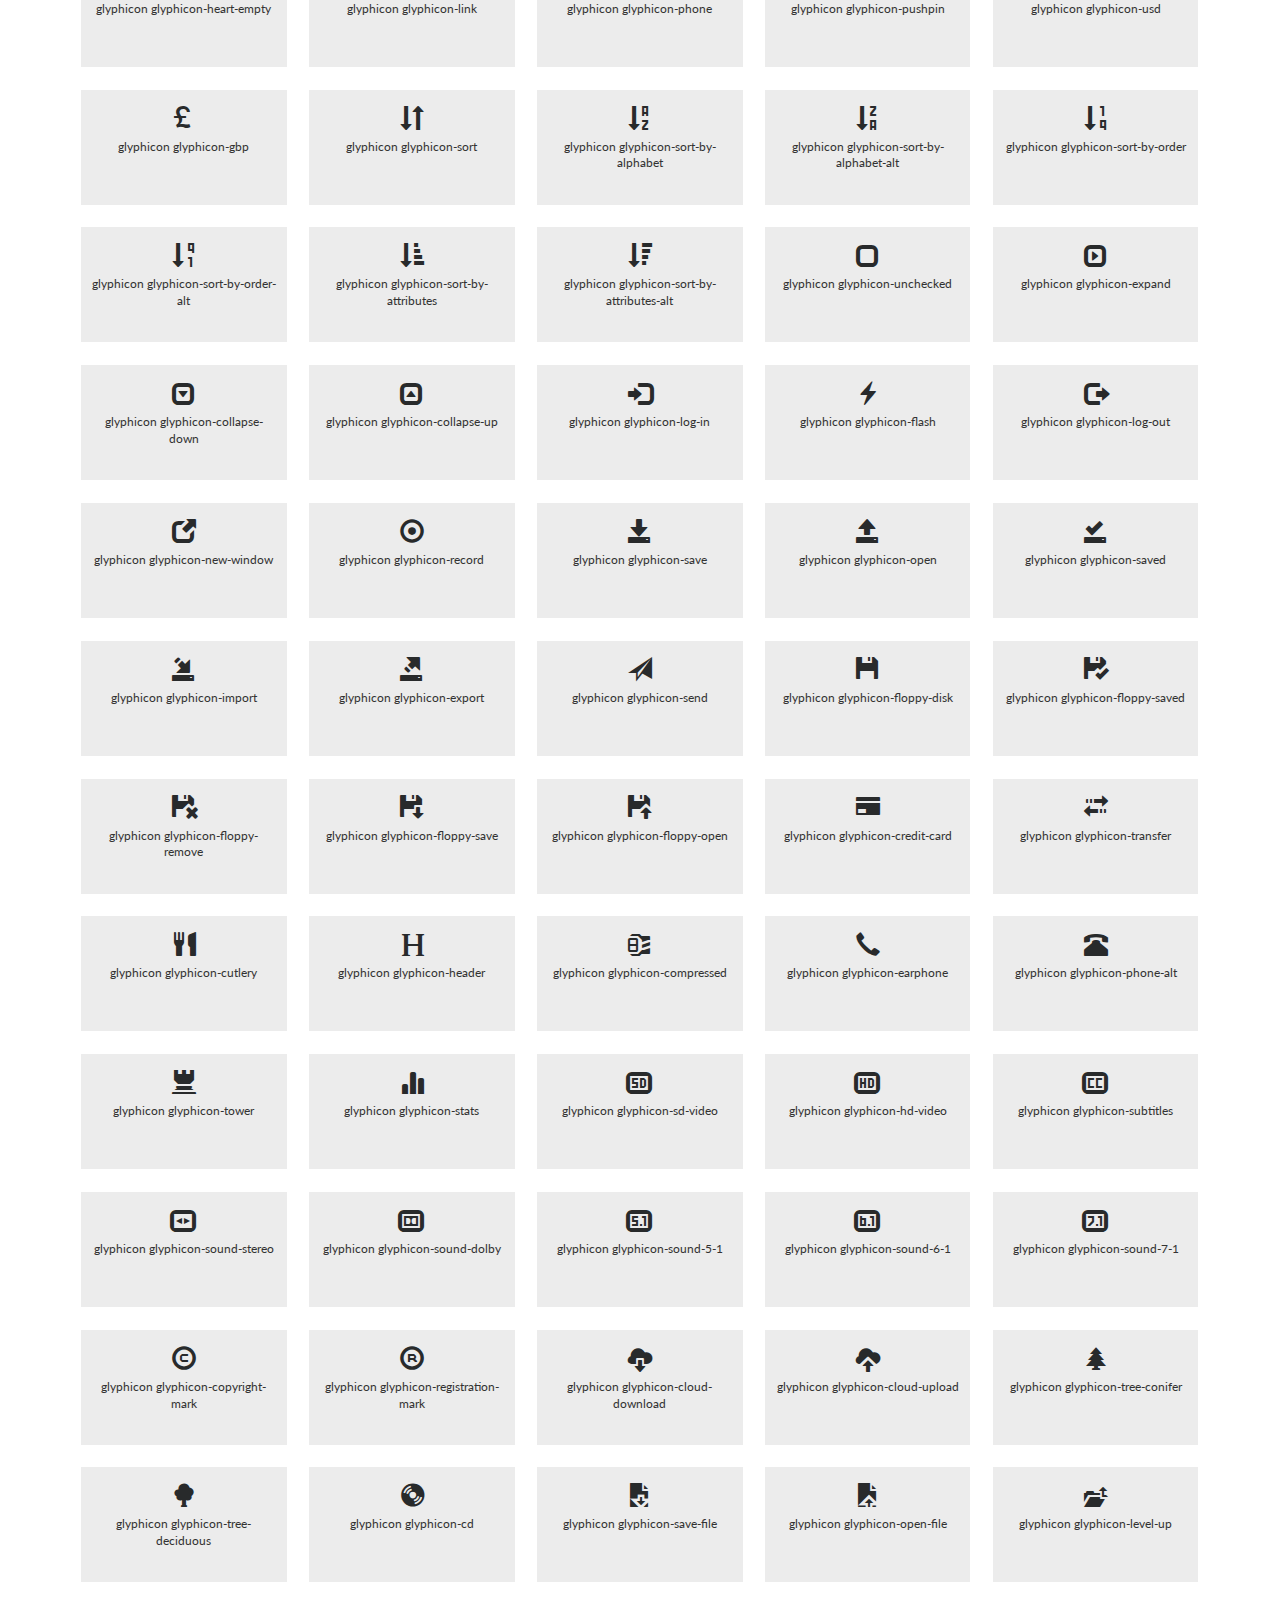
<file: icons.html>
<!DOCTYPE html>
<html lang="en">

<head>
	<title>Icons</title>
	<!-- Meta-tags -->
	<meta name="viewport" content="width=device-width, initial-scale=1">
	<meta http-equiv="Content-Type" content="text/html; charset=utf-8" />
	<meta name="keywords" content="" />
	<script type="application/x-javascript">
		addEventListener("load", function () {
			setTimeout(hideURLbar, 0);
		}, false);

		function hideURLbar() {
			window.scrollTo(0, 1);
		}
	</script>
	<!-- //Meta-tags -->
	<link href="css/bootstrap.css" rel="stylesheet" type="text/css" media="all" /><!-- //Bootstrap Css -->
	<link href="css/font-awesome.css" rel="stylesheet"><!-- //Font-awesome Css -->
	<link href="css/style.css" rel="stylesheet" type="text/css" media="all" /><!-- //Required Css -->
	<!--fonts-->
	<link href="http://fonts.googleapis.com/css?family=Megrim" rel="stylesheet">
	<link href="http://fonts.googleapis.com/css?family=Josefin+Sans:100,300,400,600,700" rel="stylesheet">
	<link href="http://fonts.googleapis.com/css?family=Lato:300,400,700,900" rel="stylesheet">
	<!--//fonts-->

</head>

<body>
	<!--Slider-->
	<div class="inner-bnr">
		<!-- header -->
		<div class="header">
			<div class="container">
				<div class="w3l_header_left">
					<ul>
						<li><span class="fa fa-envelope" aria-hidden="true"></span> <a href="mailto:info@example.com">info@example.com</a></li>
					</ul>
				</div>
				<div class="w3l_header_right">
					<div class="w3ls-social-icons">
						<a class="facebook" href="#"><span class="fa fa-facebook"></span></a>
						<a class="twitter" href="#"><span class="fa fa-twitter"></span></a>
						<a class="pinterest" href="#"><span class="fa fa-pinterest-p"></span></a>
						<a class="linkedin" href="#"><span class="fa fa-linkedin"></span></a>
					</div>
				</div>
				<div class="clearfix"> </div>
			</div>
		</div>

		<!-- //header -->
		<div class="header-bottom">
			<div class="container">
				<nav class="navbar navbar-default">
					<!-- Brand and toggle get grouped for better mobile display -->
					<div class="navbar-header">
						<button type="button" class="navbar-toggle collapsed" data-toggle="collapse" data-target="#bs-example-navbar-collapse-1">
					<span class="sr-only">Toggle navigation</span>
					<span class="icon-bar"></span>
					<span class="icon-bar"></span>
					<span class="icon-bar"></span>
				  </button>
						<div class="logo">
							<h1><a class="navbar-brand" href="index.html"><span>T</span>ract</a></h1>
						</div>
					</div>

					<!-- Collect the nav links, forms, and other content for toggling -->
					<div class="collapse navbar-collapse nav-wil" id="bs-example-navbar-collapse-1">
						<nav class="cl-effect-1" id="cl-effect-1">
							<ul class="nav navbar-nav">
								<li><a href="index.html" data-hover="Home">Home</a></li>
								<li><a href="about.html" data-hover="About">About</a></li>
								<li class="dropdown menu__item active">
									<a href="#" class="dropdown-toggle menu__link active" data-toggle="dropdown" data-hover="Pages" role="button" aria-haspopup="true"
									    aria-expanded="false">Pages<span class="caret"></span></a>
									<ul class="dropdown-menu">
										<li><a href="codes.html">Short Codes</a></li>
										<li><a href="icons.html">Web Icons</a></li>
									</ul>
								</li>
								<li><a href="categories.html" data-hover="Categories">Categories</a></li>
								<li><a href="contact.html" data-hover="Contact">Contact</a></li>
							</ul>
						</nav>
					</div>
					<!-- /.navbar-collapse -->
				</nav>
			</div>
		</div>
	</div>
	<!--//Slider-->
	<!--//Header-->
	<!--typography-page -->
	<div class="typo">
		<div class="container">
			<div class="grid_3 grid_4 w3_agileits_icons_page">
				<div class="icons">
					<h3 class="tittle">Font Awesome Icons</h3>
					<p class="heading-btm-w3ls">Lorem ipsum dolor sit amet, consectetur adipiscing elit.</p>
					<section id="new">
						<h3 class="page-header page-header icon-subheading">35 New Icons </h3>

						<div class="row fontawesome-icon-list">

							<div class="icon-box col-md-3 col-sm-4"><a class="agile-icon" href="#"><i class="fa fa-asl-interpreting" aria-hidden="true"></i> fa-asl-interpreting <span class="text-muted">(alias)</span></a></div>

							<div class="icon-box col-md-3 col-sm-4"><a class="agile-icon" href="#"><i class="fa fa-assistive-listening-systems" aria-hidden="true"></i> fa-assistive-listening-systems</a></div>

							<div class="icon-box col-md-3 col-sm-4"><a class="agile-icon" href="#"><i class="fa fa-audio-description" aria-hidden="true"></i> fa-audio-description</a></div>

							<div class="icon-box col-md-3 col-sm-4"><a class="agile-icon" href="#"><i class="fa fa-blind" aria-hidden="true"></i> fa-blind</a></div>

							<div class="icon-box col-md-3 col-sm-4"><a class="agile-icon" href="#"><i class="fa fa-braille" aria-hidden="true"></i> fa-braille</a></div>

							<div class="icon-box col-md-3 col-sm-4"><a class="agile-icon" href="#"><i class="fa fa-deaf" aria-hidden="true"></i> fa-deaf</a></div>

							<div class="icon-box col-md-3 col-sm-4"><a class="agile-icon" href="#"><i class="fa fa-deafness" aria-hidden="true"></i> deafness <span class="text-muted">(alias)</span></a></div>

							<div class="icon-box col-md-3 col-sm-4"><a class="agile-icon" href="#"><i class="fa fa-envira" aria-hidden="true"></i> fa-envira</a></div>

							<div class="icon-box col-md-3 col-sm-4"><a class="agile-icon" href="#"><i class="fa fa-fa" aria-hidden="true"></i> fa-fa <span class="text-muted">(alias)</span></a></div>

							<div class="icon-box col-md-3 col-sm-4"><a class="agile-icon" href="#"><i class="fa fa-first-order" aria-hidden="true"></i> fa-first-order</a></div>

							<div class="icon-box col-md-3 col-sm-4"><a class="agile-icon" href="#"><i class="fa fa-font-awesome" aria-hidden="true"></i> fa-font-awesome</a></div>

							<div class="icon-box col-md-3 col-sm-4"><a class="agile-icon" href="#"><i class="fa fa-gitlab" aria-hidden="true"></i> fa-gitlab</a></div>

							<div class="icon-box col-md-3 col-sm-4"><a class="agile-icon" href="#"><i class="fa fa-glide" aria-hidden="true"></i> fa-glide</a></div>

							<div class="icon-box col-md-3 col-sm-4"><a class="agile-icon" href="#"><i class="fa fa-glide-g" aria-hidden="true"></i> fa-glide-g</a></div>

							<div class="icon-box col-md-3 col-sm-4"><a class="agile-icon" href="#"><i class="fa fa-google-plus-circle" aria-hidden="true"></i> fa-google-plus-circle <span class="text-muted">(alias)</span></a></div>

							<div class="icon-box col-md-3 col-sm-4"><a class="agile-icon" href="#"><i class="fa fa-google-plus-official" aria-hidden="true"></i> fa-google-plus-official</a></div>

							<div class="icon-box col-md-3 col-sm-4"><a class="agile-icon" href="#"><i class="fa fa-hard-of-hearing" aria-hidden="true"></i> fa-hard-of-hearing <span class="text-muted">(alias)</span></a></div>

							<div class="icon-box col-md-3 col-sm-4"><a class="agile-icon" href="#"><i class="fa fa-instagram" aria-hidden="true"></i> fa-instagram</a></div>

							<div class="icon-box col-md-3 col-sm-4"><a class="agile-icon" href="#"><i class="fa fa-low-vision" aria-hidden="true"></i> fa-low-vision</a></div>

							<div class="icon-box col-md-3 col-sm-4"><a class="agile-icon" href="#"><i class="fa fa-pied-piper" aria-hidden="true"></i> fa-pied-piper</a></div>

							<div class="icon-box col-md-3 col-sm-4"><a class="agile-icon" href="#"><i class="fa fa-question-circle-o" aria-hidden="true"></i> fa-question-circle-o</a></div>

							<div class="icon-box col-md-3 col-sm-4"><a class="agile-icon" href="#"><i class="fa fa-sign-language" aria-hidden="true"></i> fa-sign-language</a></div>

							<div class="icon-box col-md-3 col-sm-4"><a class="agile-icon" href="#"><i class="fa fa-signing" aria-hidden="true"></i> fa-signing <span class="text-muted">(alias)</span></a></div>

							<div class="icon-box col-md-3 col-sm-4"><a class="agile-icon" href="#"><i class="fa fa-snapchat" aria-hidden="true"></i> fa-snapchat</a></div>

							<div class="icon-box col-md-3 col-sm-4"><a class="agile-icon" href="#"><i class="fa fa-snapchat-ghost" aria-hidden="true"></i> fa-snapchat-ghost</a></div>

							<div class="icon-box col-md-3 col-sm-4"><a class="agile-icon" href="#"><i class="fa fa-snapchat-square" aria-hidden="true"></i> fa-snapchat-square</a></div>

							<div class="icon-box col-md-3 col-sm-4"><a class="agile-icon" href="#"><i class="fa fa-themeisle" aria-hidden="true"></i> fa-themeisle</a></div>

							<div class="icon-box col-md-3 col-sm-4"><a class="agile-icon" href="#"><i class="fa fa-universal-access" aria-hidden="true"></i> fa-universal-access</a></div>

							<div class="icon-box col-md-3 col-sm-4"><a class="agile-icon" href="#"><i class="fa fa-viadeo" aria-hidden="true"></i> fa-viadeo</a></div>

							<div class="icon-box col-md-3 col-sm-4"><a class="agile-icon" href="#"><i class="fa fa-viadeo-square" aria-hidden="true"></i> fa-viadeo-square</a></div>

							<div class="icon-box col-md-3 col-sm-4"><a class="agile-icon" href="#"><i class="fa fa-volume-control-phone" aria-hidden="true"></i> fa-volume-control-phone</a></div>

							<div class="icon-box col-md-3 col-sm-4"><a class="agile-icon" href="#"><i class="fa fa-wheelchair-alt" aria-hidden="true"></i> fa-wheelchair-alt</a></div>

							<div class="icon-box col-md-3 col-sm-4"><a class="agile-icon" href="#"><i class="fa fa-wpbeginner" aria-hidden="true"></i> fa-wpbeginner</a></div>

							<div class="icon-box col-md-3 col-sm-4"><a class="agile-icon" href="#"><i class="fa fa-wpforms" aria-hidden="true"></i> fa-wpforms</a></div>

							<div class="icon-box col-md-3 col-sm-4"><a class="agile-icon" href="#"><i class="fa fa-yoast" aria-hidden="true"></i> fa-yoast</a></div>

						</div>

					</section>

					<div class="section group">
						<div class="box">
							<div class="title ">
								<h3 class="page-header icon-subheading">Web Application Icons</h3>
							</div>
							<div class="box_content">
								<div class="fontawesome-icon-list">
									<div class="icon-box col-md-3 col-sm-4"><a class="agile-icon" href="#"><i class="fa fa-adjust"></i> fa-adjust</a></div>

									<div class="icon-box col-md-3 col-sm-4"><a class="agile-icon" href="#"><i class="fa fa-anchor"></i> fa-anchor</a></div>

									<div class="icon-box col-md-3 col-sm-4"><a class="agile-icon" href="#"><i class="fa fa-archive"></i> fa-archive</a></div>

									<div class="icon-box col-md-3 col-sm-4"><a class="agile-icon" href="#"><i class="fa fa-arrows"></i> fa-arrows</a></div>

									<div class="icon-box col-md-3 col-sm-4"><a class="agile-icon" href="#"><i class="fa fa-arrows-h"></i> fa-arrows-h</a></div>

									<div class="icon-box col-md-3 col-sm-4"><a class="agile-icon" href="#"><i class="fa fa-arrows-v"></i> fa-arrows-v</a></div>

									<div class="icon-box col-md-3 col-sm-4"><a class="agile-icon" href="#"><i class="fa fa-asterisk"></i> fa-asterisk</a></div>

									<div class="icon-box col-md-3 col-sm-4"><a class="agile-icon" href="#"><i class="fa fa-ban"></i> fa-ban</a></div>

									<div class="icon-box col-md-3 col-sm-4"><a class="agile-icon" href="#"><i class="fa fa-bar-chart-o"></i> fa-bar-chart-o</a></div>

									<div class="icon-box col-md-3 col-sm-4"><a class="agile-icon" href="#"><i class="fa fa-barcode"></i> fa-barcode</a></div>

									<div class="icon-box col-md-3 col-sm-4"><a class="agile-icon" href="#"><i class="fa fa-bars"></i> fa-bars</a></div>

									<div class="icon-box col-md-3 col-sm-4"><a class="agile-icon" href="#"><i class="fa fa-beer"></i> fa-beer</a></div>

									<div class="icon-box col-md-3 col-sm-4"><a class="agile-icon" href="#"><i class="fa fa-bell"></i> fa-bell</a></div>

									<div class="icon-box col-md-3 col-sm-4"><a class="agile-icon" href="#"><i class="fa fa-bell-o"></i> fa-bell-o</a></div>

									<div class="icon-box col-md-3 col-sm-4"><a class="agile-icon" href="#"><i class="fa fa-bolt"></i> fa-bolt</a></div>

									<div class="icon-box col-md-3 col-sm-4"><a class="agile-icon" href="#"><i class="fa fa-book"></i> fa-book</a></div>

									<div class="icon-box col-md-3 col-sm-4"><a class="agile-icon" href="#"><i class="fa fa-bookmark"></i> fa-bookmark</a></div>

									<div class="icon-box col-md-3 col-sm-4"><a class="agile-icon" href="#"><i class="fa fa-bookmark-o"></i> fa-bookmark-o</a></div>

									<div class="icon-box col-md-3 col-sm-4"><a class="agile-icon" href="#"><i class="fa fa-briefcase"></i> fa-briefcase</a></div>

									<div class="icon-box col-md-3 col-sm-4"><a class="agile-icon" href="#"><i class="fa fa-bug"></i> fa-bug</a></div>

									<div class="icon-box col-md-3 col-sm-4"><a class="agile-icon" href="#"><i class="fa fa-building-o"></i> fa-building-o</a></div>

									<div class="icon-box col-md-3 col-sm-4"><a class="agile-icon" href="#"><i class="fa fa-bullhorn"></i> fa-bullhorn</a></div>

									<div class="icon-box col-md-3 col-sm-4"><a class="agile-icon" href="#"><i class="fa fa-bullseye"></i> fa-bullseye</a></div>

									<div class="icon-box col-md-3 col-sm-4"><a class="agile-icon" href="#"><i class="fa fa-calendar"></i> fa-calendar</a></div>

									<div class="icon-box col-md-3 col-sm-4"><a class="agile-icon" href="#"><i class="fa fa-calendar-o"></i> fa-calendar-o</a></div>

									<div class="icon-box col-md-3 col-sm-4"><a class="agile-icon" href="#"><i class="fa fa-camera"></i> fa-camera</a></div>

									<div class="icon-box col-md-3 col-sm-4"><a class="agile-icon" href="#"><i class="fa fa-camera-retro"></i> fa-camera-retro</a></div>

									<div class="icon-box col-md-3 col-sm-4"><a class="agile-icon" href="#"><i class="fa fa-caret-square-o-down"></i> fa-caret-square-o-down</a></div>

									<div class="icon-box col-md-3 col-sm-4"><a class="agile-icon" href="#"><i class="fa fa-caret-square-o-left"></i> fa-caret-square-o-left</a></div>

									<div class="icon-box col-md-3 col-sm-4"><a class="agile-icon" href="#"><i class="fa fa-caret-square-o-right"></i> fa-caret-square-o-right</a></div>

									<div class="icon-box col-md-3 col-sm-4"><a class="agile-icon" href="#"><i class="fa fa-caret-square-o-up"></i> fa-caret-square-o-up</a></div>

									<div class="icon-box col-md-3 col-sm-4"><a class="agile-icon" href="#"><i class="fa fa-certificate"></i> fa-certificate</a></div>

									<div class="icon-box col-md-3 col-sm-4"><a class="agile-icon" href="#"><i class="fa fa-check"></i> fa-check</a></div>

									<div class="icon-box col-md-3 col-sm-4"><a class="agile-icon" href="#"><i class="fa fa-check-circle"></i> fa-check-circle</a></div>

									<div class="icon-box col-md-3 col-sm-4"><a class="agile-icon" href="#"><i class="fa fa-check-circle-o"></i> fa-check-circle-o</a></div>

									<div class="icon-box col-md-3 col-sm-4"><a class="agile-icon" href="#"><i class="fa fa-check-square"></i> fa-check-square</a></div>

									<div class="icon-box col-md-3 col-sm-4"><a class="agile-icon" href="#"><i class="fa fa-check-square-o"></i> fa-check-square-o</a></div>

									<div class="icon-box col-md-3 col-sm-4"><a class="agile-icon" href="#"><i class="fa fa-circle"></i> fa-circle</a></div>

									<div class="icon-box col-md-3 col-sm-4"><a class="agile-icon" href="#"><i class="fa fa-circle-o"></i> fa-circle-o</a></div>

									<div class="icon-box col-md-3 col-sm-4"><a class="agile-icon" href="#"><i class="fa fa-clock-o"></i> fa-clock-o</a></div>

									<div class="icon-box col-md-3 col-sm-4"><a class="agile-icon" href="#"><i class="fa fa-cloud"></i> fa-cloud</a></div>

									<div class="icon-box col-md-3 col-sm-4"><a class="agile-icon" href="#"><i class="fa fa-cloud-download"></i> fa-cloud-download</a></div>

									<div class="icon-box col-md-3 col-sm-4"><a class="agile-icon" href="#"><i class="fa fa-cloud-upload"></i> fa-cloud-upload</a></div>

									<div class="icon-box col-md-3 col-sm-4"><a class="agile-icon" href="#"><i class="fa fa-code"></i> fa-code</a></div>

									<div class="icon-box col-md-3 col-sm-4"><a class="agile-icon" href="#"><i class="fa fa-code-fork"></i> fa-code-fork</a></div>

									<div class="icon-box col-md-3 col-sm-4"><a class="agile-icon" href="#"><i class="fa fa-coffee"></i> fa-coffee</a></div>

									<div class="icon-box col-md-3 col-sm-4"><a class="agile-icon" href="#"><i class="fa fa-cog"></i> fa-cog</a></div>

									<div class="icon-box col-md-3 col-sm-4"><a class="agile-icon" href="#"><i class="fa fa-cogs"></i> fa-cogs</a></div>

									<div class="icon-box col-md-3 col-sm-4"><a class="agile-icon" href="#"><i class="fa fa-comment"></i> fa-comment</a></div>

									<div class="icon-box col-md-3 col-sm-4"><a class="agile-icon" href="#"><i class="fa fa-comment-o"></i> fa-comment-o</a></div>

									<div class="icon-box col-md-3 col-sm-4"><a class="agile-icon" href="#"><i class="fa fa-comments"></i> fa-comments</a></div>

									<div class="icon-box col-md-3 col-sm-4"><a class="agile-icon" href="#"><i class="fa fa-comments-o"></i> fa-comments-o</a></div>

									<div class="icon-box col-md-3 col-sm-4"><a class="agile-icon" href="#"><i class="fa fa-compass"></i> fa-compass</a></div>

									<div class="icon-box col-md-3 col-sm-4"><a class="agile-icon" href="#"><i class="fa fa-credit-card"></i> fa-credit-card</a></div>

									<div class="icon-box col-md-3 col-sm-4"><a class="agile-icon" href="#"><i class="fa fa-crop"></i> fa-crop</a></div>

									<div class="icon-box col-md-3 col-sm-4"><a class="agile-icon" href="#"><i class="fa fa-crosshairs"></i> fa-crosshairs</a></div>

									<div class="icon-box col-md-3 col-sm-4"><a class="agile-icon" href="#"><i class="fa fa-cutlery"></i> fa-cutlery</a></div>

									<div class="icon-box col-md-3 col-sm-4"><a class="agile-icon" href="#"><i class="fa fa-dashboard"></i> fa-dashboard <span class="text-muted">(alias)</span></a></div>

									<div class="icon-box col-md-3 col-sm-4"><a class="agile-icon" href="#"><i class="fa fa-desktop"></i> fa-desktop</a></div>

									<div class="icon-box col-md-3 col-sm-4"><a class="agile-icon" href="#"><i class="fa fa-dot-circle-o"></i> fa-dot-circle-o</a></div>

									<div class="icon-box col-md-3 col-sm-4"><a class="agile-icon" href="#"><i class="fa fa-download"></i> fa-download</a></div>

									<div class="icon-box col-md-3 col-sm-4"><a class="agile-icon" href="#"><i class="fa fa-edit"></i> fa-edit <span class="text-muted">(alias)</span></a></div>

									<div class="icon-box col-md-3 col-sm-4"><a class="agile-icon" href="#"><i class="fa fa-ellipsis-h"></i> fa-ellipsis-h</a></div>

									<div class="icon-box col-md-3 col-sm-4"><a class="agile-icon" href="#"><i class="fa fa-ellipsis-v"></i> fa-ellipsis-v</a></div>

									<div class="icon-box col-md-3 col-sm-4"><a class="agile-icon" href="#"><i class="fa fa-envelope"></i> fa-envelope</a></div>

									<div class="icon-box col-md-3 col-sm-4"><a class="agile-icon" href="#"><i class="fa fa-envelope-o"></i> fa-envelope-o</a></div>

									<div class="icon-box col-md-3 col-sm-4"><a class="agile-icon" href="#"><i class="fa fa-eraser"></i> fa-eraser</a></div>

									<div class="icon-box col-md-3 col-sm-4"><a class="agile-icon" href="#"><i class="fa fa-exchange"></i> fa-exchange</a></div>

									<div class="icon-box col-md-3 col-sm-4"><a class="agile-icon" href="#"><i class="fa fa-exclamation"></i> fa-exclamation</a></div>

									<div class="icon-box col-md-3 col-sm-4"><a class="agile-icon" href="#"><i class="fa fa-exclamation-circle"></i> fa-exclamation-circle</a></div>

									<div class="icon-box col-md-3 col-sm-4"><a class="agile-icon" href="#"><i class="fa fa-exclamation-triangle"></i> fa-exclamation-triangle</a></div>

									<div class="icon-box col-md-3 col-sm-4"><a class="agile-icon" href="#"><i class="fa fa-external-link"></i> fa-external-link</a></div>

									<div class="icon-box col-md-3 col-sm-4"><a class="agile-icon" href="#"><i class="fa fa-external-link-square"></i> fa-external-link-square</a></div>

									<div class="icon-box col-md-3 col-sm-4"><a class="agile-icon" href="#"><i class="fa fa-eye"></i> fa-eye</a></div>

									<div class="icon-box col-md-3 col-sm-4"><a class="agile-icon" href="#"><i class="fa fa-eye-slash"></i> fa-eye-slash</a></div>

									<div class="icon-box col-md-3 col-sm-4"><a class="agile-icon" href="#"><i class="fa fa-female"></i> fa-female</a></div>

									<div class="icon-box col-md-3 col-sm-4"><a class="agile-icon" href="#"><i class="fa fa-fighter-jet"></i> fa-fighter-jet</a></div>

									<div class="icon-box col-md-3 col-sm-4"><a class="agile-icon" href="#"><i class="fa fa-film"></i> fa-film</a></div>

									<div class="icon-box col-md-3 col-sm-4"><a class="agile-icon" href="#"><i class="fa fa-filter"></i> fa-filter</a></div>

									<div class="icon-box col-md-3 col-sm-4"><a class="agile-icon" href="#"><i class="fa fa-fire"></i> fa-fire</a></div>

									<div class="icon-box col-md-3 col-sm-4"><a class="agile-icon" href="#"><i class="fa fa-fire-extinguisher"></i> fa-fire-extinguisher</a></div>

									<div class="icon-box col-md-3 col-sm-4"><a class="agile-icon" href="#"><i class="fa fa-flag"></i> fa-flag</a></div>

									<div class="icon-box col-md-3 col-sm-4"><a class="agile-icon" href="#"><i class="fa fa-flag-checkered"></i> fa-flag-checkered</a></div>

									<div class="icon-box col-md-3 col-sm-4"><a class="agile-icon" href="#"><i class="fa fa-flag-o"></i> fa-flag-o</a></div>

									<div class="icon-box col-md-3 col-sm-4"><a class="agile-icon" href="#"><i class="fa fa-flash"></i> fa-flash <span class="text-muted">(alias)</span></a></div>

									<div class="icon-box col-md-3 col-sm-4"><a class="agile-icon" href="#"><i class="fa fa-flask"></i> fa-flask</a></div>

									<div class="icon-box col-md-3 col-sm-4"><a class="agile-icon" href="#"><i class="fa fa-folder"></i> fa-folder</a></div>

									<div class="icon-box col-md-3 col-sm-4"><a class="agile-icon" href="#"><i class="fa fa-folder-o"></i> fa-folder-o</a></div>

									<div class="icon-box col-md-3 col-sm-4"><a class="agile-icon" href="#"><i class="fa fa-folder-open"></i> fa-folder-open</a></div>

									<div class="icon-box col-md-3 col-sm-4"><a class="agile-icon" href="#"><i class="fa fa-folder-open-o"></i> fa-folder-open-o</a></div>

									<div class="icon-box col-md-3 col-sm-4"><a class="agile-icon" href="#"><i class="fa fa-frown-o"></i> fa-frown-o</a></div>

									<div class="icon-box col-md-3 col-sm-4"><a class="agile-icon" href="#"><i class="fa fa-gamepad"></i> fa-gamepad</a></div>

									<div class="icon-box col-md-3 col-sm-4"><a class="agile-icon" href="#"><i class="fa fa-gavel"></i> fa-gavel</a></div>

									<div class="icon-box col-md-3 col-sm-4"><a class="agile-icon" href="#"><i class="fa fa-gear"></i> fa-gear <span class="text-muted">(alias)</span></a></div>

									<div class="icon-box col-md-3 col-sm-4"><a class="agile-icon" href="#"><i class="fa fa-gears"></i> fa-gears <span class="text-muted">(alias)</span></a></div>

									<div class="icon-box col-md-3 col-sm-4"><a class="agile-icon" href="#"><i class="fa fa-gift"></i> fa-gift</a></div>

									<div class="icon-box col-md-3 col-sm-4"><a class="agile-icon" href="#"><i class="fa fa-glass"></i> fa-glass</a></div>

									<div class="icon-box col-md-3 col-sm-4"><a class="agile-icon" href="#"><i class="fa fa-globe"></i> fa-globe</a></div>

									<div class="icon-box col-md-3 col-sm-4"><a class="agile-icon" href="#"><i class="fa fa-group"></i> fa-group <span class="text-muted">(alias)</span></a></div>

									<div class="icon-box col-md-3 col-sm-4"><a class="agile-icon" href="#"><i class="fa fa-hdd-o"></i> fa-hdd-o</a></div>

									<div class="icon-box col-md-3 col-sm-4"><a class="agile-icon" href="#"><i class="fa fa-headphones"></i> fa-headphones</a></div>

									<div class="icon-box col-md-3 col-sm-4"><a class="agile-icon" href="#"><i class="fa fa-heart"></i> fa-heart</a></div>

									<div class="icon-box col-md-3 col-sm-4"><a class="agile-icon" href="#"><i class="fa fa-heart-o"></i> fa-heart-o</a></div>

									<div class="icon-box col-md-3 col-sm-4"><a class="agile-icon" href="#"><i class="fa fa-home"></i> fa-home</a></div>

									<div class="icon-box col-md-3 col-sm-4"><a class="agile-icon" href="#"><i class="fa fa-inbox"></i> fa-inbox</a></div>

									<div class="icon-box col-md-3 col-sm-4"><a class="agile-icon" href="#"><i class="fa fa-info"></i> fa-info</a></div>

									<div class="icon-box col-md-3 col-sm-4"><a class="agile-icon" href="#info-circle"><i class="fa fa-info-circle"></i> fa-info-circle</a></div>

									<div class="icon-box col-md-3 col-sm-4"><a class="agile-icon" href="#key"><i class="fa fa-key"></i> fa-key</a></div>

									<div class="icon-box col-md-3 col-sm-4"><a class="agile-icon" href="#keyboard-o"><i class="fa fa-keyboard-o"></i> fa-keyboard-o</a></div>

									<div class="icon-box col-md-3 col-sm-4"><a class="agile-icon" href="#laptop"><i class="fa fa-laptop"></i> fa-laptop</a></div>

									<div class="icon-box col-md-3 col-sm-4"><a class="agile-icon" href="#leaf"><i class="fa fa-leaf"></i> fa-leaf</a></div>

									<div class="icon-box col-md-3 col-sm-4"><a class="agile-icon" href="#gavel"><i class="fa fa-legal"></i> fa-legal <span class="text-muted">(alias)</span></a></div>

									<div class="icon-box col-md-3 col-sm-4"><a class="agile-icon" href="#lemon-o"><i class="fa fa-lemon-o"></i> fa-lemon-o</a></div>

									<div class="icon-box col-md-3 col-sm-4"><a class="agile-icon" href="#level-down"><i class="fa fa-level-down"></i> fa-level-down</a></div>

									<div class="icon-box col-md-3 col-sm-4"><a class="agile-icon" href="#level-up"><i class="fa fa-level-up"></i> fa-level-up</a></div>

									<div class="icon-box col-md-3 col-sm-4"><a class="agile-icon" href="#lightbulb-o"><i class="fa fa-lightbulb-o"></i> fa-lightbulb-o</a></div>

									<div class="icon-box col-md-3 col-sm-4"><a class="agile-icon" href="#location-arrow"><i class="fa fa-location-arrow"></i> fa-location-arrow</a></div>

									<div class="icon-box col-md-3 col-sm-4"><a class="agile-icon" href="#lock"><i class="fa fa-lock"></i> fa-lock</a></div>

									<div class="icon-box col-md-3 col-sm-4"><a class="agile-icon" href="#magic"><i class="fa fa-magic"></i> fa-magic</a></div>

									<div class="icon-box col-md-3 col-sm-4"><a class="agile-icon" href="#magnet"><i class="fa fa-magnet"></i> fa-magnet</a></div>

									<div class="icon-box col-md-3 col-sm-4"><a class="agile-icon" href="#share"><i class="fa fa-mail-forward"></i> fa-mail-forward <span class="text-muted">(alias)</span></a></div>

									<div class="icon-box col-md-3 col-sm-4"><a class="agile-icon" href="#reply"><i class="fa fa-mail-reply"></i> fa-mail-reply <span class="text-muted">(alias)</span></a></div>

									<div class="icon-box col-md-3 col-sm-4"><a class="agile-icon" href="#mail-reply-all"><i class="fa fa-mail-reply-all"></i> fa-mail-reply-all</a></div>

									<div class="icon-box col-md-3 col-sm-4"><a class="agile-icon" href="#male"><i class="fa fa-male"></i> fa-male</a></div>

									<div class="icon-box col-md-3 col-sm-4"><a class="agile-icon" href="#map-marker"><i class="fa fa-map-marker"></i> fa-map-marker</a></div>

									<div class="icon-box col-md-3 col-sm-4"><a class="agile-icon" href="#meh-o"><i class="fa fa-meh-o"></i> fa-meh-o</a></div>

									<div class="icon-box col-md-3 col-sm-4"><a class="agile-icon" href="#microphone"><i class="fa fa-microphone"></i> fa-microphone</a></div>

									<div class="icon-box col-md-3 col-sm-4"><a class="agile-icon" href="#microphone-slash"><i class="fa fa-microphone-slash"></i> fa-microphone-slash</a></div>

									<div class="icon-box col-md-3 col-sm-4"><a class="agile-icon" href="#minus"><i class="fa fa-minus"></i> fa-minus</a></div>

									<div class="icon-box col-md-3 col-sm-4"><a class="agile-icon" href="#minus-circle"><i class="fa fa-minus-circle"></i> fa-minus-circle</a></div>

									<div class="icon-box col-md-3 col-sm-4"><a class="agile-icon" href="#minus-square"><i class="fa fa-minus-square"></i> fa-minus-square</a></div>

									<div class="icon-box col-md-3 col-sm-4"><a class="agile-icon" href="#minus-square-o"><i class="fa fa-minus-square-o"></i> fa-minus-square-o</a></div>

									<div class="icon-box col-md-3 col-sm-4"><a class="agile-icon" href="#mobile"><i class="fa fa-mobile"></i> fa-mobile</a></div>

									<div class="icon-box col-md-3 col-sm-4"><a class="agile-icon" href="#mobile"><i class="fa fa-mobile-phone"></i> fa-mobile-phone <span class="text-muted">(alias)</span></a></div>

									<div class="icon-box col-md-3 col-sm-4"><a class="agile-icon" href="#money"><i class="fa fa-money"></i> fa-money</a></div>

									<div class="icon-box col-md-3 col-sm-4"><a class="agile-icon" href="#moon-o"><i class="fa fa-moon-o"></i> fa-moon-o</a></div>

									<div class="icon-box col-md-3 col-sm-4"><a class="agile-icon" href="#music"><i class="fa fa-music"></i> fa-music</a></div>

									<div class="icon-box col-md-3 col-sm-4"><a class="agile-icon" href="#pencil"><i class="fa fa-pencil"></i> fa-pencil</a></div>

									<div class="icon-box col-md-3 col-sm-4"><a class="agile-icon" href="#pencil-square"><i class="fa fa-pencil-square"></i> fa-pencil-square</a></div>

									<div class="icon-box col-md-3 col-sm-4"><a class="agile-icon" href="#pencil-square-o"><i class="fa fa-pencil-square-o"></i> fa-pencil-square-o</a></div>

									<div class="icon-box col-md-3 col-sm-4"><a class="agile-icon" href="#phone"><i class="fa fa-phone"></i> fa-phone</a></div>

									<div class="icon-box col-md-3 col-sm-4"><a class="agile-icon" href="#phone-square"><i class="fa fa-phone-square"></i> fa-phone-square</a></div>

									<div class="icon-box col-md-3 col-sm-4"><a class="agile-icon" href="#picture-o"><i class="fa fa-picture-o"></i> fa-picture-o</a></div>

									<div class="icon-box col-md-3 col-sm-4"><a class="agile-icon" href="#plane"><i class="fa fa-plane"></i> fa-plane</a></div>

									<div class="icon-box col-md-3 col-sm-4"><a class="agile-icon" href="#plus"><i class="fa fa-plus"></i> fa-plus</a></div>

									<div class="icon-box col-md-3 col-sm-4"><a class="agile-icon" href="#plus-circle"><i class="fa fa-plus-circle"></i> fa-plus-circle</a></div>

									<div class="icon-box col-md-3 col-sm-4"><a class="agile-icon" href="#plus-square"><i class="fa fa-plus-square"></i> fa-plus-square</a></div>

									<div class="icon-box col-md-3 col-sm-4"><a class="agile-icon" href="#plus-square-o"><i class="fa fa-plus-square-o"></i> fa-plus-square-o</a></div>

									<div class="icon-box col-md-3 col-sm-4"><a class="agile-icon" href="#power-off"><i class="fa fa-power-off"></i> fa-power-off</a></div>

									<div class="icon-box col-md-3 col-sm-4"><a class="agile-icon" href="#print"><i class="fa fa-print"></i> fa-print</a></div>

									<div class="icon-box col-md-3 col-sm-4"><a class="agile-icon" href="#puzzle-piece"><i class="fa fa-puzzle-piece"></i> fa-puzzle-piece</a></div>

									<div class="icon-box col-md-3 col-sm-4"><a class="agile-icon" href="#qrcode"><i class="fa fa-qrcode"></i> fa-qrcode</a></div>

									<div class="icon-box col-md-3 col-sm-4"><a class="agile-icon" href="#question"><i class="fa fa-question"></i> fa-question</a></div>

									<div class="icon-box col-md-3 col-sm-4"><a class="agile-icon" href="#question-circle"><i class="fa fa-question-circle"></i> fa-question-circle</a></div>

									<div class="icon-box col-md-3 col-sm-4"><a class="agile-icon" href="#quote-left"><i class="fa fa-quote-left"></i> fa-quote-left</a></div>

									<div class="icon-box col-md-3 col-sm-4"><a class="agile-icon" href="#quote-right"><i class="fa fa-quote-right"></i> fa-quote-right</a></div>

									<div class="icon-box col-md-3 col-sm-4"><a class="agile-icon" href="#random"><i class="fa fa-random"></i> fa-random</a></div>

									<div class="icon-box col-md-3 col-sm-4"><a class="agile-icon" href="#refresh"><i class="fa fa-refresh"></i> fa-refresh</a></div>

									<div class="icon-box col-md-3 col-sm-4"><a class="agile-icon" href="#reply"><i class="fa fa-reply"></i> fa-reply</a></div>

									<div class="icon-box col-md-3 col-sm-4"><a class="agile-icon" href="#reply-all"><i class="fa fa-reply-all"></i> fa-reply-all</a></div>

									<div class="icon-box col-md-3 col-sm-4"><a class="agile-icon" href="#retweet"><i class="fa fa-retweet"></i> fa-retweet</a></div>

									<div class="icon-box col-md-3 col-sm-4"><a class="agile-icon" href="#road"><i class="fa fa-road"></i> fa-road</a></div>

									<div class="icon-box col-md-3 col-sm-4"><a class="agile-icon" href="#rocket"><i class="fa fa-rocket"></i> fa-rocket</a></div>

									<div class="icon-box col-md-3 col-sm-4"><a class="agile-icon" href="#rss"><i class="fa fa-rss"></i> fa-rss</a></div>

									<div class="icon-box col-md-3 col-sm-4"><a class="agile-icon" href="#rss-square"><i class="fa fa-rss-square"></i> fa-rss-square</a></div>

									<div class="icon-box col-md-3 col-sm-4"><a class="agile-icon" href="#search"><i class="fa fa-search"></i> fa-search</a></div>

									<div class="icon-box col-md-3 col-sm-4"><a class="agile-icon" href="#search-minus"><i class="fa fa-search-minus"></i> fa-search-minus</a></div>

									<div class="icon-box col-md-3 col-sm-4"><a class="agile-icon" href="#search-plus"><i class="fa fa-search-plus"></i> fa-search-plus</a></div>

									<div class="icon-box col-md-3 col-sm-4"><a class="agile-icon" href="#share"><i class="fa fa-share"></i> fa-share</a></div>

									<div class="icon-box col-md-3 col-sm-4"><a class="agile-icon" href="#share-square"><i class="fa fa-share-square"></i> fa-share-square</a></div>

									<div class="icon-box col-md-3 col-sm-4"><a class="agile-icon" href="#share-square-o"><i class="fa fa-share-square-o"></i> fa-share-square-o</a></div>

									<div class="icon-box col-md-3 col-sm-4"><a class="agile-icon" href="#shield"><i class="fa fa-shield"></i> fa-shield</a></div>

									<div class="icon-box col-md-3 col-sm-4"><a class="agile-icon" href="#shopping-cart"><i class="fa fa-shopping-cart"></i> fa-shopping-cart</a></div>

									<div class="icon-box col-md-3 col-sm-4"><a class="agile-icon" href="#sign-in"><i class="fa fa-sign-in"></i> fa-sign-in</a></div>

									<div class="icon-box col-md-3 col-sm-4"><a class="agile-icon" href="#sign-out"><i class="fa fa-sign-out"></i> fa-sign-out</a></div>

									<div class="icon-box col-md-3 col-sm-4"><a class="agile-icon" href="#signal"><i class="fa fa-signal"></i> fa-signal</a></div>

									<div class="icon-box col-md-3 col-sm-4"><a class="agile-icon" href="#sitemap"><i class="fa fa-sitemap"></i> fa-sitemap</a></div>

									<div class="icon-box col-md-3 col-sm-4"><a class="agile-icon" href="#smile-o"><i class="fa fa-smile-o"></i> fa-smile-o</a></div>

									<div class="icon-box col-md-3 col-sm-4"><a class="agile-icon" href="#sort"><i class="fa fa-sort"></i> fa-sort</a></div>

									<div class="icon-box col-md-3 col-sm-4"><a class="agile-icon" href="#sort-alpha-asc"><i class="fa fa-sort-alpha-asc"></i> fa-sort-alpha-asc</a></div>

									<div class="icon-box col-md-3 col-sm-4"><a class="agile-icon" href="#sort-alpha-desc"><i class="fa fa-sort-alpha-desc"></i> fa-sort-alpha-desc</a></div>

									<div class="icon-box col-md-3 col-sm-4"><a class="agile-icon" href="#sort-amount-asc"><i class="fa fa-sort-amount-asc"></i> fa-sort-amount-asc</a></div>

									<div class="icon-box col-md-3 col-sm-4"><a class="agile-icon" href="#sort-amount-desc"><i class="fa fa-sort-amount-desc"></i> fa-sort-amount-desc</a></div>

									<div class="icon-box col-md-3 col-sm-4"><a class="agile-icon" href="#sort-asc"><i class="fa fa-sort-asc"></i> fa-sort-asc</a></div>

									<div class="icon-box col-md-3 col-sm-4"><a class="agile-icon" href="#sort-desc"><i class="fa fa-sort-desc"></i> fa-sort-desc</a></div>

									<div class="icon-box col-md-3 col-sm-4"><a class="agile-icon" href="#sort-asc"><i class="fa fa-sort-down"></i> fa-sort-down <span class="text-muted">(alias)</span></a></div>

									<div class="icon-box col-md-3 col-sm-4"><a class="agile-icon" href="#sort-numeric-asc"><i class="fa fa-sort-numeric-asc"></i> fa-sort-numeric-asc</a></div>

									<div class="icon-box col-md-3 col-sm-4"><a class="agile-icon" href="#sort-numeric-desc"><i class="fa fa-sort-numeric-desc"></i> fa-sort-numeric-desc</a></div>

									<div class="icon-box col-md-3 col-sm-4"><a class="agile-icon" href="#sort-desc"><i class="fa fa-sort-up"></i> fa-sort-up <span class="text-muted">(alias)</span></a></div>

									<div class="icon-box col-md-3 col-sm-4"><a class="agile-icon" href="#spinner"><i class="fa fa-spinner"></i> fa-spinner</a></div>

									<div class="icon-box col-md-3 col-sm-4"><a class="agile-icon" href="#square"><i class="fa fa-square"></i> fa-square</a></div>

									<div class="icon-box col-md-3 col-sm-4"><a class="agile-icon" href="#square-o"><i class="fa fa-square-o"></i> fa-square-o</a></div>

									<div class="icon-box col-md-3 col-sm-4"><a class="agile-icon" href="#star"><i class="fa fa-star"></i> fa-star</a></div>

									<div class="icon-box col-md-3 col-sm-4"><a class="agile-icon" href="#star-half"><i class="fa fa-star-half"></i> fa-star-half</a></div>

									<div class="icon-box col-md-3 col-sm-4"><a class="agile-icon" href="#star-half-o"><i class="fa fa-star-half-empty"></i> fa-star-half-empty <span class="text-muted">(alias)</span></a></div>

									<div class="icon-box col-md-3 col-sm-4"><a class="agile-icon" href="#star-half-o"><i class="fa fa-star-half-full"></i> fa-star-half-full <span class="text-muted">(alias)</span></a></div>

									<div class="icon-box col-md-3 col-sm-4"><a class="agile-icon" href="#star-half-o"><i class="fa fa-star-half-o"></i> fa-star-half-o</a></div>

									<div class="icon-box col-md-3 col-sm-4"><a class="agile-icon" href="#star-o"><i class="fa fa-star-o"></i> fa-star-o</a></div>

									<div class="icon-box col-md-3 col-sm-4"><a class="agile-icon" href="#subscript"><i class="fa fa-subscript"></i> fa-subscript</a></div>

									<div class="icon-box col-md-3 col-sm-4"><a class="agile-icon" href="#suitcase"><i class="fa fa-suitcase"></i> fa-suitcase</a></div>

									<div class="icon-box col-md-3 col-sm-4"><a class="agile-icon" href="#sun-o"><i class="fa fa-sun-o"></i> fa-sun-o</a></div>

									<div class="icon-box col-md-3 col-sm-4"><a class="agile-icon" href="#superscript"><i class="fa fa-superscript"></i> fa-superscript</a></div>

									<div class="icon-box col-md-3 col-sm-4"><a class="agile-icon" href="#tablet"><i class="fa fa-tablet"></i> fa-tablet</a></div>

									<div class="icon-box col-md-3 col-sm-4"><a class="agile-icon" href="#tachometer"><i class="fa fa-tachometer"></i> fa-tachometer</a></div>

									<div class="icon-box col-md-3 col-sm-4"><a class="agile-icon" href="#tag"><i class="fa fa-tag"></i> fa-tag</a></div>

									<div class="icon-box col-md-3 col-sm-4"><a class="agile-icon" href="#tags"><i class="fa fa-tags"></i> fa-tags</a></div>

									<div class="icon-box col-md-3 col-sm-4"><a class="agile-icon" href="#tasks"><i class="fa fa-tasks"></i> fa-tasks</a></div>

									<div class="icon-box col-md-3 col-sm-4"><a class="agile-icon" href="#terminal"><i class="fa fa-terminal"></i> fa-terminal</a></div>

									<div class="icon-box col-md-3 col-sm-4"><a class="agile-icon" href="#thumb-tack"><i class="fa fa-thumb-tack"></i> fa-thumb-tack</a></div>

									<div class="icon-box col-md-3 col-sm-4"><a class="agile-icon" href="#thumbs-down"><i class="fa fa-thumbs-down"></i> fa-thumbs-down</a></div>

									<div class="icon-box col-md-3 col-sm-4"><a class="agile-icon" href="#thumbs-o-down"><i class="fa fa-thumbs-o-down"></i> fa-thumbs-o-down</a></div>

									<div class="icon-box col-md-3 col-sm-4"><a class="agile-icon" href="#thumbs-o-up"><i class="fa fa-thumbs-o-up"></i> fa-thumbs-o-up</a></div>

									<div class="icon-box col-md-3 col-sm-4"><a class="agile-icon" href="#thumbs-up"><i class="fa fa-thumbs-up"></i> fa-thumbs-up</a></div>

									<div class="icon-box col-md-3 col-sm-4"><a class="agile-icon" href="#ticket"><i class="fa fa-ticket"></i> fa-ticket</a></div>

									<div class="icon-box col-md-3 col-sm-4"><a class="agile-icon" href="#times"><i class="fa fa-times"></i> fa-times</a></div>

									<div class="icon-box col-md-3 col-sm-4"><a class="agile-icon" href="#times-circle"><i class="fa fa-times-circle"></i> fa-times-circle</a></div>

									<div class="icon-box col-md-3 col-sm-4"><a class="agile-icon" href="#times-circle-o"><i class="fa fa-times-circle-o"></i> fa-times-circle-o</a></div>

									<div class="icon-box col-md-3 col-sm-4"><a class="agile-icon" href="#tint"><i class="fa fa-tint"></i> fa-tint</a></div>

									<div class="icon-box col-md-3 col-sm-4"><a class="agile-icon" href="#caret-square-o-down"><i class="fa fa-toggle-down"></i> fa-toggle-down <span class="text-muted">(alias)</span></a></div>

									<div class="icon-box col-md-3 col-sm-4"><a class="agile-icon" href="#caret-square-o-left"><i class="fa fa-toggle-left"></i> fa-toggle-left <span class="text-muted">(alias)</span></a></div>

									<div class="icon-box col-md-3 col-sm-4"><a class="agile-icon" href="#caret-square-o-right"><i class="fa fa-toggle-right"></i> fa-toggle-right <span class="text-muted">(alias)</span></a></div>

									<div class="icon-box col-md-3 col-sm-4"><a class="agile-icon" href="#caret-square-o-up"><i class="fa fa-toggle-up"></i> fa-toggle-up <span class="text-muted">(alias)</span></a></div>

									<div class="icon-box col-md-3 col-sm-4"><a class="agile-icon" href="#trash-o"><i class="fa fa-trash-o"></i> fa-trash-o</a></div>

									<div class="icon-box col-md-3 col-sm-4"><a class="agile-icon" href="#trophy"><i class="fa fa-trophy"></i> fa-trophy</a></div>

									<div class="icon-box col-md-3 col-sm-4"><a class="agile-icon" href="#truck"><i class="fa fa-truck"></i> fa-truck</a></div>

									<div class="icon-box col-md-3 col-sm-4"><a class="agile-icon" href="#umbrella"><i class="fa fa-umbrella"></i> fa-umbrella</a></div>

									<div class="icon-box col-md-3 col-sm-4"><a class="agile-icon" href="#unlock"><i class="fa fa-unlock"></i> fa-unlock</a></div>

									<div class="icon-box col-md-3 col-sm-4"><a class="agile-icon" href="#unlock-alt"><i class="fa fa-unlock-alt"></i> fa-unlock-alt</a></div>

									<div class="icon-box col-md-3 col-sm-4"><a class="agile-icon" href="#sort"><i class="fa fa-unsorted"></i> fa-unsorted <span class="text-muted">(alias)</span></a></div>

									<div class="icon-box col-md-3 col-sm-4"><a class="agile-icon" href="#upload"><i class="fa fa-upload"></i> fa-upload</a></div>

									<div class="icon-box col-md-3 col-sm-4"><a class="agile-icon" href="#user"><i class="fa fa-user"></i> fa-user</a></div>

									<div class="icon-box col-md-3 col-sm-4"><a class="agile-icon" href="#users"><i class="fa fa-users"></i> fa-users</a></div>

									<div class="icon-box col-md-3 col-sm-4"><a class="agile-icon" href="#video-camera"><i class="fa fa-video-camera"></i> fa-video-camera</a></div>

									<div class="icon-box col-md-3 col-sm-4"><a class="agile-icon" href="#volume-down"><i class="fa fa-volume-down"></i> fa-volume-down</a></div>

									<div class="icon-box col-md-3 col-sm-4"><a class="agile-icon" href="#volume-off"><i class="fa fa-volume-off"></i> fa-volume-off</a></div>

									<div class="icon-box col-md-3 col-sm-4"><a class="agile-icon" href="#volume-up"><i class="fa fa-volume-up"></i> fa-volume-up</a></div>

									<div class="icon-box col-md-3 col-sm-4"><a class="agile-icon" href="#exclamation-triangle"><i class="fa fa-warning"></i> fa-warning <span class="text-muted">(alias)</span></a></div>

									<div class="icon-box col-md-3 col-sm-4"><a class="agile-icon" href="#wheelchair"><i class="fa fa-wheelchair"></i> fa-wheelchair</a></div>

									<div class="icon-box col-md-3 col-sm-4"><a class="agile-icon" href="#wrench"><i class="fa fa-wrench"></i> fa-wrench</a></div>
									<div class="clearfix"></div>
								</div>
								<div class="title margin-top">
									<h3 class="page-header icon-subheading">Form Control Icons</h3>
								</div>
								<div class="box_content">
									<div class="fontawesome-icon-list">
										<div class="icon-box col-md-3 col-sm-4"><a class="agile-icon" href="#check-square"><i class="fa fa-check-square"></i> fa-check-square</a></div>

										<div class="icon-box col-md-3 col-sm-4"><a class="agile-icon" href="#check-square-o"><i class="fa fa-check-square-o"></i> fa-check-square-o</a></div>

										<div class="icon-box col-md-3 col-sm-4"><a class="agile-icon" href="#circle"><i class="fa fa-circle"></i> fa-circle</a></div>

										<div class="icon-box col-md-3 col-sm-4"><a class="agile-icon" href="#circle-o"><i class="fa fa-circle-o"></i> fa-circle-o</a></div>

										<div class="icon-box col-md-3 col-sm-4"><a class="agile-icon" href="#dot-circle-o"><i class="fa fa-dot-circle-o"></i> fa-dot-circle-o</a></div>

										<div class="icon-box col-md-3 col-sm-4"><a class="agile-icon" href="#minus-square"><i class="fa fa-minus-square"></i> fa-minus-square</a></div>

										<div class="icon-box col-md-3 col-sm-4"><a class="agile-icon" href="#minus-square-o"><i class="fa fa-minus-square-o"></i> fa-minus-square-o</a></div>

										<div class="icon-box col-md-3 col-sm-4"><a class="agile-icon" href="#plus-square"><i class="fa fa-plus-square"></i> fa-plus-square</a></div>

										<div class="icon-box col-md-3 col-sm-4"><a class="agile-icon" href="#plus-square-o"><i class="fa fa-plus-square-o"></i> fa-plus-square-o</a></div>

										<div class="icon-box col-md-3 col-sm-4"><a class="agile-icon" href="#square"><i class="fa fa-square"></i> fa-square</a></div>

										<div class="icon-box col-md-3 col-sm-4"><a class="agile-icon" href="#square-o"><i class="fa fa-square-o"></i> fa-square-o</a></div>
										<div class="clearfix"></div>
									</div>
								</div>
								<div class="title  margin-top">
									<h3 class="page-header icon-subheading">Currency Icons</h3>
								</div>
								<div class="box_content">
									<div class="fontawesome-icon-list">
										<div class="icon-box col-md-3 col-sm-4"><a class="agile-icon" href="#btc"><i class="fa fa-bitcoin"></i> fa-bitcoin <span class="text-muted">(alias)</span></a></div>

										<div class="icon-box col-md-3 col-sm-4"><a class="agile-icon" href="#btc"><i class="fa fa-btc"></i> fa-btc</a></div>

										<div class="icon-box col-md-3 col-sm-4"><a class="agile-icon" href="#jpy"><i class="fa fa-cny"></i> fa-cny <span class="text-muted">(alias)</span></a></div>

										<div class="icon-box col-md-3 col-sm-4"><a class="agile-icon" href="#usd"><i class="fa fa-dollar"></i> fa-dollar <span class="text-muted">(alias)</span></a></div>

										<div class="icon-box col-md-3 col-sm-4"><a class="agile-icon" href="#eur"><i class="fa fa-eur"></i> fa-eur</a></div>

										<div class="icon-box col-md-3 col-sm-4"><a class="agile-icon" href="#eur"><i class="fa fa-euro"></i> fa-euro <span class="text-muted">(alias)</span></a></div>

										<div class="icon-box col-md-3 col-sm-4"><a class="agile-icon" href="#gbp"><i class="fa fa-gbp"></i> fa-gbp</a></div>

										<div class="icon-box col-md-3 col-sm-4"><a class="agile-icon" href="#inr"><i class="fa fa-inr"></i> fa-inr</a></div>

										<div class="icon-box col-md-3 col-sm-4"><a class="agile-icon" href="#jpy"><i class="fa fa-jpy"></i> fa-jpy</a></div>

										<div class="icon-box col-md-3 col-sm-4"><a class="agile-icon" href="#krw"><i class="fa fa-krw"></i> fa-krw</a></div>

										<div class="icon-box col-md-3 col-sm-4"><a class="agile-icon" href="#money"><i class="fa fa-money"></i> fa-money</a></div>

										<div class="icon-box col-md-3 col-sm-4"><a class="agile-icon" href="#jpy"><i class="fa fa-rmb"></i> fa-rmb <span class="text-muted">(alias)</span></a></div>

										<div class="icon-box col-md-3 col-sm-4"><a class="agile-icon" href="#rub"><i class="fa fa-rouble"></i> fa-rouble <span class="text-muted">(alias)</span></a></div>

										<div class="icon-box col-md-3 col-sm-4"><a class="agile-icon" href="#rub"><i class="fa fa-rub"></i> fa-rub</a></div>

										<div class="icon-box col-md-3 col-sm-4"><a class="agile-icon" href="#rub"><i class="fa fa-ruble"></i> fa-ruble <span class="text-muted">(alias)</span></a></div>

										<div class="icon-box col-md-3 col-sm-4"><a class="agile-icon" href="#inr"><i class="fa fa-rupee"></i> fa-rupee <span class="text-muted">(alias)</span></a></div>

										<div class="icon-box col-md-3 col-sm-4"><a class="agile-icon" href="#try"><i class="fa fa-try"></i> fa-try</a></div>

										<div class="icon-box col-md-3 col-sm-4"><a class="agile-icon" href="#try"><i class="fa fa-turkish-lira"></i> fa-turkish-lira <span class="text-muted">(alias)</span></a></div>

										<div class="icon-box col-md-3 col-sm-4"><a class="agile-icon" href="#usd"><i class="fa fa-usd"></i> fa-usd</a></div>

										<div class="icon-box col-md-3 col-sm-4"><a class="agile-icon" href="#krw"><i class="fa fa-won"></i> fa-won <span class="text-muted">(alias)</span></a></div>

										<div class="icon-box col-md-3 col-sm-4"><a class="agile-icon" href="#jpy"><i class="fa fa-yen"></i> fa-yen <span class="text-muted">(alias)</span></a></div>
										<div class="clearfix"></div>
									</div>
								</div>
								<div class="title margin-top">
									<h3 class="page-header icon-subheading">Text Editor Icons</h3>
								</div>
								<div class="box_content">
									<div class="fontawesome-icon-list">
										<div class="icon-box col-md-3 col-sm-4"><a class="agile-icon" href="#align-center"><i class="fa fa-align-center"></i> fa-align-center</a></div>

										<div class="icon-box col-md-3 col-sm-4"><a class="agile-icon" href="#align-justify"><i class="fa fa-align-justify"></i> fa-align-justify</a></div>

										<div class="icon-box col-md-3 col-sm-4"><a class="agile-icon" href="#align-left"><i class="fa fa-align-left"></i> fa-align-left</a></div>

										<div class="icon-box col-md-3 col-sm-4"><a class="agile-icon" href="#align-right"><i class="fa fa-align-right"></i> fa-align-right</a></div>

										<div class="icon-box col-md-3 col-sm-4"><a class="agile-icon" href="#bold"><i class="fa fa-bold"></i> fa-bold</a></div>

										<div class="icon-box col-md-3 col-sm-4"><a class="agile-icon" href="#link"><i class="fa fa-chain"></i> fa-chain <span class="text-muted">(alias)</span></a></div>

										<div class="icon-box col-md-3 col-sm-4"><a class="agile-icon" href="#chain-broken"><i class="fa fa-chain-broken"></i> fa-chain-broken</a></div>

										<div class="icon-box col-md-3 col-sm-4"><a class="agile-icon" href="#clipboard"><i class="fa fa-clipboard"></i> fa-clipboard</a></div>

										<div class="icon-box col-md-3 col-sm-4"><a class="agile-icon" href="#columns"><i class="fa fa-columns"></i> fa-columns</a></div>

										<div class="icon-box col-md-3 col-sm-4"><a class="agile-icon" href="#files-o"><i class="fa fa-copy"></i> fa-copy <span class="text-muted">(alias)</span></a></div>

										<div class="icon-box col-md-3 col-sm-4"><a class="agile-icon" href="#scissors"><i class="fa fa-cut"></i> fa-cut <span class="text-muted">(alias)</span></a></div>

										<div class="icon-box col-md-3 col-sm-4"><a class="agile-icon" href="#outdent"><i class="fa fa-dedent"></i> fa-dedent <span class="text-muted">(alias)</span></a></div>

										<div class="icon-box col-md-3 col-sm-4"><a class="agile-icon" href="#eraser"><i class="fa fa-eraser"></i> fa-eraser</a></div>

										<div class="icon-box col-md-3 col-sm-4"><a class="agile-icon" href="#file"><i class="fa fa-file"></i> fa-file</a></div>

										<div class="icon-box col-md-3 col-sm-4"><a class="agile-icon" href="#file-o"><i class="fa fa-file-o"></i> fa-file-o</a></div>

										<div class="icon-box col-md-3 col-sm-4"><a class="agile-icon" href="#file-text"><i class="fa fa-file-text"></i> fa-file-text</a></div>

										<div class="icon-box col-md-3 col-sm-4"><a class="agile-icon" href="#file-text-o"><i class="fa fa-file-text-o"></i> fa-file-text-o</a></div>

										<div class="icon-box col-md-3 col-sm-4"><a class="agile-icon" href="#files-o"><i class="fa fa-files-o"></i> fa-files-o</a></div>

										<div class="icon-box col-md-3 col-sm-4"><a class="agile-icon" href="#floppy-o"><i class="fa fa-floppy-o"></i> fa-floppy-o</a></div>

										<div class="icon-box col-md-3 col-sm-4"><a class="agile-icon" href="#font"><i class="fa fa-font"></i> fa-font</a></div>

										<div class="icon-box col-md-3 col-sm-4"><a class="agile-icon" href="#indent"><i class="fa fa-indent"></i> fa-indent</a></div>

										<div class="icon-box col-md-3 col-sm-4"><a class="agile-icon" href="#italic"><i class="fa fa-italic"></i> fa-italic</a></div>

										<div class="icon-box col-md-3 col-sm-4"><a class="agile-icon" href="#link"><i class="fa fa-link"></i> fa-link</a></div>

										<div class="icon-box col-md-3 col-sm-4"><a class="agile-icon" href="#list"><i class="fa fa-list"></i> fa-list</a></div>

										<div class="icon-box col-md-3 col-sm-4"><a class="agile-icon" href="#list-alt"><i class="fa fa-list-alt"></i> fa-list-alt</a></div>

										<div class="icon-box col-md-3 col-sm-4"><a class="agile-icon" href="#list-ol"><i class="fa fa-list-ol"></i> fa-list-ol</a></div>

										<div class="icon-box col-md-3 col-sm-4"><a class="agile-icon" href="#list-ul"><i class="fa fa-list-ul"></i> fa-list-ul</a></div>

										<div class="icon-box col-md-3 col-sm-4"><a class="agile-icon" href="#outdent"><i class="fa fa-outdent"></i> fa-outdent</a></div>

										<div class="icon-box col-md-3 col-sm-4"><a class="agile-icon" href="#paperclip"><i class="fa fa-paperclip"></i> fa-paperclip</a></div>

										<div class="icon-box col-md-3 col-sm-4"><a class="agile-icon" href="#clipboard"><i class="fa fa-paste"></i> fa-paste <span class="text-muted">(alias)</span></a></div>

										<div class="icon-box col-md-3 col-sm-4"><a class="agile-icon" href="#repeat"><i class="fa fa-repeat"></i> fa-repeat</a></div>

										<div class="icon-box col-md-3 col-sm-4"><a class="agile-icon" href="#undo"><i class="fa fa-rotate-left"></i> fa-rotate-left <span class="text-muted">(alias)</span></a></div>

										<div class="icon-box col-md-3 col-sm-4"><a class="agile-icon" href="#repeat"><i class="fa fa-rotate-right"></i> fa-rotate-right <span class="text-muted">(alias)</span></a></div>

										<div class="icon-box col-md-3 col-sm-4"><a class="agile-icon" href="#floppy-o"><i class="fa fa-save"></i> fa-save <span class="text-muted">(alias)</span></a></div>

										<div class="icon-box col-md-3 col-sm-4"><a class="agile-icon" href="#scissors"><i class="fa fa-scissors"></i> fa-scissors</a></div>

										<div class="icon-box col-md-3 col-sm-4"><a class="agile-icon" href="#strikethrough"><i class="fa fa-strikethrough"></i> fa-strikethrough</a></div>

										<div class="icon-box col-md-3 col-sm-4"><a class="agile-icon" href="#table"><i class="fa fa-table"></i> fa-table</a></div>

										<div class="icon-box col-md-3 col-sm-4"><a class="agile-icon" href="#text-height"><i class="fa fa-text-height"></i> fa-text-height</a></div>

										<div class="icon-box col-md-3 col-sm-4"><a class="agile-icon" href="#text-width"><i class="fa fa-text-width"></i> fa-text-width</a></div>

										<div class="icon-box col-md-3 col-sm-4"><a class="agile-icon" href="#th"><i class="fa fa-th"></i> fa-th</a></div>

										<div class="icon-box col-md-3 col-sm-4"><a class="agile-icon" href="#th-large"><i class="fa fa-th-large"></i> fa-th-large</a></div>

										<div class="icon-box col-md-3 col-sm-4"><a class="agile-icon" href="#th-list"><i class="fa fa-th-list"></i> fa-th-list</a></div>

										<div class="icon-box col-md-3 col-sm-4"><a class="agile-icon" href="#underline"><i class="fa fa-underline"></i> fa-underline</a></div>

										<div class="icon-box col-md-3 col-sm-4"><a class="agile-icon" href="#undo"><i class="fa fa-undo"></i> fa-undo</a></div>

										<div class="icon-box col-md-3 col-sm-4"><a class="agile-icon" href="#chain-broken"><i class="fa fa-unlink"></i> fa-unlink <span class="text-muted">(alias)</span></a></div>
										<div class="clearfix"></div>
									</div>
								</div>
								<div class="title margin-top">
									<h3 class="page-header icon-subheading">Directional Icons</h3>
								</div>
								<div class="box_content">
									<div class="fontawesome-icon-list">
										<div class="icon-box col-md-3 col-sm-4"><a class="agile-icon" href="#angle-double-down"><i class="fa fa-angle-double-down"></i> fa-angle-double-down</a></div>

										<div class="icon-box col-md-3 col-sm-4"><a class="agile-icon" href="#angle-double-left"><i class="fa fa-angle-double-left"></i> fa-angle-double-left</a></div>

										<div class="icon-box col-md-3 col-sm-4"><a class="agile-icon" href="#angle-double-right"><i class="fa fa-angle-double-right"></i> fa-angle-double-right</a></div>

										<div class="icon-box col-md-3 col-sm-4"><a class="agile-icon" href="#angle-double-up"><i class="fa fa-angle-double-up"></i> fa-angle-double-up</a></div>

										<div class="icon-box col-md-3 col-sm-4"><a class="agile-icon" href="#angle-down"><i class="fa fa-angle-down"></i> fa-angle-down</a></div>

										<div class="icon-box col-md-3 col-sm-4"><a class="agile-icon" href="#angle-left"><i class="fa fa-angle-left"></i> fa-angle-left</a></div>

										<div class="icon-box col-md-3 col-sm-4"><a class="agile-icon" href="#angle-right"><i class="fa fa-angle-right"></i> fa-angle-right</a></div>

										<div class="icon-box col-md-3 col-sm-4"><a class="agile-icon" href="#angle-up"><i class="fa fa-angle-up"></i> fa-angle-up</a></div>

										<div class="icon-box col-md-3 col-sm-4"><a class="agile-icon" href="#arrow-circle-down"><i class="fa fa-arrow-circle-down"></i> fa-arrow-circle-down</a></div>

										<div class="icon-box col-md-3 col-sm-4"><a class="agile-icon" href="#arrow-circle-left"><i class="fa fa-arrow-circle-left"></i> fa-arrow-circle-left</a></div>

										<div class="icon-box col-md-3 col-sm-4"><a class="agile-icon" href="#arrow-circle-o-down"><i class="fa fa-arrow-circle-o-down"></i> fa-arrow-circle-o-down</a></div>

										<div class="icon-box col-md-3 col-sm-4"><a class="agile-icon" href="#arrow-circle-o-left"><i class="fa fa-arrow-circle-o-left"></i> fa-arrow-circle-o-left</a></div>

										<div class="icon-box col-md-3 col-sm-4"><a class="agile-icon" href="#arrow-circle-o-right"><i class="fa fa-arrow-circle-o-right"></i> fa-arrow-circle-o-right</a></div>

										<div class="icon-box col-md-3 col-sm-4"><a class="agile-icon" href="#arrow-circle-o-up"><i class="fa fa-arrow-circle-o-up"></i> fa-arrow-circle-o-up</a></div>

										<div class="icon-box col-md-3 col-sm-4"><a class="agile-icon" href="#arrow-circle-right"><i class="fa fa-arrow-circle-right"></i> fa-arrow-circle-right</a></div>

										<div class="icon-box col-md-3 col-sm-4"><a class="agile-icon" href="#arrow-circle-up"><i class="fa fa-arrow-circle-up"></i> fa-arrow-circle-up</a></div>

										<div class="icon-box col-md-3 col-sm-4"><a class="agile-icon" href="#arrow-down"><i class="fa fa-arrow-down"></i> fa-arrow-down</a></div>

										<div class="icon-box col-md-3 col-sm-4"><a class="agile-icon" href="#arrow-left"><i class="fa fa-arrow-left"></i> fa-arrow-left</a></div>

										<div class="icon-box col-md-3 col-sm-4"><a class="agile-icon" href="#arrow-right"><i class="fa fa-arrow-right"></i> fa-arrow-right</a></div>

										<div class="icon-box col-md-3 col-sm-4"><a class="agile-icon" href="#arrow-up"><i class="fa fa-arrow-up"></i> fa-arrow-up</a></div>

										<div class="icon-box col-md-3 col-sm-4"><a class="agile-icon" href="#arrows"><i class="fa fa-arrows"></i> fa-arrows</a></div>

										<div class="icon-box col-md-3 col-sm-4"><a class="agile-icon" href="#arrows-alt"><i class="fa fa-arrows-alt"></i> fa-arrows-alt</a></div>

										<div class="icon-box col-md-3 col-sm-4"><a class="agile-icon" href="#arrows-h"><i class="fa fa-arrows-h"></i> fa-arrows-h</a></div>

										<div class="icon-box col-md-3 col-sm-4"><a class="agile-icon" href="#arrows-v"><i class="fa fa-arrows-v"></i> fa-arrows-v</a></div>

										<div class="icon-box col-md-3 col-sm-4"><a class="agile-icon" href="#caret-down"><i class="fa fa-caret-down"></i> fa-caret-down</a></div>

										<div class="icon-box col-md-3 col-sm-4"><a class="agile-icon" href="#caret-left"><i class="fa fa-caret-left"></i> fa-caret-left</a></div>

										<div class="icon-box col-md-3 col-sm-4"><a class="agile-icon" href="#caret-right"><i class="fa fa-caret-right"></i> fa-caret-right</a></div>

										<div class="icon-box col-md-3 col-sm-4"><a class="agile-icon" href="#caret-square-o-down"><i class="fa fa-caret-square-o-down"></i> fa-caret-square-o-down</a></div>

										<div class="icon-box col-md-3 col-sm-4"><a class="agile-icon" href="#caret-square-o-left"><i class="fa fa-caret-square-o-left"></i> fa-caret-square-o-left</a></div>

										<div class="icon-box col-md-3 col-sm-4"><a class="agile-icon" href="#caret-square-o-right"><i class="fa fa-caret-square-o-right"></i> fa-caret-square-o-right</a></div>

										<div class="icon-box col-md-3 col-sm-4"><a class="agile-icon" href="#caret-square-o-up"><i class="fa fa-caret-square-o-up"></i> fa-caret-square-o-up</a></div>

										<div class="icon-box col-md-3 col-sm-4"><a class="agile-icon" href="#caret-up"><i class="fa fa-caret-up"></i> fa-caret-up</a></div>

										<div class="icon-box col-md-3 col-sm-4"><a class="agile-icon" href="#chevron-circle-down"><i class="fa fa-chevron-circle-down"></i> fa-chevron-circle-down</a></div>

										<div class="icon-box col-md-3 col-sm-4"><a class="agile-icon" href="#chevron-circle-left"><i class="fa fa-chevron-circle-left"></i> fa-chevron-circle-left</a></div>

										<div class="icon-box col-md-3 col-sm-4"><a class="agile-icon" href="#chevron-circle-right"><i class="fa fa-chevron-circle-right"></i> fa-chevron-circle-right</a></div>

										<div class="icon-box col-md-3 col-sm-4"><a class="agile-icon" href="#chevron-circle-up"><i class="fa fa-chevron-circle-up"></i> fa-chevron-circle-up</a></div>

										<div class="icon-box col-md-3 col-sm-4"><a class="agile-icon" href="#chevron-down"><i class="fa fa-chevron-down"></i> fa-chevron-down</a></div>

										<div class="icon-box col-md-3 col-sm-4"><a class="agile-icon" href="#chevron-left"><i class="fa fa-chevron-left"></i> fa-chevron-left</a></div>

										<div class="icon-box col-md-3 col-sm-4"><a class="agile-icon" href="#chevron-right"><i class="fa fa-chevron-right"></i> fa-chevron-right</a></div>

										<div class="icon-box col-md-3 col-sm-4"><a class="agile-icon" href="#chevron-up"><i class="fa fa-chevron-up"></i> fa-chevron-up</a></div>

										<div class="icon-box col-md-3 col-sm-4"><a class="agile-icon" href="#hand-o-down"><i class="fa fa-hand-o-down"></i> fa-hand-o-down</a></div>

										<div class="icon-box col-md-3 col-sm-4"><a class="agile-icon" href="#hand-o-left"><i class="fa fa-hand-o-left"></i> fa-hand-o-left</a></div>

										<div class="icon-box col-md-3 col-sm-4"><a class="agile-icon" href="#hand-o-right"><i class="fa fa-hand-o-right"></i> fa-hand-o-right</a></div>

										<div class="icon-box col-md-3 col-sm-4"><a class="agile-icon" href="#hand-o-up"><i class="fa fa-hand-o-up"></i> fa-hand-o-up</a></div>

										<div class="icon-box col-md-3 col-sm-4"><a class="agile-icon" href="#long-arrow-down"><i class="fa fa-long-arrow-down"></i> fa-long-arrow-down</a></div>

										<div class="icon-box col-md-3 col-sm-4"><a class="agile-icon" href="#long-arrow-left"><i class="fa fa-long-arrow-left"></i> fa-long-arrow-left</a></div>

										<div class="icon-box col-md-3 col-sm-4"><a class="agile-icon" href="#long-arrow-right"><i class="fa fa-long-arrow-right"></i> fa-long-arrow-right</a></div>

										<div class="icon-box col-md-3 col-sm-4"><a class="agile-icon" href="#long-arrow-up"><i class="fa fa-long-arrow-up"></i> fa-long-arrow-up</a></div>

										<div class="icon-box col-md-3 col-sm-4"><a class="agile-icon" href="#caret-square-o-down"><i class="fa fa-toggle-down"></i> fa-toggle-down <span class="text-muted">(alias)</span></a></div>

										<div class="icon-box col-md-3 col-sm-4"><a class="agile-icon" href="#caret-square-o-left"><i class="fa fa-toggle-left"></i> fa-toggle-left <span class="text-muted">(alias)</span></a></div>

										<div class="icon-box col-md-3 col-sm-4"><a class="agile-icon" href="#caret-square-o-right"><i class="fa fa-toggle-right"></i> fa-toggle-right <span class="text-muted">(alias)</span></a></div>

										<div class="icon-box col-md-3 col-sm-4"><a class="agile-icon" href="#caret-square-o-up"><i class="fa fa-toggle-up"></i> fa-toggle-up <span class="text-muted">(alias)</span></a></div>
										<div class="clearfix"></div>
									</div>
								</div>

								<div class="title margin-top">
									<h3 class="page-header icon-subheading">Video Player Icons</h3>
								</div>
								<div class="box_content">
									<div class="fontawesome-icon-list">
										<div class="icon-box col-md-3 col-sm-4"><a class="agile-icon" href="#arrows-alt"><i class="fa fa-arrows-alt"></i> fa-arrows-alt</a></div>

										<div class="icon-box col-md-3 col-sm-4"><a class="agile-icon" href="#backward"><i class="fa fa-backward"></i> fa-backward</a></div>

										<div class="icon-box col-md-3 col-sm-4"><a class="agile-icon" href="#compress"><i class="fa fa-compress"></i> fa-compress</a></div>

										<div class="icon-box col-md-3 col-sm-4"><a class="agile-icon" href="#eject"><i class="fa fa-eject"></i> fa-eject</a></div>

										<div class="icon-box col-md-3 col-sm-4"><a class="agile-icon" href="#expand"><i class="fa fa-expand"></i> fa-expand</a></div>

										<div class="icon-box col-md-3 col-sm-4"><a class="agile-icon" href="#fast-backward"><i class="fa fa-fast-backward"></i> fa-fast-backward</a></div>

										<div class="icon-box col-md-3 col-sm-4"><a class="agile-icon" href="#fast-forward"><i class="fa fa-fast-forward"></i> fa-fast-forward</a></div>

										<div class="icon-box col-md-3 col-sm-4"><a class="agile-icon" href="#forward"><i class="fa fa-forward"></i> fa-forward</a></div>

										<div class="icon-box col-md-3 col-sm-4"><a class="agile-icon" href="#pause"><i class="fa fa-pause"></i> fa-pause</a></div>

										<div class="icon-box col-md-3 col-sm-4"><a class="agile-icon" href="#play"><i class="fa fa-play"></i> fa-play</a></div>

										<div class="icon-box col-md-3 col-sm-4"><a class="agile-icon" href="#play-circle"><i class="fa fa-play-circle"></i> fa-play-circle</a></div>

										<div class="icon-box col-md-3 col-sm-4"><a class="agile-icon" href="#play-circle-o"><i class="fa fa-play-circle-o"></i> fa-play-circle-o</a></div>

										<div class="icon-box col-md-3 col-sm-4"><a class="agile-icon" href="#step-backward"><i class="fa fa-step-backward"></i> fa-step-backward</a></div>

										<div class="icon-box col-md-3 col-sm-4"><a class="agile-icon" href="#step-forward"><i class="fa fa-step-forward"></i> fa-step-forward</a></div>

										<div class="icon-box col-md-3 col-sm-4"><a class="agile-icon" href="#stop"><i class="fa fa-stop"></i> fa-stop</a></div>

										<div class="icon-box col-md-3 col-sm-4"><a class="agile-icon" href="#youtube-play"><i class="fa fa-youtube-play"></i> fa-youtube-play</a></div>
										<div class="clearfix"></div>
									</div>
								</div>
								<div class="title margin-top">
									<h3 class="page-header icon-subheading">Brand Icons</h3>
								</div>
								<div class="box_content">
									<div class="fontawesome-icon-list">
										<div class="icon-box col-md-3 col-sm-4"><a class="agile-icon" href="#adn"><i class="fa fa-adn"></i> fa-adn</a></div>

										<div class="icon-box col-md-3 col-sm-4"><a class="agile-icon" href="#android"><i class="fa fa-android"></i> fa-android</a></div>

										<div class="icon-box col-md-3 col-sm-4"><a class="agile-icon" href="#apple"><i class="fa fa-apple"></i> fa-apple</a></div>

										<div class="icon-box col-md-3 col-sm-4"><a class="agile-icon" href="#bitbucket"><i class="fa fa-bitbucket"></i> fa-bitbucket</a></div>

										<div class="icon-box col-md-3 col-sm-4"><a class="agile-icon" href="#bitbucket-square"><i class="fa fa-bitbucket-square"></i> fa-bitbucket-square</a></div>

										<div class="icon-box col-md-3 col-sm-4"><a class="agile-icon" href="#btc"><i class="fa fa-bitcoin"></i> fa-bitcoin <span class="text-muted">(alias)</span></a></div>

										<div class="icon-box col-md-3 col-sm-4"><a class="agile-icon" href="#btc"><i class="fa fa-btc"></i> fa-btc</a></div>

										<div class="icon-box col-md-3 col-sm-4"><a class="agile-icon" href="#css3"><i class="fa fa-css3"></i> fa-css3</a></div>

										<div class="icon-box col-md-3 col-sm-4"><a class="agile-icon" href="#dribbble"><i class="fa fa-dribbble"></i> fa-dribbble</a></div>

										<div class="icon-box col-md-3 col-sm-4"><a class="agile-icon" href="#dropbox"><i class="fa fa-dropbox"></i> fa-dropbox</a></div>

										<div class="icon-box col-md-3 col-sm-4"><a class="agile-icon" href="#facebook"><i class="fa fa-facebook"></i> fa-facebook</a></div>

										<div class="icon-box col-md-3 col-sm-4"><a class="agile-icon" href="#facebook-square"><i class="fa fa-facebook-square"></i> fa-facebook-square</a></div>

										<div class="icon-box col-md-3 col-sm-4"><a class="agile-icon" href="#flickr"><i class="fa fa-flickr"></i> fa-flickr</a></div>

										<div class="icon-box col-md-3 col-sm-4"><a class="agile-icon" href="#foursquare"><i class="fa fa-foursquare"></i> fa-foursquare</a></div>

										<div class="icon-box col-md-3 col-sm-4"><a class="agile-icon" href="#github"><i class="fa fa-github"></i> fa-github</a></div>

										<div class="icon-box col-md-3 col-sm-4"><a class="agile-icon" href="#github-alt"><i class="fa fa-github-alt"></i> fa-github-alt</a></div>

										<div class="icon-box col-md-3 col-sm-4"><a class="agile-icon" href="#github-square"><i class="fa fa-github-square"></i> fa-github-square</a></div>

										<div class="icon-box col-md-3 col-sm-4"><a class="agile-icon" href="#gittip"><i class="fa fa-gittip"></i> fa-gittip</a></div>

										<div class="icon-box col-md-3 col-sm-4"><a class="agile-icon" href="#google-plus"><i class="fa fa-google-plus"></i> fa-google-plus</a></div>

										<div class="icon-box col-md-3 col-sm-4"><a class="agile-icon" href="#google-plus-square"><i class="fa fa-google-plus-square"></i> fa-google-plus-square</a></div>

										<div class="icon-box col-md-3 col-sm-4"><a class="agile-icon" href="#html5"><i class="fa fa-html5"></i> fa-html5</a></div>

										<div class="icon-box col-md-3 col-sm-4"><a class="agile-icon" href="#instagram"><i class="fa fa-instagram"></i> fa-instagram</a></div>

										<div class="icon-box col-md-3 col-sm-4"><a class="agile-icon" href="#linkedin"><i class="fa fa-linkedin"></i> fa-linkedin</a></div>

										<div class="icon-box col-md-3 col-sm-4"><a class="agile-icon" href="#linkedin-square"><i class="fa fa-linkedin-square"></i> fa-linkedin-square</a></div>

										<div class="icon-box col-md-3 col-sm-4"><a class="agile-icon" href="#linux"><i class="fa fa-linux"></i> fa-linux</a></div>

										<div class="icon-box col-md-3 col-sm-4"><a class="agile-icon" href="#maxcdn"><i class="fa fa-maxcdn"></i> fa-maxcdn</a></div>

										<div class="icon-box col-md-3 col-sm-4"><a class="agile-icon" href="#pagelines"><i class="fa fa-pagelines"></i> fa-pagelines</a></div>

										<div class="icon-box col-md-3 col-sm-4"><a class="agile-icon" href="#pinterest"><i class="fa fa-pinterest"></i> fa-pinterest</a></div>

										<div class="icon-box col-md-3 col-sm-4"><a class="agile-icon" href="#pinterest-square"><i class="fa fa-pinterest-square"></i> fa-pinterest-square</a></div>

										<div class="icon-box col-md-3 col-sm-4"><a class="agile-icon" href="#renren"><i class="fa fa-renren"></i> fa-renren</a></div>

										<div class="icon-box col-md-3 col-sm-4"><a class="agile-icon" href="#skype"><i class="fa fa-skype"></i> fa-skype</a></div>

										<div class="icon-box col-md-3 col-sm-4"><a class="agile-icon" href="#stack-exchange"><i class="fa fa-stack-exchange"></i> fa-stack-exchange</a></div>

										<div class="icon-box col-md-3 col-sm-4"><a class="agile-icon" href="#stack-overflow"><i class="fa fa-stack-overflow"></i> fa-stack-overflow</a></div>

										<div class="icon-box col-md-3 col-sm-4"><a class="agile-icon" href="#trello"><i class="fa fa-trello"></i> fa-trello</a></div>

										<div class="icon-box col-md-3 col-sm-4"><a class="agile-icon" href="#tumblr"><i class="fa fa-tumblr"></i> fa-tumblr</a></div>

										<div class="icon-box col-md-3 col-sm-4"><a class="agile-icon" href="#tumblr-square"><i class="fa fa-tumblr-square"></i> fa-tumblr-square</a></div>

										<div class="icon-box col-md-3 col-sm-4"><a class="agile-icon" href="#twitter"><i class="fa fa-twitter"></i> fa-twitter</a></div>

										<div class="icon-box col-md-3 col-sm-4"><a class="agile-icon" href="#twitter-square"><i class="fa fa-twitter-square"></i> fa-twitter-square</a></div>

										<div class="icon-box col-md-3 col-sm-4"><a class="agile-icon" href="#vimeo-square"><i class="fa fa-vimeo-square"></i> fa-vimeo-square</a></div>

										<div class="icon-box col-md-3 col-sm-4"><a class="agile-icon" href="#vk"><i class="fa fa-vk"></i> fa-vk</a></div>

										<div class="icon-box col-md-3 col-sm-4"><a class="agile-icon" href="#weibo"><i class="fa fa-weibo"></i> fa-weibo</a></div>

										<div class="icon-box col-md-3 col-sm-4"><a class="agile-icon" href="#windows"><i class="fa fa-windows"></i> fa-windows</a></div>

										<div class="icon-box col-md-3 col-sm-4"><a class="agile-icon" href="#xing"><i class="fa fa-xing"></i> fa-xing</a></div>

										<div class="icon-box col-md-3 col-sm-4"><a class="agile-icon" href="#xing-square"><i class="fa fa-xing-square"></i> fa-xing-square</a></div>

										<div class="icon-box col-md-3 col-sm-4"><a class="agile-icon" href="#youtube"><i class="fa fa-youtube"></i> fa-youtube</a></div>

										<div class="icon-box col-md-3 col-sm-4"><a class="agile-icon" href="#youtube-play"><i class="fa fa-youtube-play"></i> fa-youtube-play</a></div>

										<div class="icon-box col-md-3 col-sm-4"><a class="agile-icon" href="#youtube-square"><i class="fa fa-youtube-square"></i> fa-youtube-square</a></div>
										<div class="clearfix"></div>
									</div>
								</div>
								<div class="title margin-top">
									<h3 class="page-header icon-subheading">Medical Icons</h3>
								</div>
								<div class="box_content">
									<div class="fontawesome-icon-list">
										<div class="icon-box col-md-3 col-sm-4"><a class="agile-icon" href="#ambulance"><i class="fa fa-ambulance"></i> fa-ambulance</a></div>

										<div class="icon-box col-md-3 col-sm-4"><a class="agile-icon" href="#h-square"><i class="fa fa-h-square"></i> fa-h-square</a></div>

										<div class="icon-box col-md-3 col-sm-4"><a class="agile-icon" href="#hospital-o"><i class="fa fa-hospital-o"></i> fa-hospital-o</a></div>

										<div class="icon-box col-md-3 col-sm-4"><a class="agile-icon" href="#medkit"><i class="fa fa-medkit"></i> fa-medkit</a></div>

										<div class="icon-box col-md-3 col-sm-4"><a class="agile-icon" href="#plus-square"><i class="fa fa-plus-square"></i> fa-plus-square</a></div>

										<div class="icon-box col-md-3 col-sm-4"><a class="agile-icon" href="#stethoscope"><i class="fa fa-stethoscope"></i> fa-stethoscope</a></div>

										<div class="icon-box col-md-3 col-sm-4"><a class="agile-icon" href="#user-md"><i class="fa fa-user-md"></i> fa-user-md</a></div>

										<div class="icon-box col-md-3 col-sm-4"><a class="agile-icon" href="#wheelchair"><i class="fa fa-wheelchair"></i> fa-wheelchair</a></div>
										<div class="clearfix"></div>
									</div>
								</div>
							</div>
						</div>
					</div>
				</div>
			</div>
			<div class="grid_3 grid_4">
				<h3 class="agileits-icons-title">Bootstrap Glyphicons</h3>
				<h3 class="page-header icon-subheading">Glyphicons</h3>
				<div class="bs-glyphicons">
					<ul class="bs-glyphicons-list">
						<li> <span class="glyphicon glyphicon-asterisk" aria-hidden="true"></span> <span class="glyphicon-class">glyphicon glyphicon-asterisk</span>							</li>
						<li> <span class="glyphicon glyphicon-plus" aria-hidden="true"></span> <span class="glyphicon-class">glyphicon glyphicon-plus</span>							</li>
						<li> <span class="glyphicon glyphicon-euro" aria-hidden="true"></span> <span class="glyphicon-class">glyphicon glyphicon-euro</span>							</li>
						<li> <span class="glyphicon glyphicon-eur" aria-hidden="true"></span> <span class="glyphicon-class">glyphicon glyphicon-eur</span>							</li>
						<li> <span class="glyphicon glyphicon-minus" aria-hidden="true"></span> <span class="glyphicon-class">glyphicon glyphicon-minus</span>							</li>
						<li> <span class="glyphicon glyphicon-cloud" aria-hidden="true"></span> <span class="glyphicon-class">glyphicon glyphicon-cloud</span>							</li>
						<li> <span class="glyphicon glyphicon-envelope" aria-hidden="true"></span> <span class="glyphicon-class">glyphicon glyphicon-envelope</span>							</li>
						<li> <span class="glyphicon glyphicon-pencil" aria-hidden="true"></span> <span class="glyphicon-class">glyphicon glyphicon-pencil</span>							</li>
						<li> <span class="glyphicon glyphicon-glass" aria-hidden="true"></span> <span class="glyphicon-class">glyphicon glyphicon-glass</span>							</li>
						<li> <span class="glyphicon glyphicon-music" aria-hidden="true"></span> <span class="glyphicon-class">glyphicon glyphicon-music</span>							</li>
						<li> <span class="glyphicon glyphicon-search" aria-hidden="true"></span> <span class="glyphicon-class">glyphicon glyphicon-search</span>							</li>
						<li> <span class="glyphicon glyphicon-heart" aria-hidden="true"></span> <span class="glyphicon-class">glyphicon glyphicon-heart</span>							</li>
						<li> <span class="glyphicon glyphicon-star" aria-hidden="true"></span> <span class="glyphicon-class">glyphicon glyphicon-star</span>							</li>
						<li> <span class="glyphicon glyphicon-star-empty" aria-hidden="true"></span> <span class="glyphicon-class">glyphicon glyphicon-star-empty</span>							</li>
						<li> <span class="glyphicon glyphicon-user" aria-hidden="true"></span> <span class="glyphicon-class">glyphicon glyphicon-user</span>							</li>
						<li> <span class="glyphicon glyphicon-film" aria-hidden="true"></span> <span class="glyphicon-class">glyphicon glyphicon-film</span>							</li>
						<li> <span class="glyphicon glyphicon-th-large" aria-hidden="true"></span> <span class="glyphicon-class">glyphicon glyphicon-th-large</span>							</li>
						<li> <span class="glyphicon glyphicon-th" aria-hidden="true"></span> <span class="glyphicon-class">glyphicon glyphicon-th</span>							</li>
						<li> <span class="glyphicon glyphicon-th-list" aria-hidden="true"></span> <span class="glyphicon-class">glyphicon glyphicon-th-list</span>							</li>
						<li> <span class="glyphicon glyphicon-ok" aria-hidden="true"></span> <span class="glyphicon-class">glyphicon glyphicon-ok</span>							</li>
						<li> <span class="glyphicon glyphicon-remove" aria-hidden="true"></span> <span class="glyphicon-class">glyphicon glyphicon-remove</span>							</li>
						<li> <span class="glyphicon glyphicon-zoom-in" aria-hidden="true"></span> <span class="glyphicon-class">glyphicon glyphicon-zoom-in</span>							</li>
						<li> <span class="glyphicon glyphicon-zoom-out" aria-hidden="true"></span> <span class="glyphicon-class">glyphicon glyphicon-zoom-out</span>							</li>
						<li> <span class="glyphicon glyphicon-off" aria-hidden="true"></span> <span class="glyphicon-class">glyphicon glyphicon-off</span>							</li>
						<li> <span class="glyphicon glyphicon-signal" aria-hidden="true"></span> <span class="glyphicon-class">glyphicon glyphicon-signal</span>							</li>
						<li> <span class="glyphicon glyphicon-cog" aria-hidden="true"></span> <span class="glyphicon-class">glyphicon glyphicon-cog</span>							</li>
						<li> <span class="glyphicon glyphicon-trash" aria-hidden="true"></span> <span class="glyphicon-class">glyphicon glyphicon-trash</span>							</li>
						<li> <span class="glyphicon glyphicon-home" aria-hidden="true"></span> <span class="glyphicon-class">glyphicon glyphicon-home</span>							</li>
						<li> <span class="glyphicon glyphicon-file" aria-hidden="true"></span> <span class="glyphicon-class">glyphicon glyphicon-file</span>							</li>
						<li> <span class="glyphicon glyphicon-time" aria-hidden="true"></span> <span class="glyphicon-class">glyphicon glyphicon-time</span>							</li>
						<li> <span class="glyphicon glyphicon-road" aria-hidden="true"></span> <span class="glyphicon-class">glyphicon glyphicon-road</span>							</li>
						<li> <span class="glyphicon glyphicon-download-alt" aria-hidden="true"></span> <span class="glyphicon-class">glyphicon glyphicon-download-alt</span>							</li>
						<li> <span class="glyphicon glyphicon-download" aria-hidden="true"></span> <span class="glyphicon-class">glyphicon glyphicon-download</span>							</li>
						<li> <span class="glyphicon glyphicon-upload" aria-hidden="true"></span> <span class="glyphicon-class">glyphicon glyphicon-upload</span>							</li>
						<li> <span class="glyphicon glyphicon-inbox" aria-hidden="true"></span> <span class="glyphicon-class">glyphicon glyphicon-inbox</span>							</li>
						<li> <span class="glyphicon glyphicon-play-circle" aria-hidden="true"></span> <span class="glyphicon-class">glyphicon glyphicon-play-circle</span>							</li>
						<li> <span class="glyphicon glyphicon-repeat" aria-hidden="true"></span> <span class="glyphicon-class">glyphicon glyphicon-repeat</span>							</li>
						<li> <span class="glyphicon glyphicon-refresh" aria-hidden="true"></span> <span class="glyphicon-class">glyphicon glyphicon-refresh</span>							</li>
						<li> <span class="glyphicon glyphicon-list-alt" aria-hidden="true"></span> <span class="glyphicon-class">glyphicon glyphicon-list-alt</span>							</li>
						<li> <span class="glyphicon glyphicon-lock" aria-hidden="true"></span> <span class="glyphicon-class">glyphicon glyphicon-lock</span>							</li>
						<li> <span class="glyphicon glyphicon-flag" aria-hidden="true"></span> <span class="glyphicon-class">glyphicon glyphicon-flag</span>							</li>
						<li> <span class="glyphicon glyphicon-headphones" aria-hidden="true"></span> <span class="glyphicon-class">glyphicon glyphicon-headphones</span>							</li>
						<li> <span class="glyphicon glyphicon-volume-off" aria-hidden="true"></span> <span class="glyphicon-class">glyphicon glyphicon-volume-off</span>							</li>
						<li> <span class="glyphicon glyphicon-volume-down" aria-hidden="true"></span> <span class="glyphicon-class">glyphicon glyphicon-volume-down</span>							</li>
						<li> <span class="glyphicon glyphicon-volume-up" aria-hidden="true"></span> <span class="glyphicon-class">glyphicon glyphicon-volume-up</span>							</li>
						<li> <span class="glyphicon glyphicon-qrcode" aria-hidden="true"></span> <span class="glyphicon-class">glyphicon glyphicon-qrcode</span>							</li>
						<li> <span class="glyphicon glyphicon-barcode" aria-hidden="true"></span> <span class="glyphicon-class">glyphicon glyphicon-barcode</span>							</li>
						<li> <span class="glyphicon glyphicon-tag" aria-hidden="true"></span> <span class="glyphicon-class">glyphicon glyphicon-tag</span>							</li>
						<li> <span class="glyphicon glyphicon-tags" aria-hidden="true"></span> <span class="glyphicon-class">glyphicon glyphicon-tags</span>							</li>
						<li> <span class="glyphicon glyphicon-book" aria-hidden="true"></span> <span class="glyphicon-class">glyphicon glyphicon-book</span>							</li>
						<li> <span class="glyphicon glyphicon-bookmark" aria-hidden="true"></span> <span class="glyphicon-class">glyphicon glyphicon-bookmark</span>							</li>
						<li> <span class="glyphicon glyphicon-print" aria-hidden="true"></span> <span class="glyphicon-class">glyphicon glyphicon-print</span>							</li>
						<li> <span class="glyphicon glyphicon-camera" aria-hidden="true"></span> <span class="glyphicon-class">glyphicon glyphicon-camera</span>							</li>
						<li> <span class="glyphicon glyphicon-font" aria-hidden="true"></span> <span class="glyphicon-class">glyphicon glyphicon-font</span>							</li>
						<li> <span class="glyphicon glyphicon-bold" aria-hidden="true"></span> <span class="glyphicon-class">glyphicon glyphicon-bold</span>							</li>
						<li> <span class="glyphicon glyphicon-italic" aria-hidden="true"></span> <span class="glyphicon-class">glyphicon glyphicon-italic</span>							</li>
						<li> <span class="glyphicon glyphicon-text-height" aria-hidden="true"></span> <span class="glyphicon-class">glyphicon glyphicon-text-height</span>							</li>
						<li> <span class="glyphicon glyphicon-text-width" aria-hidden="true"></span> <span class="glyphicon-class">glyphicon glyphicon-text-width</span>							</li>
						<li> <span class="glyphicon glyphicon-align-left" aria-hidden="true"></span> <span class="glyphicon-class">glyphicon glyphicon-align-left</span>							</li>
						<li> <span class="glyphicon glyphicon-align-center" aria-hidden="true"></span> <span class="glyphicon-class">glyphicon glyphicon-align-center</span>							</li>
						<li> <span class="glyphicon glyphicon-align-right" aria-hidden="true"></span> <span class="glyphicon-class">glyphicon glyphicon-align-right</span>							</li>
						<li> <span class="glyphicon glyphicon-align-justify" aria-hidden="true"></span> <span class="glyphicon-class">glyphicon glyphicon-align-justify</span>							</li>
						<li> <span class="glyphicon glyphicon-list" aria-hidden="true"></span> <span class="glyphicon-class">glyphicon glyphicon-list</span>							</li>
						<li> <span class="glyphicon glyphicon-indent-left" aria-hidden="true"></span> <span class="glyphicon-class">glyphicon glyphicon-indent-left</span>							</li>
						<li> <span class="glyphicon glyphicon-indent-right" aria-hidden="true"></span> <span class="glyphicon-class">glyphicon glyphicon-indent-right</span>							</li>
						<li> <span class="glyphicon glyphicon-facetime-video" aria-hidden="true"></span> <span class="glyphicon-class">glyphicon glyphicon-facetime-video</span>							</li>
						<li> <span class="glyphicon glyphicon-picture" aria-hidden="true"></span> <span class="glyphicon-class">glyphicon glyphicon-picture</span>							</li>
						<li> <span class="glyphicon glyphicon-map-marker" aria-hidden="true"></span> <span class="glyphicon-class">glyphicon glyphicon-map-marker</span>							</li>
						<li> <span class="glyphicon glyphicon-adjust" aria-hidden="true"></span> <span class="glyphicon-class">glyphicon glyphicon-adjust</span>							</li>
						<li> <span class="glyphicon glyphicon-tint" aria-hidden="true"></span> <span class="glyphicon-class">glyphicon glyphicon-tint</span>							</li>
						<li> <span class="glyphicon glyphicon-edit" aria-hidden="true"></span> <span class="glyphicon-class">glyphicon glyphicon-edit</span>							</li>
						<li> <span class="glyphicon glyphicon-share" aria-hidden="true"></span> <span class="glyphicon-class">glyphicon glyphicon-share</span>							</li>
						<li> <span class="glyphicon glyphicon-check" aria-hidden="true"></span> <span class="glyphicon-class">glyphicon glyphicon-check</span>							</li>
						<li> <span class="glyphicon glyphicon-move" aria-hidden="true"></span> <span class="glyphicon-class">glyphicon glyphicon-move</span>							</li>
						<li> <span class="glyphicon glyphicon-step-backward" aria-hidden="true"></span> <span class="glyphicon-class">glyphicon glyphicon-step-backward</span>							</li>
						<li> <span class="glyphicon glyphicon-fast-backward" aria-hidden="true"></span> <span class="glyphicon-class">glyphicon glyphicon-fast-backward</span>							</li>
						<li> <span class="glyphicon glyphicon-backward" aria-hidden="true"></span> <span class="glyphicon-class">glyphicon glyphicon-backward</span>							</li>
						<li> <span class="glyphicon glyphicon-play" aria-hidden="true"></span> <span class="glyphicon-class">glyphicon glyphicon-play</span>							</li>
						<li> <span class="glyphicon glyphicon-pause" aria-hidden="true"></span> <span class="glyphicon-class">glyphicon glyphicon-pause</span>							</li>
						<li> <span class="glyphicon glyphicon-stop" aria-hidden="true"></span> <span class="glyphicon-class">glyphicon glyphicon-stop</span>							</li>
						<li> <span class="glyphicon glyphicon-forward" aria-hidden="true"></span> <span class="glyphicon-class">glyphicon glyphicon-forward</span>							</li>
						<li> <span class="glyphicon glyphicon-fast-forward" aria-hidden="true"></span> <span class="glyphicon-class">glyphicon glyphicon-fast-forward</span>							</li>
						<li> <span class="glyphicon glyphicon-step-forward" aria-hidden="true"></span> <span class="glyphicon-class">glyphicon glyphicon-step-forward</span>							</li>
						<li> <span class="glyphicon glyphicon-eject" aria-hidden="true"></span> <span class="glyphicon-class">glyphicon glyphicon-eject</span>							</li>
						<li> <span class="glyphicon glyphicon-chevron-left" aria-hidden="true"></span> <span class="glyphicon-class">glyphicon glyphicon-chevron-left</span>							</li>
						<li> <span class="glyphicon glyphicon-chevron-right" aria-hidden="true"></span> <span class="glyphicon-class">glyphicon glyphicon-chevron-right</span>							</li>
						<li> <span class="glyphicon glyphicon-plus-sign" aria-hidden="true"></span> <span class="glyphicon-class">glyphicon glyphicon-plus-sign</span>							</li>
						<li> <span class="glyphicon glyphicon-minus-sign" aria-hidden="true"></span> <span class="glyphicon-class">glyphicon glyphicon-minus-sign</span>							</li>
						<li> <span class="glyphicon glyphicon-remove-sign" aria-hidden="true"></span> <span class="glyphicon-class">glyphicon glyphicon-remove-sign</span>							</li>
						<li> <span class="glyphicon glyphicon-ok-sign" aria-hidden="true"></span> <span class="glyphicon-class">glyphicon glyphicon-ok-sign</span>							</li>
						<li> <span class="glyphicon glyphicon-question-sign" aria-hidden="true"></span> <span class="glyphicon-class">glyphicon glyphicon-question-sign</span>							</li>
						<li> <span class="glyphicon glyphicon-info-sign" aria-hidden="true"></span> <span class="glyphicon-class">glyphicon glyphicon-info-sign</span>							</li>
						<li> <span class="glyphicon glyphicon-screenshot" aria-hidden="true"></span> <span class="glyphicon-class">glyphicon glyphicon-screenshot</span>							</li>
						<li> <span class="glyphicon glyphicon-remove-circle" aria-hidden="true"></span> <span class="glyphicon-class">glyphicon glyphicon-remove-circle</span>							</li>
						<li> <span class="glyphicon glyphicon-ok-circle" aria-hidden="true"></span> <span class="glyphicon-class">glyphicon glyphicon-ok-circle</span>							</li>
						<li> <span class="glyphicon glyphicon-ban-circle" aria-hidden="true"></span> <span class="glyphicon-class">glyphicon glyphicon-ban-circle</span>							</li>
						<li> <span class="glyphicon glyphicon-arrow-left" aria-hidden="true"></span> <span class="glyphicon-class">glyphicon glyphicon-arrow-left</span>							</li>
						<li> <span class="glyphicon glyphicon-arrow-right" aria-hidden="true"></span> <span class="glyphicon-class">glyphicon glyphicon-arrow-right</span>							</li>
						<li> <span class="glyphicon glyphicon-arrow-up" aria-hidden="true"></span> <span class="glyphicon-class">glyphicon glyphicon-arrow-up</span>							</li>
						<li> <span class="glyphicon glyphicon-arrow-down" aria-hidden="true"></span> <span class="glyphicon-class">glyphicon glyphicon-arrow-down</span>							</li>
						<li> <span class="glyphicon glyphicon-share-alt" aria-hidden="true"></span> <span class="glyphicon-class">glyphicon glyphicon-share-alt</span>							</li>
						<li> <span class="glyphicon glyphicon-resize-full" aria-hidden="true"></span> <span class="glyphicon-class">glyphicon glyphicon-resize-full</span>							</li>
						<li> <span class="glyphicon glyphicon-resize-small" aria-hidden="true"></span> <span class="glyphicon-class">glyphicon glyphicon-resize-small</span>							</li>
						<li> <span class="glyphicon glyphicon-exclamation-sign" aria-hidden="true"></span> <span class="glyphicon-class">glyphicon glyphicon-exclamation-sign</span>							</li>
						<li> <span class="glyphicon glyphicon-gift" aria-hidden="true"></span> <span class="glyphicon-class">glyphicon glyphicon-gift</span>							</li>
						<li> <span class="glyphicon glyphicon-leaf" aria-hidden="true"></span> <span class="glyphicon-class">glyphicon glyphicon-leaf</span>							</li>
						<li> <span class="glyphicon glyphicon-fire" aria-hidden="true"></span> <span class="glyphicon-class">glyphicon glyphicon-fire</span>							</li>
						<li> <span class="glyphicon glyphicon-eye-open" aria-hidden="true"></span> <span class="glyphicon-class">glyphicon glyphicon-eye-open</span>							</li>
						<li> <span class="glyphicon glyphicon-eye-close" aria-hidden="true"></span> <span class="glyphicon-class">glyphicon glyphicon-eye-close</span>							</li>
						<li> <span class="glyphicon glyphicon-warning-sign" aria-hidden="true"></span> <span class="glyphicon-class">glyphicon glyphicon-warning-sign</span>							</li>
						<li> <span class="glyphicon glyphicon-plane" aria-hidden="true"></span> <span class="glyphicon-class">glyphicon glyphicon-plane</span>							</li>
						<li> <span class="glyphicon glyphicon-calendar" aria-hidden="true"></span> <span class="glyphicon-class">glyphicon glyphicon-calendar</span>							</li>
						<li> <span class="glyphicon glyphicon-random" aria-hidden="true"></span> <span class="glyphicon-class">glyphicon glyphicon-random</span>							</li>
						<li> <span class="glyphicon glyphicon-comment" aria-hidden="true"></span> <span class="glyphicon-class">glyphicon glyphicon-comment</span>							</li>
						<li> <span class="glyphicon glyphicon-magnet" aria-hidden="true"></span> <span class="glyphicon-class">glyphicon glyphicon-magnet</span>							</li>
						<li> <span class="glyphicon glyphicon-chevron-up" aria-hidden="true"></span> <span class="glyphicon-class">glyphicon glyphicon-chevron-up</span>							</li>
						<li> <span class="glyphicon glyphicon-chevron-down" aria-hidden="true"></span> <span class="glyphicon-class">glyphicon glyphicon-chevron-down</span>							</li>
						<li> <span class="glyphicon glyphicon-retweet" aria-hidden="true"></span> <span class="glyphicon-class">glyphicon glyphicon-retweet</span>							</li>
						<li> <span class="glyphicon glyphicon-shopping-cart" aria-hidden="true"></span> <span class="glyphicon-class">glyphicon glyphicon-shopping-cart</span>							</li>
						<li> <span class="glyphicon glyphicon-folder-close" aria-hidden="true"></span> <span class="glyphicon-class">glyphicon glyphicon-folder-close</span>							</li>
						<li> <span class="glyphicon glyphicon-folder-open" aria-hidden="true"></span> <span class="glyphicon-class">glyphicon glyphicon-folder-open</span>							</li>
						<li> <span class="glyphicon glyphicon-resize-vertical" aria-hidden="true"></span> <span class="glyphicon-class">glyphicon glyphicon-resize-vertical</span>							</li>
						<li> <span class="glyphicon glyphicon-resize-horizontal" aria-hidden="true"></span> <span class="glyphicon-class">glyphicon glyphicon-resize-horizontal</span>							</li>
						<li> <span class="glyphicon glyphicon-hdd" aria-hidden="true"></span> <span class="glyphicon-class">glyphicon glyphicon-hdd</span>							</li>
						<li> <span class="glyphicon glyphicon-bullhorn" aria-hidden="true"></span> <span class="glyphicon-class">glyphicon glyphicon-bullhorn</span>							</li>
						<li> <span class="glyphicon glyphicon-bell" aria-hidden="true"></span> <span class="glyphicon-class">glyphicon glyphicon-bell</span>							</li>
						<li> <span class="glyphicon glyphicon-certificate" aria-hidden="true"></span> <span class="glyphicon-class">glyphicon glyphicon-certificate</span>							</li>
						<li> <span class="glyphicon glyphicon-thumbs-up" aria-hidden="true"></span> <span class="glyphicon-class">glyphicon glyphicon-thumbs-up</span>							</li>
						<li> <span class="glyphicon glyphicon-thumbs-down" aria-hidden="true"></span> <span class="glyphicon-class">glyphicon glyphicon-thumbs-down</span>							</li>
						<li> <span class="glyphicon glyphicon-hand-right" aria-hidden="true"></span> <span class="glyphicon-class">glyphicon glyphicon-hand-right</span>							</li>
						<li> <span class="glyphicon glyphicon-hand-left" aria-hidden="true"></span> <span class="glyphicon-class">glyphicon glyphicon-hand-left</span>							</li>
						<li> <span class="glyphicon glyphicon-hand-up" aria-hidden="true"></span> <span class="glyphicon-class">glyphicon glyphicon-hand-up</span>							</li>
						<li> <span class="glyphicon glyphicon-hand-down" aria-hidden="true"></span> <span class="glyphicon-class">glyphicon glyphicon-hand-down</span>							</li>
						<li> <span class="glyphicon glyphicon-circle-arrow-right" aria-hidden="true"></span> <span class="glyphicon-class">glyphicon glyphicon-circle-arrow-right</span>							</li>
						<li> <span class="glyphicon glyphicon-circle-arrow-left" aria-hidden="true"></span> <span class="glyphicon-class">glyphicon glyphicon-circle-arrow-left</span>							</li>
						<li> <span class="glyphicon glyphicon-circle-arrow-up" aria-hidden="true"></span> <span class="glyphicon-class">glyphicon glyphicon-circle-arrow-up</span>							</li>
						<li> <span class="glyphicon glyphicon-circle-arrow-down" aria-hidden="true"></span> <span class="glyphicon-class">glyphicon glyphicon-circle-arrow-down</span>							</li>
						<li> <span class="glyphicon glyphicon-globe" aria-hidden="true"></span> <span class="glyphicon-class">glyphicon glyphicon-globe</span>							</li>
						<li> <span class="glyphicon glyphicon-wrench" aria-hidden="true"></span> <span class="glyphicon-class">glyphicon glyphicon-wrench</span>							</li>
						<li> <span class="glyphicon glyphicon-tasks" aria-hidden="true"></span> <span class="glyphicon-class">glyphicon glyphicon-tasks</span>							</li>
						<li> <span class="glyphicon glyphicon-filter" aria-hidden="true"></span> <span class="glyphicon-class">glyphicon glyphicon-filter</span>							</li>
						<li> <span class="glyphicon glyphicon-briefcase" aria-hidden="true"></span> <span class="glyphicon-class">glyphicon glyphicon-briefcase</span>							</li>
						<li> <span class="glyphicon glyphicon-fullscreen" aria-hidden="true"></span> <span class="glyphicon-class">glyphicon glyphicon-fullscreen</span>							</li>
						<li> <span class="glyphicon glyphicon-dashboard" aria-hidden="true"></span> <span class="glyphicon-class">glyphicon glyphicon-dashboard</span>							</li>
						<li> <span class="glyphicon glyphicon-paperclip" aria-hidden="true"></span> <span class="glyphicon-class">glyphicon glyphicon-paperclip</span>							</li>
						<li> <span class="glyphicon glyphicon-heart-empty" aria-hidden="true"></span> <span class="glyphicon-class">glyphicon glyphicon-heart-empty</span>							</li>
						<li> <span class="glyphicon glyphicon-link" aria-hidden="true"></span> <span class="glyphicon-class">glyphicon glyphicon-link</span>							</li>
						<li> <span class="glyphicon glyphicon-phone" aria-hidden="true"></span> <span class="glyphicon-class">glyphicon glyphicon-phone</span>							</li>
						<li> <span class="glyphicon glyphicon-pushpin" aria-hidden="true"></span> <span class="glyphicon-class">glyphicon glyphicon-pushpin</span>							</li>
						<li> <span class="glyphicon glyphicon-usd" aria-hidden="true"></span> <span class="glyphicon-class">glyphicon glyphicon-usd</span>							</li>
						<li> <span class="glyphicon glyphicon-gbp" aria-hidden="true"></span> <span class="glyphicon-class">glyphicon glyphicon-gbp</span>							</li>
						<li> <span class="glyphicon glyphicon-sort" aria-hidden="true"></span> <span class="glyphicon-class">glyphicon glyphicon-sort</span>							</li>
						<li> <span class="glyphicon glyphicon-sort-by-alphabet" aria-hidden="true"></span> <span class="glyphicon-class">glyphicon glyphicon-sort-by-alphabet</span>							</li>
						<li> <span class="glyphicon glyphicon-sort-by-alphabet-alt" aria-hidden="true"></span> <span class="glyphicon-class">glyphicon glyphicon-sort-by-alphabet-alt</span>							</li>
						<li> <span class="glyphicon glyphicon-sort-by-order" aria-hidden="true"></span> <span class="glyphicon-class">glyphicon glyphicon-sort-by-order</span>							</li>
						<li> <span class="glyphicon glyphicon-sort-by-order-alt" aria-hidden="true"></span> <span class="glyphicon-class">glyphicon glyphicon-sort-by-order-alt</span>							</li>
						<li> <span class="glyphicon glyphicon-sort-by-attributes" aria-hidden="true"></span> <span class="glyphicon-class">glyphicon glyphicon-sort-by-attributes</span>							</li>
						<li> <span class="glyphicon glyphicon-sort-by-attributes-alt" aria-hidden="true"></span> <span class="glyphicon-class">glyphicon glyphicon-sort-by-attributes-alt</span>							</li>
						<li> <span class="glyphicon glyphicon-unchecked" aria-hidden="true"></span> <span class="glyphicon-class">glyphicon glyphicon-unchecked</span>							</li>
						<li> <span class="glyphicon glyphicon-expand" aria-hidden="true"></span> <span class="glyphicon-class">glyphicon glyphicon-expand</span>							</li>
						<li> <span class="glyphicon glyphicon-collapse-down" aria-hidden="true"></span> <span class="glyphicon-class">glyphicon glyphicon-collapse-down</span>							</li>
						<li> <span class="glyphicon glyphicon-collapse-up" aria-hidden="true"></span> <span class="glyphicon-class">glyphicon glyphicon-collapse-up</span>							</li>
						<li> <span class="glyphicon glyphicon-log-in" aria-hidden="true"></span> <span class="glyphicon-class">glyphicon glyphicon-log-in</span>							</li>
						<li> <span class="glyphicon glyphicon-flash" aria-hidden="true"></span> <span class="glyphicon-class">glyphicon glyphicon-flash</span>							</li>
						<li> <span class="glyphicon glyphicon-log-out" aria-hidden="true"></span> <span class="glyphicon-class">glyphicon glyphicon-log-out</span>							</li>
						<li> <span class="glyphicon glyphicon-new-window" aria-hidden="true"></span> <span class="glyphicon-class">glyphicon glyphicon-new-window</span>							</li>
						<li> <span class="glyphicon glyphicon-record" aria-hidden="true"></span> <span class="glyphicon-class">glyphicon glyphicon-record</span>							</li>
						<li> <span class="glyphicon glyphicon-save" aria-hidden="true"></span> <span class="glyphicon-class">glyphicon glyphicon-save</span>							</li>
						<li> <span class="glyphicon glyphicon-open" aria-hidden="true"></span> <span class="glyphicon-class">glyphicon glyphicon-open</span>							</li>
						<li> <span class="glyphicon glyphicon-saved" aria-hidden="true"></span> <span class="glyphicon-class">glyphicon glyphicon-saved</span>							</li>
						<li> <span class="glyphicon glyphicon-import" aria-hidden="true"></span> <span class="glyphicon-class">glyphicon glyphicon-import</span>							</li>
						<li> <span class="glyphicon glyphicon-export" aria-hidden="true"></span> <span class="glyphicon-class">glyphicon glyphicon-export</span>							</li>
						<li> <span class="glyphicon glyphicon-send" aria-hidden="true"></span> <span class="glyphicon-class">glyphicon glyphicon-send</span>							</li>
						<li> <span class="glyphicon glyphicon-floppy-disk" aria-hidden="true"></span> <span class="glyphicon-class">glyphicon glyphicon-floppy-disk</span>							</li>
						<li> <span class="glyphicon glyphicon-floppy-saved" aria-hidden="true"></span> <span class="glyphicon-class">glyphicon glyphicon-floppy-saved</span>							</li>
						<li> <span class="glyphicon glyphicon-floppy-remove" aria-hidden="true"></span> <span class="glyphicon-class">glyphicon glyphicon-floppy-remove</span>							</li>
						<li> <span class="glyphicon glyphicon-floppy-save" aria-hidden="true"></span> <span class="glyphicon-class">glyphicon glyphicon-floppy-save</span>							</li>
						<li> <span class="glyphicon glyphicon-floppy-open" aria-hidden="true"></span> <span class="glyphicon-class">glyphicon glyphicon-floppy-open</span>							</li>
						<li> <span class="glyphicon glyphicon-credit-card" aria-hidden="true"></span> <span class="glyphicon-class">glyphicon glyphicon-credit-card</span>							</li>
						<li> <span class="glyphicon glyphicon-transfer" aria-hidden="true"></span> <span class="glyphicon-class">glyphicon glyphicon-transfer</span>							</li>
						<li> <span class="glyphicon glyphicon-cutlery" aria-hidden="true"></span> <span class="glyphicon-class">glyphicon glyphicon-cutlery</span>							</li>
						<li> <span class="glyphicon glyphicon-header" aria-hidden="true"></span> <span class="glyphicon-class">glyphicon glyphicon-header</span>							</li>
						<li> <span class="glyphicon glyphicon-compressed" aria-hidden="true"></span> <span class="glyphicon-class">glyphicon glyphicon-compressed</span>							</li>
						<li> <span class="glyphicon glyphicon-earphone" aria-hidden="true"></span> <span class="glyphicon-class">glyphicon glyphicon-earphone</span>							</li>
						<li> <span class="glyphicon glyphicon-phone-alt" aria-hidden="true"></span> <span class="glyphicon-class">glyphicon glyphicon-phone-alt</span>							</li>
						<li> <span class="glyphicon glyphicon-tower" aria-hidden="true"></span> <span class="glyphicon-class">glyphicon glyphicon-tower</span>							</li>
						<li> <span class="glyphicon glyphicon-stats" aria-hidden="true"></span> <span class="glyphicon-class">glyphicon glyphicon-stats</span>							</li>
						<li> <span class="glyphicon glyphicon-sd-video" aria-hidden="true"></span> <span class="glyphicon-class">glyphicon glyphicon-sd-video</span>							</li>
						<li> <span class="glyphicon glyphicon-hd-video" aria-hidden="true"></span> <span class="glyphicon-class">glyphicon glyphicon-hd-video</span>							</li>
						<li> <span class="glyphicon glyphicon-subtitles" aria-hidden="true"></span> <span class="glyphicon-class">glyphicon glyphicon-subtitles</span>							</li>
						<li> <span class="glyphicon glyphicon-sound-stereo" aria-hidden="true"></span> <span class="glyphicon-class">glyphicon glyphicon-sound-stereo</span>							</li>
						<li> <span class="glyphicon glyphicon-sound-dolby" aria-hidden="true"></span> <span class="glyphicon-class">glyphicon glyphicon-sound-dolby</span>							</li>
						<li> <span class="glyphicon glyphicon-sound-5-1" aria-hidden="true"></span> <span class="glyphicon-class">glyphicon glyphicon-sound-5-1</span>							</li>
						<li> <span class="glyphicon glyphicon-sound-6-1" aria-hidden="true"></span> <span class="glyphicon-class">glyphicon glyphicon-sound-6-1</span>							</li>
						<li> <span class="glyphicon glyphicon-sound-7-1" aria-hidden="true"></span> <span class="glyphicon-class">glyphicon glyphicon-sound-7-1</span>							</li>
						<li> <span class="glyphicon glyphicon-copyright-mark" aria-hidden="true"></span> <span class="glyphicon-class">glyphicon glyphicon-copyright-mark</span>							</li>
						<li> <span class="glyphicon glyphicon-registration-mark" aria-hidden="true"></span> <span class="glyphicon-class">glyphicon glyphicon-registration-mark</span>							</li>
						<li> <span class="glyphicon glyphicon-cloud-download" aria-hidden="true"></span> <span class="glyphicon-class">glyphicon glyphicon-cloud-download</span>							</li>
						<li> <span class="glyphicon glyphicon-cloud-upload" aria-hidden="true"></span> <span class="glyphicon-class">glyphicon glyphicon-cloud-upload</span>							</li>
						<li> <span class="glyphicon glyphicon-tree-conifer" aria-hidden="true"></span> <span class="glyphicon-class">glyphicon glyphicon-tree-conifer</span>							</li>
						<li> <span class="glyphicon glyphicon-tree-deciduous" aria-hidden="true"></span> <span class="glyphicon-class">glyphicon glyphicon-tree-deciduous</span>							</li>
						<li> <span class="glyphicon glyphicon-cd" aria-hidden="true"></span> <span class="glyphicon-class">glyphicon glyphicon-cd</span>							</li>
						<li> <span class="glyphicon glyphicon-save-file" aria-hidden="true"></span> <span class="glyphicon-class">glyphicon glyphicon-save-file</span>							</li>
						<li> <span class="glyphicon glyphicon-open-file" aria-hidden="true"></span> <span class="glyphicon-class">glyphicon glyphicon-open-file</span>							</li>
						<li> <span class="glyphicon glyphicon-level-up" aria-hidden="true"></span> <span class="glyphicon-class">glyphicon glyphicon-level-up</span>							</li>
						<li> <span class="glyphicon glyphicon-copy" aria-hidden="true"></span> <span class="glyphicon-class">glyphicon glyphicon-copy</span>							</li>
						<li> <span class="glyphicon glyphicon-paste" aria-hidden="true"></span> <span class="glyphicon-class">glyphicon glyphicon-paste</span>							</li>
						<li> <span class="glyphicon glyphicon-alert" aria-hidden="true"></span> <span class="glyphicon-class">glyphicon glyphicon-alert</span>							</li>
						<li> <span class="glyphicon glyphicon-equalizer" aria-hidden="true"></span> <span class="glyphicon-class">glyphicon glyphicon-equalizer</span>							</li>
						<li> <span class="glyphicon glyphicon-king" aria-hidden="true"></span> <span class="glyphicon-class">glyphicon glyphicon-king</span>							</li>
						<li> <span class="glyphicon glyphicon-queen" aria-hidden="true"></span> <span class="glyphicon-class">glyphicon glyphicon-queen</span>							</li>
						<li> <span class="glyphicon glyphicon-pawn" aria-hidden="true"></span> <span class="glyphicon-class">glyphicon glyphicon-pawn</span>							</li>
						<li> <span class="glyphicon glyphicon-bishop" aria-hidden="true"></span> <span class="glyphicon-class">glyphicon glyphicon-bishop</span>							</li>
						<li> <span class="glyphicon glyphicon-knight" aria-hidden="true"></span> <span class="glyphicon-class">glyphicon glyphicon-knight</span>							</li>
						<li> <span class="glyphicon glyphicon-baby-formula" aria-hidden="true"></span> <span class="glyphicon-class">glyphicon glyphicon-baby-formula</span>							</li>
						<li> <span class="glyphicon glyphicon-tent" aria-hidden="true"></span> <span class="glyphicon-class">glyphicon glyphicon-tent</span>							</li>
						<li> <span class="glyphicon glyphicon-blackboard" aria-hidden="true"></span> <span class="glyphicon-class">glyphicon glyphicon-blackboard</span>							</li>
						<li> <span class="glyphicon glyphicon-bed" aria-hidden="true"></span> <span class="glyphicon-class">glyphicon glyphicon-bed</span>							</li>
						<li> <span class="glyphicon glyphicon-apple" aria-hidden="true"></span> <span class="glyphicon-class">glyphicon glyphicon-apple</span>							</li>
						<li> <span class="glyphicon glyphicon-erase" aria-hidden="true"></span> <span class="glyphicon-class">glyphicon glyphicon-erase</span>							</li>
						<li> <span class="glyphicon glyphicon-hourglass" aria-hidden="true"></span> <span class="glyphicon-class">glyphicon glyphicon-hourglass</span>							</li>
						<li> <span class="glyphicon glyphicon-lamp" aria-hidden="true"></span> <span class="glyphicon-class">glyphicon glyphicon-lamp</span>							</li>
						<li> <span class="glyphicon glyphicon-duplicate" aria-hidden="true"></span> <span class="glyphicon-class">glyphicon glyphicon-duplicate</span>							</li>
						<li> <span class="glyphicon glyphicon-piggy-bank" aria-hidden="true"></span> <span class="glyphicon-class">glyphicon glyphicon-piggy-bank</span>							</li>
						<li> <span class="glyphicon glyphicon-scissors" aria-hidden="true"></span> <span class="glyphicon-class">glyphicon glyphicon-scissors</span>							</li>
						<li> <span class="glyphicon glyphicon-bitcoin" aria-hidden="true"></span> <span class="glyphicon-class">glyphicon glyphicon-bitcoin</span>							</li>
						<li> <span class="glyphicon glyphicon-btc" aria-hidden="true"></span> <span class="glyphicon-class">glyphicon glyphicon-btc</span>							</li>
						<li> <span class="glyphicon glyphicon-xbt" aria-hidden="true"></span> <span class="glyphicon-class">glyphicon glyphicon-xbt</span>							</li>
						<li> <span class="glyphicon glyphicon-yen" aria-hidden="true"></span> <span class="glyphicon-class">glyphicon glyphicon-yen</span>							</li>
						<li> <span class="glyphicon glyphicon-jpy" aria-hidden="true"></span> <span class="glyphicon-class">glyphicon glyphicon-jpy</span>							</li>
						<li> <span class="glyphicon glyphicon-ruble" aria-hidden="true"></span> <span class="glyphicon-class">glyphicon glyphicon-ruble</span>							</li>
						<li> <span class="glyphicon glyphicon-rub" aria-hidden="true"></span> <span class="glyphicon-class">glyphicon glyphicon-rub</span>							</li>
						<li> <span class="glyphicon glyphicon-scale" aria-hidden="true"></span> <span class="glyphicon-class">glyphicon glyphicon-scale</span>							</li>
						<li> <span class="glyphicon glyphicon-ice-lolly" aria-hidden="true"></span> <span class="glyphicon-class">glyphicon glyphicon-ice-lolly</span>							</li>
						<li> <span class="glyphicon glyphicon-ice-lolly-tasted" aria-hidden="true"></span> <span class="glyphicon-class">glyphicon glyphicon-ice-lolly-tasted</span>							</li>
						<li> <span class="glyphicon glyphicon-education" aria-hidden="true"></span> <span class="glyphicon-class">glyphicon glyphicon-education</span>							</li>
						<li> <span class="glyphicon glyphicon-option-horizontal" aria-hidden="true"></span> <span class="glyphicon-class">glyphicon glyphicon-option-horizontal</span>							</li>
						<li> <span class="glyphicon glyphicon-option-vertical" aria-hidden="true"></span> <span class="glyphicon-class">glyphicon glyphicon-option-vertical</span>							</li>
						<li> <span class="glyphicon glyphicon-menu-hamburger" aria-hidden="true"></span> <span class="glyphicon-class">glyphicon glyphicon-menu-hamburger</span>							</li>
						<li> <span class="glyphicon glyphicon-modal-window" aria-hidden="true"></span> <span class="glyphicon-class">glyphicon glyphicon-modal-window</span>							</li>
						<li> <span class="glyphicon glyphicon-oil" aria-hidden="true"></span> <span class="glyphicon-class">glyphicon glyphicon-oil</span>							</li>
						<li> <span class="glyphicon glyphicon-grain" aria-hidden="true"></span> <span class="glyphicon-class">glyphicon glyphicon-grain</span>							</li>
						<li> <span class="glyphicon glyphicon-sunglasses" aria-hidden="true"></span> <span class="glyphicon-class">glyphicon glyphicon-sunglasses</span>							</li>
						<li> <span class="glyphicon glyphicon-text-size" aria-hidden="true"></span> <span class="glyphicon-class">glyphicon glyphicon-text-size</span>							</li>
						<li> <span class="glyphicon glyphicon-text-color" aria-hidden="true"></span> <span class="glyphicon-class">glyphicon glyphicon-text-color</span>							</li>
						<li> <span class="glyphicon glyphicon-text-background" aria-hidden="true"></span> <span class="glyphicon-class">glyphicon glyphicon-text-background</span>							</li>
						<li> <span class="glyphicon glyphicon-object-align-top" aria-hidden="true"></span> <span class="glyphicon-class">glyphicon glyphicon-object-align-top</span>							</li>
						<li> <span class="glyphicon glyphicon-object-align-bottom" aria-hidden="true"></span> <span class="glyphicon-class">glyphicon glyphicon-object-align-bottom</span>							</li>
						<li> <span class="glyphicon glyphicon-object-align-horizontal" aria-hidden="true"></span> <span class="glyphicon-class">glyphicon glyphicon-object-align-horizontal</span>							</li>
						<li> <span class="glyphicon glyphicon-object-align-left" aria-hidden="true"></span> <span class="glyphicon-class">glyphicon glyphicon-object-align-left</span>							</li>
						<li> <span class="glyphicon glyphicon-object-align-vertical" aria-hidden="true"></span> <span class="glyphicon-class">glyphicon glyphicon-object-align-vertical</span>							</li>
						<li> <span class="glyphicon glyphicon-object-align-right" aria-hidden="true"></span> <span class="glyphicon-class">glyphicon glyphicon-object-align-right</span>							</li>
						<li> <span class="glyphicon glyphicon-triangle-right" aria-hidden="true"></span> <span class="glyphicon-class">glyphicon glyphicon-triangle-right</span>							</li>
						<li> <span class="glyphicon glyphicon-triangle-left" aria-hidden="true"></span> <span class="glyphicon-class">glyphicon glyphicon-triangle-left</span>							</li>
						<li> <span class="glyphicon glyphicon-triangle-bottom" aria-hidden="true"></span> <span class="glyphicon-class">glyphicon glyphicon-triangle-bottom</span>							</li>
						<li> <span class="glyphicon glyphicon-triangle-top" aria-hidden="true"></span> <span class="glyphicon-class">glyphicon glyphicon-triangle-top</span>							</li>
						<li> <span class="glyphicon glyphicon-console" aria-hidden="true"></span> <span class="glyphicon-class">glyphicon glyphicon-console</span>							</li>
						<li> <span class="glyphicon glyphicon-superscript" aria-hidden="true"></span> <span class="glyphicon-class">glyphicon glyphicon-superscript</span>							</li>
						<li> <span class="glyphicon glyphicon-subscript" aria-hidden="true"></span> <span class="glyphicon-class">glyphicon glyphicon-subscript</span>							</li>
						<li> <span class="glyphicon glyphicon-menu-left" aria-hidden="true"></span> <span class="glyphicon-class">glyphicon glyphicon-menu-left</span>							</li>
						<li> <span class="glyphicon glyphicon-menu-right" aria-hidden="true"></span> <span class="glyphicon-class">glyphicon glyphicon-menu-right</span>							</li>
						<li> <span class="glyphicon glyphicon-menu-down" aria-hidden="true"></span> <span class="glyphicon-class">glyphicon glyphicon-menu-down</span>							</li>
						<li> <span class="glyphicon glyphicon-menu-up" aria-hidden="true"></span> <span class="glyphicon-class">glyphicon glyphicon-menu-up</span>							</li>
					</ul>
				</div>
			</div>

		</div>
	</div>
	<!-- //typography-page -->

	<!--footer-->
	<div class="w3layouts_newsletter_right">
		<div class="container">
			<div class="col-md-4 n-left">
				<h6>Newsletter</h6>
			</div>
			<div class="col-md-8 n-right">
				<form action="#" method="post">
					<div class="input-flds">
						<input type="text" name="Name" placeholder="Name" required="">
					</div>
					<div class="input-flds">
						<input type="email" name="Email" placeholder="Email" required="">
					</div>
					<div class="input-flds">
						<input type="submit" value="Subscribe">
					</div>
				</form>
			</div>
			<div class="clearfix"></div>
		</div>
	</div>
	<div class="bottom-social-w3ls">
		<h2 class="footer-logo"><a href="index.html"><span>T</span>ract</a></h2>
		<nav>
			<ul class="nav-w3ls">
				<li><a href="index.html">Home</a></li>
				<li><a href="about.html">About</a></li>
				<li><a href="categories.html">Categories</a></li>
				<li><a href="contact.html">Contact</a></li>
			</ul>
		</nav>
		<div class="w3ls-social-icons">
			<a class="facebook" href="#"><span class="fa fa-facebook"></span></a>
			<a class="twitter" href="#"><span class="fa fa-twitter"></span></a>
			<a class="pinterest" href="#"><span class="fa fa-pinterest-p"></span></a>
			<a class="linkedin" href="#"><span class="fa fa-linkedin"></span></a>
		</div>
	</div>
	<div class="copy">
		<p>Copyright &copy; 2018.Company name All rights reserved.More Templates <a href="http://www.cssmoban.com/" target="_blank" title="模板之家">模板之家</a> - Collect from <a href="http://www.cssmoban.com/" title="网页模板" target="_blank">网页模板</a></p>
	</div>
	<!--/footer -->

	<!-- js -->
	<script type="text/javascript" src="js/jquery-2.2.3.min.js"></script>
	<!-- start-smoth-scrolling -->
	<script type="text/javascript" src="js/move-top.js"></script>
	<script type="text/javascript" src="js/easing.js"></script>
	<script type="text/javascript">
		jQuery(document).ready(function ($) {
			$(".scroll").click(function (event) {
				event.preventDefault();
				$('html,body').animate({
					scrollTop: $(this.hash).offset().top
				}, 1000);
			});
		});
	</script>
	<!-- start-smoth-scrolling -->
	<!-- smooth scrolling -->
	<script type="text/javascript">
		$(document).ready(function () {
			/*
				var defaults = {
				containerID: 'toTop', // fading element id
				containerHoverID: 'toTopHover', // fading element hover id
				scrollSpeed: 1200,
				easingType: 'linear' 
				};
			*/
			$().UItoTop({
				easingType: 'easeOutQuart'
			});
		});
	</script>


	<a href="#home" id="toTop" style="display: block;"> <span id="toTopHover" style="opacity: 1;"> </span></a>
	<!-- //smooth scrolling -->
	<script type="text/javascript" src="js/bootstrap-3.1.1.min.js"></script>

</body>

</html>
</file>
<file: css/style.css>
html,
body {
	margin: 0;
	font-size: 100%;
	font-family: 'Lato', sans-serif;
	background: #fff;
}

body a {
	text-decoration: none;
	transition: 0.5s all;
	-webkit-transition: 0.5s all;
	-moz-transition: 0.5s all;
	-o-transition: 0.5s all;
	-ms-transition: 0.5s all;
}

a:hover {
	text-decoration: none;
}

input[type="button"],
input[type="submit"] {
	transition: 0.5s all;
	-webkit-transition: 0.5s all;
	-moz-transition: 0.5s all;
	-o-transition: 0.5s all;
	-ms-transition: 0.5s all;
}

h1,
h2,
h3,
h4,
h5,
h6 {
	margin: 0;
	font-family: 'Josefin Sans', sans-serif;
	font-weight: 600;
}

p {
	margin: 0;
}

ul {
	margin: 0;
	padding: 0;
}

label {
	margin: 0;
}


/*-- Slider --*/

#slider2,
#slider3 {
	box-shadow: none;
	-moz-box-shadow: none;
	-webkit-box-shadow: none;
	margin: 0 auto;
}

.rslides_tabs li:first-child {
	margin-left: 0;
}

.rslides_tabs .rslides_here a {
	background: rgba(255, 255, 255, .1);
	color: #fff;
	font-weight: bold;
}

.events {
	list-style: none;
}

.callbacks_container {
	position: relative;
	float: left;
	width: 100%;
}

.callbacks {
	position: relative;
	list-style: none;
	overflow: hidden;
	width: 100%;
	padding: 0;
	margin: 0;
}

.callbacks li {
	position: absolute;
	width: 100%;
}

.callbacks img {
	position: relative;
	z-index: 1;
	height: auto;
	border: 0;
}

.callbacks .caption {
	display: block;
	position: absolute;
	z-index: 2;
	font-size: 20px;
	text-shadow: none;
	color: #fff;
	left: 0;
	right: 0;
	padding: 10px 20px;
	margin: 0;
	max-width: none;
	top: 10%;
	text-align: center;
}

#slider3-pager a {
	display: inline-block;
}

#slider3-pager span {
	float: left;
}

#slider3-pager span {
	width: 100px;
	height: 15px;
	background: #fff;
	display: inline-block;
	border-radius: 30em;
	opacity: 0.6;
}

#slider3-pager .rslides_here a {
	background: #FFF;
	border-radius: 30em;
	opacity: 1;
}

#slider3-pager a {
	padding: 0;
}

#slider3-pager li {
	display: inline-block;
}

.rslides {
	position: relative;
	list-style: none;
	overflow: hidden;
	width: 100%;
	padding: 0;
}

.rslides li {
	-webkit-backface-visibility: hidden;
	position: absolute;
	display: none;
	width: 100%;
	left: 0;
	top: 0;
}

.rslides li {
	position: relative;
	display: block;
	float: left;
}

.rslides img {
	height: auto;
	border: 0;
}

.callbacks_tabs {
	list-style: none;
	position: absolute;
	bottom: -205px;
	left: 43%;
	padding: 0;
	margin: 0;
	z-index: 99;
	display: block;
	text-align: center;
}

.slider-top span {
	font-weight: 600;
}

.callbacks_tabs li {
	display: inline-block;
	margin: 0 0px;
}

.tlinks{text-indent:-9999px;height:0;line-height:0;font-size:0;overflow:hidden;}
/*----*/

.callbacks_tabs a {
	visibility: hidden;
}

.callbacks_tabs a:after {
	content: "\f111";
	font-size: 0;
	font-family: FontAwesome;
	visibility: visible;
	display: block;
	height: 5px;
	width: 40px;
	display: inline-block;
	background: #fff;
}

.callbacks_here a:after {
	background: #273b7b;
}

.callbacks .caption {
	display: block;
	position: absolute;
	z-index: 2;
	font-size: 20px;
	text-shadow: none;
	color: #fff;
	left: 0;
	right: 0;
	padding: 10px 20px;
	margin: 0;
	max-width: none;
	top: 10%;
	text-align: center;
}

.callbacks_nav {
	position: absolute;
	-webkit-tap-highlight-color: rgba(0, 0, 0, 0);
	bottom: 65px;
	left: 0;
	z-index: 3;
	text-indent: -9999px;
	overflow: hidden;
	text-decoration: none;
	width: 32px;
	height: 33px;
}

.callbacks_nav.next {
	background: transparent url(../images/right11.png) no-repeat;
	left: 110%;
}

.callbacks_nav.prev {
	background: transparent url(../images/left11.png) no-repeat;
	left: -13%;
}

.callbacks_nav:active {
	opacity: 1.0;
}

.callbacks2_nav:active {
	opacity: 1.0;
}

.slider-info {
	z-index: 999;
	margin-top: 14em;
	text-align: left;
	width: 50%;
}

.slider-info img {
	width: 150px;
	margin: 0 auto;
	margin-bottom: 2.5em;
}

.slider-info h3 {
	font-size: 4em;
	color: #ffa500;
	letter-spacing: 3px;
	text-transform: capitalize;
	margin: 2px 0px 10px;
	font-family: 'Lato', sans-serif;
}

.slider-info p {
	font-size: 2.3em;
	font-weight: inherit;
	color: #ffffff;
	margin: 0 auto;
	letter-spacing: 3px;
	line-height: 55px;
	padding-left: 0.5em;
	border-left: 3px solid #ffffff;
}

.slider-info h4 {
	font-size: 45px;
	color: #b56d10;
	letter-spacing: 3px;
	text-transform: uppercase;
	margin-top: 7px;
}

h6 {
	margin: 0 auto;
	z-index: 999;
}

.slider-top span {
	font-weight: 600;
}


/*-- //Slider --*/


/*-- header --*/

input[type="submit"],
.w3l_header_left ul li a,
.related-post-right h4 a,
.comments-grid-right h4 a,
.reply a,
.w3_single_grid_left_grid ul li a,
ul.contact_info li a,
.w3ls_services_bottom_grid_grid_pos,
.footer-copy p a,
.w3l_services_grid h4 a,
.agileinfo_footer_grid ul li a,
.wthree_service_breadcrumb_left ul li a {
	transition: .5s ease-in;
	-webkit-transition: .5s ease-in;
	-moz-transition: .5s ease-in;
	-o-transition: .5s ease-in;
	-ms-transition: .5s ease-in;
}

.w3l_header_left {
	float: left;
	margin: .3em 0 0;
}

.w3l_header_left ul li {
	display: inline-block;
	font-size: 16px;
	letter-spacing: 1px;
	color: #999;
}

.w3l_header_left ul li span {
	padding-right: 0.3em;
	color: #ffa500;
}

.w3l_header_left ul li a {
	color: #000;
	text-decoration: none;
}

.w3l_header_left ul li a:hover {
	color: #ffa500;
}

.w3l_header_right {
	float: right;
}


/*-- social-icons --*/


/*--top header start here--*/

.w3ls-social-icons a {
	background: #273b7b;
	width: 30px;
	height: 30px;
	margin-left: 1em;
	color: #fff;
	border: 1px solid rgba(51, 51, 51, 0);
	display: inline-block;
	text-align: center;
	transition: 0.5s all;
	-webkit-transition: 0.5s all;
	-o-transition: 0.5s all;
	-ms-transition: 0.5s all;
	-moz-transition: 0.5s all;
}

.bottom-social-w3ls .w3ls-social-icons a,
.team-info .w3ls-social-icons a {
	margin: 0em .5em;
}

.w3ls-social-icons span {
	font-size: 15px;
	color: #fff;
	line-height: 28px;
	transition: 0.5s all;
	-webkit-transition: 0.5s all;
	-o-transition: 0.5s all;
	-ms-transition: 0.5s all;
	-moz-transition: 0.5s all;
}

.w3ls-social-icons a:hover span {
	color: #ffa500;
}

.w3ls-social-icons a:hover {
	background: transparent;
	border: 1px solid #ffa500;
	color: #ffa500;
}

.top-header-main {
	padding: 1em 0em;
}

.header-address h6 {
	font-size: 0.9em;
	color: #fff;
	display: inline-block;
}

.logo h1 {
	font-size: 2.5em;
}


/*-- //social-icons --*/


/*-- nav-effect --*/

.cl-effect-1 a::before,
.cl-effect-1 a::after {
	display: inline-block;
	opacity: 0;
	-webkit-transition: -webkit-transform 0.3s, opacity 0.2s;
	-moz-transition: -moz-transform 0.3s, opacity 0.2s;
	transition: transform 0.3s, opacity 0.2s;
}

.cl-effect-1 a::before {
	margin-right: 10px;
	content: '[';
	-webkit-transform: translateX(20px);
	-moz-transform: translateX(20px);
	transform: translateX(20px);
}

.cl-effect-1 a::after {
	margin-left: 10px;
	content: ']';
	/*-- w3layouts --*/
	-webkit-transform: translateX(-20px);
	-moz-transform: translateX(-20px);
	transform: translateX(-20px);
}

.cl-effect-1 a:hover::before,
.cl-effect-1 a:hover::after,
.cl-effect-1 a:focus::before,
.cl-effect-1 a:focus::after,
.navbar-nav li.active a::before,
.navbar-nav li.active a::after,
.navbar-nav li.active a:focus::before,
.navbar-nav li.active a:focus::after {
	opacity: 1;
	-webkit-transform: translateX(0px);
	-moz-transform: translateX(0px);
	transform: translateX(0px);
}


/*-- //nav-effect --*/

.header {
	padding: 0.8em 0;
	background: #fff;
}

.navbar-default {
	background: none;
	border: none;
}

.navbar {
	margin-bottom: 0;
}

.navbar-collapse {
	padding: 0;
	box-shadow: none;
}

.navbar-default .navbar-collapse,
.navbar-default .navbar-form {
	border: none;
}

.navbar-nav {
	float: right;
}

.navbar-default .navbar-brand,
.navbar-default .navbar-brand:hover,
.navbar-default .navbar-brand:focus {
	color: #ffffff;
}

.navbar-brand {
	padding: 0em;
	line-height: inherit;
	font-size: 1.2em;
	height: auto;
	font-family: 'Megrim', cursive;
}


/*-- agileits --*/

.navbar-brand span {
	/*transform: rotate(-180deg);
	-webkit-transform: rotate(-180deg);
	-moz-transform: rotate(-180deg);
	-o-transform: rotate(-180deg);
	-ms-transform: rotate(-180deg);*/
	display: inline-block;
	color: #ffa500;
}

.navbar-default .navbar-nav>.active>a,
.navbar-default .navbar-nav>.active>a:hover,
.navbar-default .navbar-nav>.active>a:focus {
	background: none;
	color: #fff;
}

.navbar-nav>li>a {
	font-size: 14px;
	text-transform: uppercase;
	padding: 17px 15px 0;
	letter-spacing: 1px;
}

.header-bottom {
	position: relative;
	padding: 1em 0;
	background: rgba(0, 0, 0, 0.92);
}

.slider {
	background: url(../images/banner.jpg) no-repeat 0px 0px;
	background-size: cover;
	-webkit-background-size: cover;
	-moz-background-size: cover;
	-o-background-size: cover;
	-ms-background-size: cover;
	min-height: 794px;
}

.inner-bnr {
	background: url(../images/banner.jpg) no-repeat 0px 0px;
	background-size: cover;
	-webkit-background-size: cover;
	-moz-background-size: cover;
	-o-background-size: cover;
	-ms-background-size: cover;
	min-height: 280px;
}

.navbar-default .navbar-nav>li>a {
	color: #909090;
}

.navbar-default .navbar-nav>li>a:hover,
.navbar-default .navbar-nav>li>a:focus {
	color: #fff;
}

.dropdown-menu {
	background-color: #2f2f2f;
}

.dropdown-menu>li>a {
	padding: 7px 20px;
	color: #909090;
	text-align: center;
	font-size: 12.5px;
	text-transform: uppercase;
	letter-spacing: 1px;
}

.navbar-nav>li>.dropdown-menu {
	margin-top: 2em;
}

.dropdown-menu>li>a:hover,
.dropdown-menu>li>a:focus {
	color: #fff;
	background-color: transparent;
}

.navbar-default .navbar-nav>.open>a,
.navbar-default .navbar-nav>.open>a:hover,
.navbar-default .navbar-nav>.open>a:focus {
	background: transparent;
	color: #fff;
}


/*-- //header --*/


/*--modal--*/

.modal-content img {
	width: 100%;
}

.modal-content h4 {
	color: #000;
	text-align: center;
	margin-bottom: 10px;
	font-size: 3em;
	height: auto;
	font-family: 'Megrim', cursive;
}

.modal-content h4 span {
	color: #ffa500;
}

.modal-content h5 {
	color: #273b7b;
	padding-top: 15px;
	font-size: 1.6em;
	letter-spacing: 1px;
}

.modal-content h5 span {
	display: inline-block;
	color: #ffa500;
}

.modal-content p {
	color: #636363;
	font-size: 14px;
	line-height: 25px;
	padding-top: 10px;
}

.modal-header {
	padding: 30px;
}


/*--//modal--*/


/*-- //Banner-Slider --*/


/*-- /about --*/

.about,
.gallery,
.team,
.blog,
.contact-agile,
.typo {
	padding: 5em 0em;
}

.blog {
	padding-top: 0em !important;
}

p.heading-btm-w3ls {
	color: #848484;
	font-size: 15px;
	text-align: center;
	margin: .5em 0em 3em;
	letter-spacing: 2px;
	word-spacing: 1px;
}

h3.tittle {
	color: #000000;
	font-size: 3.5em;
	letter-spacing: 2px;
	text-align: center;
	text-transform: capitalize;
	font-weight: 600;
	font-family: 'Megrim', cursive;
}

h3.tittle.two {
	color: #ffffff;
}

h3.tittle span {
	color: #1a5e71;
}

p.para-w3-agileits {
	font-size: 16px;
	color: #404040;
	line-height: 30px;
	letter-spacing: 1px;
}

.about-main p.para-w3-agileits {
	margin-top: .5em;
}

.contact-left p.para-w3-agileits,
.blog-inner p.para-w3-agileits,
.advntge-main p.para-w3-agileits {
	color: #fff;
}

@media(min-width:992px) {
	.about-main {
		display: flex;
		display: -webkit-flex;
		-webkit-justify-content: space-between;
		justify-content: space-between;
	}
}

.about-left-w3-agile {
	flex-basis: 49%;
	-webkit-flex-basis: 49%;
}

.about-right-agileinfo {
	flex-basis: 49%;
	-webkit-flex-basis: 49%;
}

@media(min-width:481px) {
	.about-top,
	.about-bottom {
		display: flex;
		display: -webkit-flex;
	}
}

.about-inner {
	flex: 1;
	margin: 2px;
	padding: 1em 1em 1em 1.5em;
}

.a1 {
	background: rgba(115, 113, 183, 0.64);
}

.a2 {
	background: rgba(252, 99, 107, 0.64);
}

.a3 {
	background: rgba(59, 232, 176, 0.6);
}

.a4 {
	background: rgba(253, 159, 62, 0.77);
}

.about-left-w3-agile span.fa {
	display: inline-block;
	font-size: 5em;
	color: #ffa500;
	float: left;
}

.about-left-w3-agile span.fa {
	display: inline;
	font-size: 5em;
	color: #ffa500;
	float: left;
	margin-right: 20px;
}

h4.sub-hdng {
	font-size: 1.5em;
	letter-spacing: 0.5px;
	line-height: 30px;
	margin-top: 11px;
	color: #273b7b;
}

.about-right-agileinfo span.fa {
	display: inline-block;
	font-size: 1.3em;
	color: #ffffff;
	margin-right: 11px;
	float: left;
}

.about-right-agileinfo h6 {
	display: inline-block;
	font-size: 1.3em;
	color: #273b7b;
	float: left;
	font-weight: 600;
}

.about-top {
	margin-bottom: 1px;
}


/*-- //about-inner --*/

@media(min-width:641px) {
	.advntge-main {
		display: flex;
		display: -webkit-flex;
		-webkit-justify-content: space-between;
		justify-content: space-between;
	}
}

@media(min-width:1081px) {
	.advntge-left-w3-agile,
	.advntge-right-agileinfo {
		flex-basis: 50%;
		-webkit-flex-basis: 50%;
		display: flex;
		display: -webkit-flex;
	}
}

.advntge-inner-w3ls {
	flex: 1;
	padding: 3em 2em;
	background: #eee;
}

.advntge-inner-w3ls h6 {
	font-size: 1.5em;
	padding: 0.3em 1em;
	background: rgba(255, 255, 255, 0.08);
}

.advntge-inner-w3ls:nth-child(odd) {
	background: #2f2f2f;
}

.advntge-inner-w3ls:nth-child(odd) h6 {
	background: #ffa500;
	margin-bottom: 1em;
}

.advntge-inner-w3ls:nth-child(even) h6 {
	background: #273b7b;
	margin-top: 1em;
}

.advntge-inner-w3ls:nth-child(even) {
	background: #202020;
}

.advntge-inner-w3ls h6 {
	font-size: 1.5em;
	padding: 0.4em 1em;
	letter-spacing: 1px;
	font-weight: 500;
	color: #fff;
}


/*-- //about-inner --*/


/*-- team --*/

.thumbnail.team-w3agile img {
	margin: 0 auto;
	width: inherit;
	width: 100%;
}

.team-grids {
	padding: 0!important;
}

.team-grids:nth-child(2),
.team-grids:nth-child(4) {
	padding-top: 5em!important;
}

.thumbnail.team-w3agile {
	position: relative;
	overflow: hidden;
}

.thumbnail {
	padding: 0px;
	border: none;
	border-radius: 0;
	margin-bottom: 0;
}

.thumbnail.team-w3agile h4 {
	font-size: 1.5em;
	font-weight: 500;
	color: #fff;
	text-transform: capitalize;
	letter-spacing: 1px;
}

.caption p {
	font-size: 15px;
	color: #ffa500;
	letter-spacing: .6px;
	margin: 4px 0 11px;
}

.team-info {
	position: absolute;
	bottom: -227px;
	margin: 0;
	left: 0;
	background: rgba(0, 0, 0, 0.59);
	border-top: 5px solid #ffa500;
	padding: 1em;
	-webkit-transition: .5s all;
	transition: .5s all;
	-moz-transition: .5s all;
	width: 100%;
	text-align: center;
}

.thumbnail.team-w3agile:hover div.team-info {
	bottom: 0px;
}

.thumbnail.team-w3agile:hover {
	border-color: #fdbd10;
}

.thumbnail .caption {
	padding: 0px;
}


/*-- //team --*/


/*-- //about --*/


/*-- Blog section --*/

.blog-left-w3-agile,
.blog-right-w3-agile,
.blog-side-w3ls {
	padding: 0;
}

.blog-left-w3-agile {
	margin-top: 4em;
}

.blog-side-w3ls {
	margin-top: 2em;
}

.blog-side-w3ls ul li {
	list-style: none;
}

.blog-inner {
	padding: 5em 3em;
	background: #273b7b;
}

.green {
	background: #ffa500;
}

.dark {
	background: #464646;
}

.blog-inner span {
	font-weight: 600;
	font-family: 'Megrim', cursive;
	font-size: 1.2em;
	letter-spacing: 1px;
	color: #fff;
}

.blog-inner-img {
	background: url(../images/blog.jpg) no-repeat 0px 0px;
	background-size: cover;
	-webkit-background-size: cover;
	-moz-background-size: cover;
	-o-background-size: cover;
	-ms-background-size: cover;
	min-height: 440px;
}

h4.sub-hdng a {
	font-size: 1.3em;
	letter-spacing: 0.5px;
	line-height: 37px;
	margin: 19px 0 11px;
	color: #fff;
	display: block;
	text-decoration: none;
}

h4.sub-hdng a:hover {
	color: #000;
	text-decoration: none;
}

.readmore-w3 a {
	border: none;
	border-bottom: 6px solid rgba(0, 0, 0, 0.05);
	background: none;
	text-transform: capitalize;
	display: inline-block;
	margin-top: 2em;
	letter-spacing: 2px;
	text-decoration: none;
	color: #000;
	font-size: 16px;
	padding: 9px 46px;
	float: right;
	transition: .5s ease-in;
	-webkit-transition: .5s ease-in;
	-moz-transition: .5s ease-in;
	-o-transition: .5s ease-in;
	-ms-transition: .5s ease-in;
}

.readmore-w3 a:hover {
	color: #fff;
	border-color: rgba(255, 255, 255, 0.34);
}

.img1,
.img2,
.img3,
.img4 {
	background-size: cover;
	-webkit-background-size: cover;
	-moz-background-size: cover;
	-o-background-size: cover;
	-ms-background-size: cover;
	min-height: 215px;
}

.img1 {
	background: url(../images/img1.jpg) no-repeat 0px 0px;
}

.img2 {
	background: url(../images/img2.jpg) no-repeat 0px 0px;
}

.img3 {
	background: url(../images/img3.jpg) no-repeat 0px 0px;
	min-height: 285px;
}

.img4 {
	background: url(../images/img4.jpg) no-repeat 0px 0px;
}


/*--// Blog section --*/


/*-- Gallery Section --*/

.gallery-grid1 img {
	width: 100%;
	cursor: pointer;
}


/*--Gallery hover effect--*/

.gallery-grid1 {
	position: relative;
	overflow: hidden;
	cursor: pointer;
}

.gallery-grid1:nth-child(2),
.gallery-grid1:nth-child(3) {
	margin-top: 1.7em;
}

.gallery-grid1 .p-mask,
.row .product .vm-product-media-container .p-mask {
	opacity: 0;
	visibility: hidden;
	background: rgba(25, 24, 24, 0.8);
	bottom: 0%;
	position: absolute;
	padding: 1.3em 1.3em;
	width: 100%;
	-webkit-transform: translate3d( 0px, 100%, 0px);
	-moz-transform: translate3d( 0px, 100%, 0px);
	-ms-transform: translate3d( 0px, 100%, 0px);
	-o-transform: translate3d( 0px, 100%, 0px);
	transform: translate3d( 0px, 100%, 0px);
	-webkit-transition: all .5s ease 0s;
	-moz-transition: all .5s ease 0s;
	transition: all .5s ease 0s;
	text-align: left;
	border-bottom: 6px solid #273b7b;
}

.gallery-grid1 .p-mask .p-desc {
	color: #a3a3a3;
	position: relative;
	display: block;
	margin-bottom: 10px;
	padding-bottom: 10px;
	font-size: 1em;
}

.gallery-grid1:hover .p-mask,
.row .product:hover .p-mask {
	opacity: 1;
	visibility: visible;
	-webkit-transform: translate3d( 0px, 0px, 0px);
	-moz-transform: translate3d( 0px, 0px, 0px);
	-ms-transform: translate3d( 0px, 0px, 0px);
	-o-transform: translate3d( 0px, 0px, 0px);
	transform: translate3d( 0px, 0px, 0px);
}

.p-mask h4 {
	color: #ffa500;
	font-size: 1.2em;
	text-decoration: none;
	line-height: 1.8em;
	text-transform: uppercase;
	font-weight: bold;
}

.p-mask p {
	margin: 0;
	color: #fff;
	font-size: 15px;
	letter-spacing: 1px;
}


/*-- //Gallery Section --*/


/*--Contact --*/

div#contact h3 {
	color: #fbfafa;
}

.contact-agile {
	background: url("../images/contact.jpg") no-repeat 0px 0px;
	background-size: cover;
}

.contact-page {
	background: #2f2f2f;
}

.contact-page h3.tittle {
	color: #fff;
}

.contact-agile h4 {
	text-align: left;
	font-weight: inherit;
	font-size: 24px;
	letter-spacing: 1px;
	margin-bottom: 13px;
	text-transform: capitalize;
	color: #ffa500;
}

.contact-agile h4:nth-child(3) {
	margin-top: 1em;
}

@media(min-width:992px) {
	.contact-eql {
		display: -webkit-flex;
		display: flex;
		-webkit-justify-content: space-between;
		justify-content: space-between;
	}
}

.contact-left {
	flex-basis: 38%;
	-webkit-flex-basis: 38%;
}

.contact-middle {
	flex-basis: 60%;
	-webkit-flex-basis: 60%;
}

.contact-left,
.contact-middle {
	padding: 2em;
	box-sizing: border-box;
	background: rgba(0, 0, 0, 0.42);
}

.add-info span {
	font-size: 1.1em;
	color: #ffffff;
	display: inline-block;
	float: left;
	margin-right: 1em;
}

.add-info p,
.add-info p a {
	font-size: 14px;
	letter-spacing: 1px;
	margin-bottom: 15px;
	color: #fff;
	text-decoration: none;
}

.add-info p a:hover {
	color: #ffa500;
	text-decoration: none;
}

.contact-left .w3ls-social-icons a:nth-child(1) {
	margin-left: 0px!important;
}

.contact-agile p.heading-btm-w3ls,
.sevices-w3layouts p.heading-btm-w3ls {
	color: #e7e3e3;
}

.contact-middle input[type="text"],
.contact-middle input[type="email"],
textarea {
	width: 100%;
	padding: 11px 20px;
	border: none;
	background: rgba(197, 192, 185, 0.37);
	color: #fff;
}

.contact-middle p {
	color: #cecece;
	font-weight: bold;
	margin-bottom: 4px;
	margin-left: 5px;
	font-size: 16px;
}

.form-fields-agileinfo:nth-child(2) {
	margin: 1.2em 0;
}

input[type="text"]:focus,
input[type="email"]:focus,
textarea:focus {
	outline: none;
}

textarea {
	height: 74px;
	resize: none;
	width: 100%;
}

textarea:focus {
	outline: none;
}

.submit {
	float: right;
	margin-top: 10px;
	color: #000;
}

.submit .glyphicon {
	font-size: 16px;
	border: none;
	padding: 0;
}

.contact-middle input[type="submit"] {
	background: #ffa500;
	border: none;
	border: 2px solid #ffa500;
	padding: .7em 2.5em;
	outline: none;
	font-size: 16px;
	text-transform: capitalize;
	letter-spacing: 2px;
	color: #fff;
	margin-top: 2em;
}

.contact-middle input[type="submit"]:hover {
	background: transparent;
	color: #fff;
}

.form-agileinfo {
	width: 48%;
	margin-right: 24px;
	float: left;
}


/*--//Contact --*/


/*--Map --*/

.map-w3ls {
	padding: 1em 1em .7em;
	background: #fff;
}

.map-w3ls iframe {
	width: 100%;
	height: 300px;
	border: none;
}


/*-- //Map--*/


/*-- newsletter--*/

.n-right,
.n-left {
	padding: 0;
}

.n-left h6 {
	font-size: 2.5em;
	letter-spacing: 1px;
	color: #ffa500;
	font-weight: 700;
}

.w3layouts_newsletter_right {
	padding: 2.5em 0;
	background: #273b7b;
}

.w3layouts_newsletter_right input[type="submit"],
.w3layouts_newsletter_right input[type="text"] {
	width: 30%;
}

.w3layouts_newsletter_right input[type="email"],
.w3layouts_newsletter_right input[type="text"] {
	outline: none;
	border: none;
	padding: 10px;
	background: #fff;
	border: 2px solid #ffffff;
	color: #212121;
	font-size: 15px;
	text-align: center;
	float: left;
}

.w3layouts_newsletter_right input[type="email"] {
	width: 38%;
	margin: 0 1%;
}

.w3layouts_newsletter_right input[type="submit"] {
	color: #fff;
	letter-spacing: 0.5px;
	font-size: 16px;
	text-transform: capitalize;
	padding: 9.5px 0px;
	border: none;
	outline: none;
	background: #ffa500;
	border: 2px solid #ffa500;
	cursor: pointer;
	-webkit-transition: 0.5s all;
	-moz-transition: 0.5s all;
	-ms-transition: 0.5s all;
	-o-transition: 0.5s all;
	transition: 0.5s all;
}

.w3layouts_newsletter_right input[type="submit"]:hover {
	background: transparent;
	color: #fff;
}


/*-- //newsletter--*/


/*-- Footer-Social-Icons --*/

h2.footer-logo {
	text-align: center;
}

h2.footer-logo a span {
	display: inline-block;
	color: #ffa500;
	text-transform: uppercase;
}

h2.footer-logo a {
	font-size: 1.5em;
	font-family: 'Megrim', cursive;
	color: #fff;
	display: inline-block;
	text-decoration: none;
}

.bottom-social-w3ls ul.nav-w3ls li {
	list-style: none;
	display: inline-block;
	margin: 0px 15px;
}

.bottom-social-w3ls ul.nav-w3ls li a {
	text-decoration: none;
	color: #fff;
	font-size: 13px;
	text-transform: uppercase;
	letter-spacing: 3px;
}

.bottom-social-w3ls ul.nav-w3ls li:hover a {
	color: #ffa500;
}

ul.nav-w3ls {
	margin: 2em 0;
}

.bottom-social-w3ls {
	padding: 3em 0em;
	background: #2f2f2f;
	text-align: center;
}


/*-- Footer-Social-Icons --*/


/*--copy-right--*/

.copy {
	text-align: center;
	background: #202020;
}

.copy p {
	color: #fff;
	font-size: 14px;
	letter-spacing: 1px;
	padding: 1em;
}

.copy p a {
	color: #ffa500;
	text-decoration: none;
	transition: 0.5s all;
	-webkit-transition: 0.5s all;
	-moz-transition: 0.5s all;
	-o-transition: 0.5s all;
	-ms-transition: 0.5s all;
}

.copy p a:hover {
	color: #fff;
	transition: 0.5s all;
	-webkit-transition: 0.5s all;
	-moz-transition: 0.5s all;
	-o-transition: 0.5s all;
	-ms-transition: 0.5s all;
}


/*--//copy-right--*/


/*--//footer--*/


/*--Typography--*/

.well {
	font-weight: 300;
	font-size: 14px;
}

.list-group-item {
	font-weight: 300;
	font-size: 14px;
}

li.list-group-item1 {
	font-size: 14px;
	font-weight: 300;
}

.typo p {
	margin: 0;
	font-size: 14px;
	font-weight: 300;
}

.show-grid [class^=col-] {
	background: #fff;
	text-align: center;
	margin-bottom: 10px;
	line-height: 2em;
	border: 10px solid #f0f0f0;
}

.show-grid [class*="col-"]:hover {
	background: #e0e0e0;
}

.grid_3 {
	margin-bottom: 2em;
}

.xs h3,
h3.m_1 {
	color: #000;
	font-size: 1.7em;
	font-weight: 300;
	margin-bottom: 1em;
}

.grid_3 p {
	color: #999;
	font-size: 0.85em;
	margin-bottom: 1em;
	font-weight: 300;
}

.grid_4 {
	background: none;
	/*margin-top:50px;*/
}

.label {
	font-weight: 300 !important;
	border-radius: 4px;
}

.grid_5 {
	background: none;
	/*padding:2em 0;*/
}

.grid_5 h3,
.grid_5 h2,
.grid_5 h1,
.grid_5 h4,
.grid_5 h5,
h3.hdg,
h3.bars {
	margin-bottom: 1em;
	color: #1abc9c;
}

.table>thead>tr>th,
.table>tbody>tr>th,
.table>tfoot>tr>th,
.table>thead>tr>td,
.table>tbody>tr>td,
.table>tfoot>tr>td {
	border-top: none !important;
}

.tab-content>.active {
	display: block;
	visibility: visible;
}

.pagination>.active>a,
.pagination>.active>span,
.pagination>.active>a:hover,
.pagination>.active>span:hover,
.pagination>.active>a:focus,
.pagination>.active>span:focus {
	z-index: 0;
}

.badge-primary {
	background-color: #03a9f4;
}

.badge-success {
	background-color: #8bc34a;
}

.badge-warning {
	background-color: #ffc107;
}

.badge-danger {
	background-color: #e51c23;
}

.grid_3 p {
	line-height: 2em;
	color: #888;
	font-size: 0.9em;
	margin-bottom: 1em;
	font-weight: 300;
}

.bs-docs-example {
	margin: 1em 0;
}

section#tables p {
	margin-top: 1em;
}

.tab-container .tab-content {
	border-radius: 0 2px 2px 2px;
	border: 1px solid #e0e0e0;
	padding: 16px;
	background-color: #ffffff;
}

.table td,
.table>tbody>tr>td,
.table>tbody>tr>th,
.table>tfoot>tr>td,
.table>tfoot>tr>th,
.table>thead>tr>td,
.table>thead>tr>th {
	padding: 15px!important;
}

.table>thead>tr>th,
.table>tbody>tr>th,
.table>tfoot>tr>th,
.table>thead>tr>td,
.table>tbody>tr>td,
.table>tfoot>tr>td {
	font-size: 0.9em;
	color: #999;
	border-top: none !important;
}

.tab-content>.active {
	display: block;
	visibility: visible;
}

.label {
	font-weight: 300 !important;
}

.label {
	padding: 4px 6px;
	border: none;
	text-shadow: none;
}

.nav-tabs {
	margin-bottom: 1em;
}

.alert {
	font-size: 0.85em;
}

h1.t-button,
h2.t-button,
h3.t-button,
h4.t-button,
h5.t-button {
	line-height: 1.8em;
	margin-top: 0.5em;
	margin-bottom: 0.5em;
}

li.list-group-item1 {
	line-height: 2.5em;
}

.input-group {
	margin-bottom: 20px;
}

.in-gp-tl {
	padding: 0;
}

.in-gp-tb {
	padding-right: 0;
}

.list-group {
	margin-bottom: 48px;
}

ol {
	margin-bottom: 44px;
}

h2.typoh2 {
	margin: 0 0 10px;
}

@media (max-width:768px) {
	.grid_5 {
		padding: 0 0 1em;
	}
	.grid_3 {
		margin-bottom: 0em;
	}
}

@media (max-width:640px) {
	h1,
	.h1,
	h2,
	.h2,
	h3,
	.h3 {
		margin-top: 0px;
		margin-bottom: 0px;
	}
	.grid_5 h3,
	.grid_5 h2,
	.grid_5 h1,
	.grid_5 h4,
	.grid_5 h5,
	h3.hdg,
	h3.bars {
		margin-bottom: .5em;
	}
	.progress {
		height: 10px;
		margin-bottom: 10px;
	}
	ol.breadcrumb li,
	.grid_3 p,
	ul.list-group li,
	li.list-group-item1 {
		font-size: 14px;
	}
	.breadcrumb {
		margin-bottom: 10px;
	}
	.well {
		font-size: 14px;
		margin-bottom: 10px;
	}
	h2.typoh2 {
		font-size: 1.5em;
	}
	.label {
		font-size: 60%;
	}
}

@media (max-width:480px) {
	.banner {
		min-height: 405px;
	}
	.table h1 {
		font-size: 26px;
	}
	.table h2 {
		font-size: 23px;
	}
	.table h3 {
		font-size: 20px;
	}
	.label {
		font-size: 53%;
	}
	.alert,
	p {
		font-size: 14px;
	}
	.pagination {
		margin: 20px 0 0px;
	}
}

@media (max-width: 320px) {
	.grid_4 {
		margin-top: 18px;
	}
	h3.title {
		font-size: 1.6em;
	}
	.alert,
	p,
	ol.breadcrumb li,
	.grid_3 p,
	.well,
	ul.list-group li,
	li.list-group-item1,
	a.list-group-item {
		font-size: 13px;
	}
	.alert {
		padding: 10px;
		margin-bottom: 10px;
	}
	ul.pagination li a {
		font-size: 14px;
		padding: 5px 11px;
	}
	.list-group {
		margin-bottom: 10px;
	}
	.well {
		padding: 10px;
	}
	.nav>li>a {
		font-size: 14px;
	}
	table.table.table-striped,
	.table-bordered,
	.bs-docs-example {
		display: none;
	}
}


/*--//Typography --*/


/*-- icons --*/

ul.bs-glyphicons-list li:hover {
	background: #000;
	transition: 0.5s all;
	-webkit-transition: 0.5s all;
	-o-transition: 0.5s all;
	-ms-transition: 0.5s all;
	-moz-transition: 0.5s all;
}

ul.bs-glyphicons-list li:hover span {
	color: #fff;
}

.codes a {
	color: #999;
}

.row.fontawesome-icon-list {
	margin: 0;
}

.icon-box {
	padding: 8px 15px;
	background: rgba(149, 149, 149, 0.18);
	margin: 1em 0 1em 0;
	border: 5px solid #ffffff;
	text-align: left;
	-moz-box-sizing: border-box;
	-webkit-box-sizing: border-box;
	box-sizing: border-box;
	font-size: 13px;
	transition: 0.5s all;
	-webkit-transition: 0.5s all;
	-o-transition: 0.5s all;
	-ms-transition: 0.5s all;
	-moz-transition: 0.5s all;
	cursor: pointer;
}

.icon-box:hover {
	background: #000;
	transition: 0.5s all;
	-webkit-transition: 0.5s all;
	-o-transition: 0.5s all;
	-ms-transition: 0.5s all;
	-moz-transition: 0.5s all;
}

.icon-box:hover i.fa {
	color: #fff !important;
}

.icon-box:hover a.agile-icon {
	color: #fff !important;
}

.codes .bs-glyphicons li {
	float: left;
	width: 12.5%;
	height: 115px;
	padding: 10px;
	line-height: 1.4;
	text-align: center;
	font-size: 12px;
	list-style-type: none;
}

.codes .bs-glyphicons .glyphicon {
	margin-top: 5px;
	margin-bottom: 10px;
	font-size: 24px;
}

.codes .glyphicon {
	position: relative;
	top: 1px;
	display: inline-block;
	font-family: 'Glyphicons Halflings';
	font-style: normal;
	font-weight: 400;
	line-height: 1;
	-webkit-font-smoothing: antialiased;
	-moz-osx-font-smoothing: grayscale;
	color: #777;
}

.codes .bs-glyphicons .glyphicon-class {
	display: block;
	text-align: center;
	word-wrap: break-word;
}

h3.icon-subheading,
.grid_5 h3:nth-child(1),
.grid_5 h2:nth-child(1),
.grid_5 h1:nth-child(1),
.grid_5 h4:nth-child(1),
.grid_5 h5:nth-child(1),
h3.hdg,
h3.bars {
	font-size: 35px;
	color: #273b7b;
	margin: 30px 0 15px;
	font-weight: bold;
}

h3.agileits-icons-title {
	/*text-align: center;*/
	/* font-size: 29px;*/
	/* color: #222;*/
	/*font-weight: 300;*/
}

.icons a {
	color: #999;
}

.icon-box i {
	margin-right: 10px !important;
	font-size: 20px !important;
	color: #282a2b !important;
}

.bs-glyphicons li {
	float: left;
	width: 18%;
	height: 115px;
	padding: 10px;
	line-height: 1.4;
	text-align: center;
	font-size: 12px;
	list-style-type: none;
	background: rgba(149, 149, 149, 0.18);
	margin: 1%;
	cursor: pointer;
}

.bs-glyphicons .glyphicon {
	margin-top: 5px;
	margin-bottom: 10px;
	font-size: 24px;
	color: #282a2b;
}

.bs-glyphicons.glyphicon {
	position: relative;
	top: 1px;
	display: inline-block;
	font-family: 'Glyphicons Halflings';
	font-style: normal;
	font-weight: 400;
	line-height: 1;
	-webkit-font-smoothing: antialiased;
	-moz-osx-font-smoothing: grayscale;
	color: #777;
}

.bs-glyphicons .glyphicon-class {
	display: block;
	text-align: center;
	word-wrap: break-word;
}

@media (max-width:1080px) {
	.icon-box {
		width: 33.33%;
	}
}

@media (max-width:991px) {
	h3.agileits-icons-title {
		font-size: 28px;
	}
	h3.icon-subheading {
		font-size: 22px;
	}
	.icon-box {
		width: 50%;
	}
}

@media (max-width:768px) {
	h3.agileits-icons-title {
		font-size: 28px;
	}
	h3.icon-subheading {
		font-size: 25px;
	}
	.row {
		margin-right: 0;
		margin-left: 0;
	}
	.icon-box {
		margin: 0;
		float: left;
	}
}

@media (max-width: 640px) {
	.icon-box {
		float: left;
		width: 50%;
	}
	h3.icon-subheading {
		font-size: 22px;
	}
	/*.grid_3.grid_4.w3_agileits_icons_page {
		margin-top: 25px;
	}*/
}

@media (max-width: 480px) {
	.bs-glyphicons li {
		width: 31%;
	}
	.icon-box {
		float: none;
		width: 100%;
	}
}

@media (max-width: 414px) {
	h3.agileits-icons-title {
		font-size: 23px;
	}
	h3.icon-subheading {
		font-size: 18px;
	}
	.bs-glyphicons li {
		width: 31.33%;
	}
}

@media (max-width: 384px) {
	.icon-box {
		float: none;
		width: 100%;
	}
}

@media (max-width: 375px) {
	.w3_agileits_icons_page {
		/*margin: 25px 0 0 !important;*/
	}
}


/*-- //icons --*/


/*-- to-top --*/

#toTop {
	display: none;
	text-decoration: none;
	position: fixed;
	bottom: 31px;
	right: 2.5%;
	overflow: hidden;
	z-index: 999;
	width: 32px;
	height: 32px;
	border: none;
	text-indent: 100%;
	background: url(../images/arr.png) no-repeat 0px 0px;
}

#toTopHover {
	width: 32px;
	height: 32px;
	display: block;
	overflow: hidden;
	float: right;
	opacity: 0;
	-moz-opacity: 0;
	filter: alpha(opacity=0);
}


/*-- //to-top --*/


/*--responsive--*/

@media(max-width:1440px) {
	.blog-inner {
		padding: 4em 2.5em;
	}
	.callbacks_nav.prev {
		left: -8%;
	}
	.callbacks_nav.next {
		left: 105%;
	}
}

@media(max-width:1366px) {
	.advntge-inner-w3ls h6 {
		font-size: 1.4em;
	}
}

@media(max-width:1280px) {
	.callbacks_nav.prev {
		left: -4%;
	}
	.callbacks_nav.next {
		left: 101%;
	}
	.slider-info {
		margin-top: 10em;
	}
	.slider {
		min-height: 670px;
	}
	.advntge-inner-w3ls h6 {
		letter-spacing: 0px;
	}
}

@media(max-width:1080px) {
	.slider-info {
		width: 61%;
	}
	.slider-info h3 {
		font-size: 3.5em;
	}
	.slider-info h3 {
		font-size: 3.5em;
		letter-spacing: 2px;
	}
	.slider {
		min-height: 660px;
	}
	h3.tittle {
		font-size: 3.2em;
	}
	.about,
	.gallery,
	.team,
	.blog,
	.contact-agile,
	.typo {
		padding: 4em 0em;
	}
	/*
	.blog-right-w3-agile, .blog-left-w3-agile {
		width: 50%;
		float: left;
	}
	.blog-left-w3-agile {
		margin-top: 0em;
	}
	.blog-side-w3ls {
		margin-top: 0em;
	}
	.blog-inner-img {
		min-height: 457px;
	}*/
	h4.sub-hdng a {
		font-size: 1.2em;
	}
	.blog-inner {
		padding: 3em 2.5em;
	}
	.blog-left-w3-agile {
		margin-top: 2em;
	}
	.img3 {
		background: url(../images/img3.jpg) no-repeat 0px 0px;
		min-height: 250px;
	}
	p.heading-btm-w3ls {
		margin: .5em 0em 2.2em;
	}
	.gallery-grid1:nth-child(2),
	.gallery-grid1:nth-child(3) {
		margin-top: 1.4em;
	}
}

@media(max-width:1050px) {
	.callbacks_nav.next {
		left: 100.5%;
	}
}

@media(max-width:1024px) {
	.callbacks_nav.next {
		left: 100%;
	}
	.callbacks_nav.prev {
		left: -3.5%;
	}
	p.para-w3-agileits {
		font-size: 15px;
	}
	.p-mask h4 {
		font-size: 1em;
	}
}

@media(max-width:991px) {
	.slider-info {
		width: 75%;
	}
	.callbacks_nav.prev {
		left: -12%;
	}
	.callbacks_nav.next {
		left: 107%;
	}
	.navbar-nav>li>a {
		font-size: 13px;
		padding: 17px 7px 0;
	}
	.about-left-w3-agile span.fa {
		font-size: 4em;
		margin-right: 25px;
	}
	.about-right-agileinfo {
		margin-top: 1.5em;
	}
	.blog-left-w3-agile {
		margin-top: 0em;
	}
	.blog-side-w3ls {
		margin-top: 0em;
	}
	.blog-side-w3ls ul li {
		width: 25%;
		float: left;
	}
	.img1,
	.img2,
	.img3,
	.img4 {
		min-height: 230px;
	}
	.contact-middle {
		margin-top: 1em;
	}
	.n-left h6 {
		margin-bottom: 0.5em;
		text-align: center;
	}
	.gallery-grid1:nth-child(2),
	.gallery-grid1:nth-child(3) {
		margin-top: 1.1em;
	}
	.p-mask h4 {
		font-size: 1em;
	}
	.gal-sec {
		padding: 0 8px;
	}
	.p-mask p {
		font-size: 14px;
	}
}

@media(max-width:900px) {
	.callbacks_nav.prev {
		left: -9%;
	}
	.callbacks_nav.next {
		left: 104%;
	}
}

@media(max-width:800px) {
	.slider-info h3 {
		font-size: 3em;
		letter-spacing: 1px;
	}
	.slider-info p {
		font-size: 2em;
		letter-spacing: 2px;
		line-height: 40px;
	}
	.slider-info {
		width: 71%;
		margin: 9.5em 0em 0em 2em;
	}
	.callbacks_nav.prev {
		left: -3%;
	}
	.callbacks_nav.next {
		left: 98.5%;
	}
	.slider {
		min-height: 620px;
	}
}

@media(max-width:768px) {
	.callbacks_nav.prev {
		left: -1%;
	}
	.callbacks_nav.next {
		left: 96.5%;
	}
	.slider {
		min-height: 595px;
	}
	h3.tittle {
		font-size: 3em;
	}
	.about,
	.gallery,
	.team,
	.blog,
	.contact-agile,
	.typo {
		padding: 3em 0em;
	}
	.readmore-w3 a {
		margin-top: 1em;
	}
	p.heading-btm-w3ls {
		margin: .5em 0em 2em;
	}
}

@media(max-width:767px) {
	.navbar-toggle {
		margin: .8em 21em 0 0;
	}
	.navbar-default .navbar-toggle {
		border-color: #212121;
	}
	.navbar-default .navbar-toggle .icon-bar {
		background-color: #eee;
	}
	.navbar-default .navbar-toggle:hover,
	.navbar-default .navbar-toggle:focus {
		background-color: #273b7b;
	}
	.navbar-nav {
		margin: 0;
		text-align: center;
		float: none;
		background: rgba(9, 9, 9, 0.25);
		padding-bottom: 1.5em;
	}
	.navbar-default .navbar-collapse,
	.navbar-default .navbar-form {
		border-color: #e7e7e7;
		position: absolute;
		width: 100%;
		padding: 0;
		background: #000;
		z-index: 9999;
		margin: 1em 0 0;
	}
	.cl-effect-1 a::before {
		margin-right: 10px;
	}
	.cl-effect-1 a::after {
		margin-left: 10px;
	}
	.navbar-default .navbar-collapse,
	.navbar-default .navbar-form {
		background: rgba(11, 11, 11, 0.82);
	}
	.navbar-nav>li>a {
		padding: 23px 0px 0;
		font-size: 12.5px;
	}
	.cd-header-buttons {
		top: -35px;
		right: 19px;
	}
	.navbar-toggle {
		margin: .6em 0em 0 0;
	}
	.navbar-default .navbar-toggle {
		border: none;
		background: rgb(51, 51, 51);
	}
	.navbar-default .navbar-toggle:hover {
		border: none;
		background: rgba(51, 51, 51, 0.61);
	}
	.navbar-nav .open .dropdown-menu>li>a,
	.navbar-nav .open .dropdown-menu .dropdown-header {
		padding: 8px 0 0;
	}
	.navbar-default .navbar-nav .open .dropdown-menu>li>a:hover,
	.navbar-default .navbar-nav .open .dropdown-menu>li>a:focus {
		color: #fff;
	}
	.dropdown-menu {
		padding: 5px 0 0;
	}
	.navbar-default .navbar-nav>li>a {
		display: inline-block;
	}
	.slider-info {
		margin-left: 2.8em;
	}
	.callbacks_nav.prev {
		left: 3px;
	}
	.callbacks_nav.next {
		left: 95.5%;
	}
	.map-w3ls iframe {
		height: 230px;
	}
	.bottom-social-w3ls {
		padding: 2em 0em;
	}
	.cd-search-trigger span::before,
	.cd-search-trigger span::after {
		top: 34%;
	}
	ul.nav-w3ls {
		margin: 1.5em 0;
	}
	.team-w3agile {
		width: 50%;
		float: left;
	}
	.n-left h6 {
		font-size: 2.1em;
	}
}

@media(max-width:736px) {
	h3.icon-subheading,
	.grid_5 h3:nth-child(1),
	.grid_5 h2:nth-child(1),
	.grid_5 h1:nth-child(1),
	.grid_5 h4:nth-child(1),
	.grid_5 h5:nth-child(1),
	h3.hdg,
	h3.bars {
		font-size: 30px;
	}
}

@media(max-width:667px) {
	.slider {
		min-height: 585px;
	}
	.blog-inner-img {
		min-height: 400px;
	}
	.p-mask h4 {
		font-size: 0.9em;
		line-height: 1.5em;
	}
	.gallery-grid1 .p-mask,
	.row .product .vm-product-media-container .p-mask {
		padding: 1em 1em;
	}
	.slider {
		min-height: 480px;
	}
	.slider-info {
		margin: 6.5em 0em 0em 2em;
	}
	.slider-info h3 {
		font-size: 2.6em;
	}
	.slider-info h3 {
		font-size: 2.6em;
	}
	.slider-info p {
		font-size: 1.7em;
		letter-spacing: 1.5px;
		line-height: 32px;
	}
	.callbacks_nav {
		bottom: 30px;
	}
	.callbacks_nav.prev {
		left: -3px;
	}
}

@media(max-width:640px) {
	.bottom-social-w3ls ul.nav-w3ls li a {
		font-size: 12px;
		letter-spacing: 2px;
	}
	h3.tittle {
		font-size: 2.8em;
	}
	.advntge-inner-w3ls:nth-child(odd) h6 {
		margin-bottom: 0.5em;
	}
	.advntge-inner-w3ls:nth-child(even) h6 {
		margin-top: 0.5em;
	}
	.advntge-inner-w3ls {
		padding: 2em 1.5em;
	}
}

@media(max-width:600px) {
	.modal-content h4 {
		font-size: 2.7em;
	}
}

@media(max-width:568px) {
	.contact-middle p {
		margin-left: 2px;
		font-size: 14px;
	}
	.contact-middle input[type="text"],
	.contact-middle input[type="email"],
	textarea {
		padding: 6px 15px;
	}
	p.para-w3-agileits {
		font-size: 14px;
		line-height: 25px;
	}
	.w3layouts_newsletter_right input[type="email"],
	.w3layouts_newsletter_right input[type="text"] {
		padding: 7px;
	}
	.w3layouts_newsletter_right input[type="submit"] {
		padding: 6.8px 0px;
	}
	ul.nav-w3ls {
		margin: 1.3em 0;
	}
	.w3layouts_newsletter_right {
		padding: 2em 0;
	}
	.inner-bnr {
		min-height: 255px;
	}
	.add-info span {
		font-size: 1em;
		margin-right: 0.8em;
	}
	.form-fields-agileinfo:nth-child(2) {
		margin: 1em 0;
	}
}

@media(max-width:480px) {
	.slider-info {
		margin: 5em 0em 0em 1.5em;
		width: 85%;
	}
	.slider {
		min-height: 425px;
	}
	.callbacks_nav.prev {
		left: -10px;
	}
	p.heading-btm-w3ls {
		letter-spacing: 1px;
		word-spacing: 0px;
		line-height: 27px;
	}
	.about-inner {
		margin: 10px 0 0;
		padding: 1.5em 2em;
	}
	h4.sub-hdng a {
		font-size: 1.1em;
		line-height: 35px;
		margin: 12px 0 5px;
	}
	.readmore-w3 a {
		border-bottom: 4px solid rgba(0, 0, 0, 0.05);
		margin-top: .8em;
		letter-spacing: 1.5px;
		font-size: 15px;
		padding: 9px 30px;
	}
	.modal-content h5 {
		font-size: 1.5em;
		letter-spacing: 0px;
		line-height: 27px;
	}
	.blog-inner-img {
		min-height: 300px;
	}
	.blog-side-w3ls ul li {
		width: 50%;
	}
	.about-left-w3-agile span.fa {
		font-size: 3.8em;
		margin-right: 15px;
	}
	.team-w3agile {
		width: 100%;
		float: none;
	}
	.team-row {
		width: 80%;
		margin: 0 auto;
	}
	.gal-sec {
		width: 100%;
	}
	.gallery-grid1:nth-child(2),
	.gallery-grid1:nth-child(3) {
		margin-top: 1em;
	}
	.gal-sec:nth-child(2) {
		margin: 1em 0;
	}
	.p-mask h4 {
		font-size: 1em;
		line-height: 2em;
	}
	.w3layouts_newsletter_right input[type="email"] {
		width: 100%;
		margin: 2% 0 4%;
	}
	.w3layouts_newsletter_right input[type="submit"],
	.w3layouts_newsletter_right input[type="text"] {
		width: 100%;
	}
	.contact-middle input[type="submit"] {
		padding: .5em 1.8em;
		font-size: 15px;
		letter-spacing: 1px;
		margin-top: 2em;
	}
	.navbar-brand {
		font-size: 1.15em;
	}
	.about,
	.gallery,
	.team,
	.blog,
	.contact-agile,
	.typo {
		padding: 2.5em 0em;
	}
	h3.tittle {
		font-size: 2.6em;
	}
	.copy p {
		font-size: 13px;
		letter-spacing: 1.3px;
	}
	.blog-inner {
		padding: 2em 1.5em;
	}
	.contact-agile h4 {
		font-size: 23px;
		margin-bottom: 9px;
	}
	.header-bottom {
		padding: 0.5em 0;
	}
	.navbar-default .navbar-collapse,
	.navbar-default .navbar-form {
		margin: .5em 0 0;
	}
	p.heading-btm-w3ls {
		margin: .5em 0em 1.7em;
	}
}

@media(max-width:440px) {
	.slider-info h3 {
		font-size: 2.4em;
	}
	.slider-info p {
		font-size: 1.3em;
		letter-spacing: 1.5px;
		line-height: 26px;
		padding-left: 0.3em;
		border-left: 2px solid #ffffff;
	}
	.callbacks_nav.prev {
		left: -12px;
	}
	h4.sub-hdng {
		font-size: 1.4em;
		line-height: 28px;
	}
	.bottom-social-w3ls ul.nav-w3ls li {
		margin: 0px 12px;
	}
	.copy p {
		letter-spacing: 1.5px;
		line-height: 28px;
	}
	.w3l_header_left {
		float: none;
		margin: 0 0 .7em;
		text-align: center;
	}
	.w3l_header_right {
		float: none;
		text-align: center;
	}
	.w3ls-social-icons a {
		margin: 0 0.5em;
	}
	.header {
		padding: 0.9em 0;
	}
}

@media(max-width:414px) {
	.slider-info {
		margin: 5em 0em 0em 1.2em;
		width: 90%;
	}
	.about-left-w3-agile span.fa {
		font-size: 3.4em;
		margin-right: 8px;
	}
	.img1,
	.img2,
	.img3,
	.img4 {
		min-height: 195px;
	}
	.bottom-social-w3ls ul.nav-w3ls li {
		margin: 0;
		display: block;
		margin-top: 0.8em;
	}
	ul.nav-w3ls {
		margin: 1em 0 1.5em;
	}
}

@media(max-width:384px) {
	.slider-info h3 {
		font-size: 2em;
	}
	.callbacks_nav.next {
		left: 96.5%;
		background-size: 23px;
	}
	.callbacks_nav.prev {
		background-size: 23px;
	}
	.callbacks_nav {
		width: 19px;
		height: 23px;
	}
	.slider-info {
		margin: 4em 0em 0em 1.2em;
	}
	.slider {
		min-height: 390px;
	}
	.about-left-w3-agile span.fa {
		display: block;
		float: none;
	}
	.team-row {
		width: 95%;
	}
	.copy p {
		padding: 1em 2em;
	}
	.contact-left,
	.contact-middle {
		padding: 1.5em;
	}
	.blog-inner-img {
		min-height: 220px;
	}
}

@media(max-width:375px) {
	h4.sub-hdng a {
		line-height: 33px;
	}
	.n-left h6 {
		font-size: 2em;
	}
}

@media(max-width:320px) {
	.slider-info {
		margin: 4em 0em 0em 0.7em;
	}
	.slider-info h3 {
		font-size: 1.8em;
		letter-spacing: 0.5px;
	}
	.slider-info p {
		letter-spacing: 1.5px;
		line-height: 25px;
	}
	.img1,
	.img2,
	.img3,
	.img4 {
		min-height: 170px;
	}
}


/*--responsive--*/
</file>
<file: css/chocolat.css>
body{
	margin:0;
	padding:0;
}
#Choco_overlay{
    background: #0a0a0a !important;
	position: fixed;
	top: 0;
	left: 0;
	z-index: 1000;
	width: 100%;
	height: 100%;
	display:none;
	padding:0;
	margin:0;
}
#Choco_content{
	display:none;
	width:800px;
	height:600px;
	z-index:1001;
	position:fixed;
	left:50%;
	top:50%;
	margin-left:-400px;
	margin-top:-300px;
	border-top:1px solid transparent;/*Yes, adjust image perfectly at the center of a box, don't know why.*/
}
#Choco_left_arrow{
	float:left;
	background-image:url(../images/left.png)!important;
	background-position:12%;
	left:-20%;
}
#Choco_right_arrow{
	float:right;
	background-image:url(../images/right.png)!important;
	background-position:88%;
	left:20%;
}
.Choco_arrows{
	background-repeat:no-repeat;
	display:none;
	position:relative;
	cursor:pointer;
	width:49%;
	top:-100%;
	height:100%;
	margin-top:-30px;
}
#Choco_container_photo{
	text-align:center;
	width:800px;
	height:600px;
	/*background:url(../images/ajax-loader.gif) center center no-repeat;*/
}
#Choco_container_description{
	padding:0;
	height:26px;
	width:100%;
	color:#FFFFFF;
	font-family:Tahoma;
	clear:both;
	position:relative;
	font-size:12px;
	margin-top:-5px;
	overflow:hidden;
	visibility:hidden;
}
#Choco_container_title{
	float:left;
	padding:5px;
}
#Choco_container_via{
	padding:5px;
	float:right;
}
#Choco_container_via a{
	color:gray;
}
#Choco_container_via a:hover{
	color:white;
	background:gray;
}
#Choco_close{
	width:32px;
	height:32px;
	background-image:url(../images/close.png)!important;
	background-repeat:no-repeat;
	z-index:1002;
	cursor:pointer;
	margin: 0px 0px 15px 0px;
	display:none;
}
#Choco_loading{
	width:9px;
	height:11px;
	background-image:url(../images/loading.gif);
	background-repeat:no-repeat;
	z-index:1002;
	cursor:pointer;
	float:right;
	margin-top:-20px;
	display:none;
}
#Choco_bigImage{
	display:none;
	position:relative;
	width:100%;
	height:100%;
	margin-top:-5px;
}
@media(max-width:800px){
	#Choco_right_arrow {
		left: 15%;
	}
	#Choco_left_arrow {
		left: -15%;
	}
}
</file>
